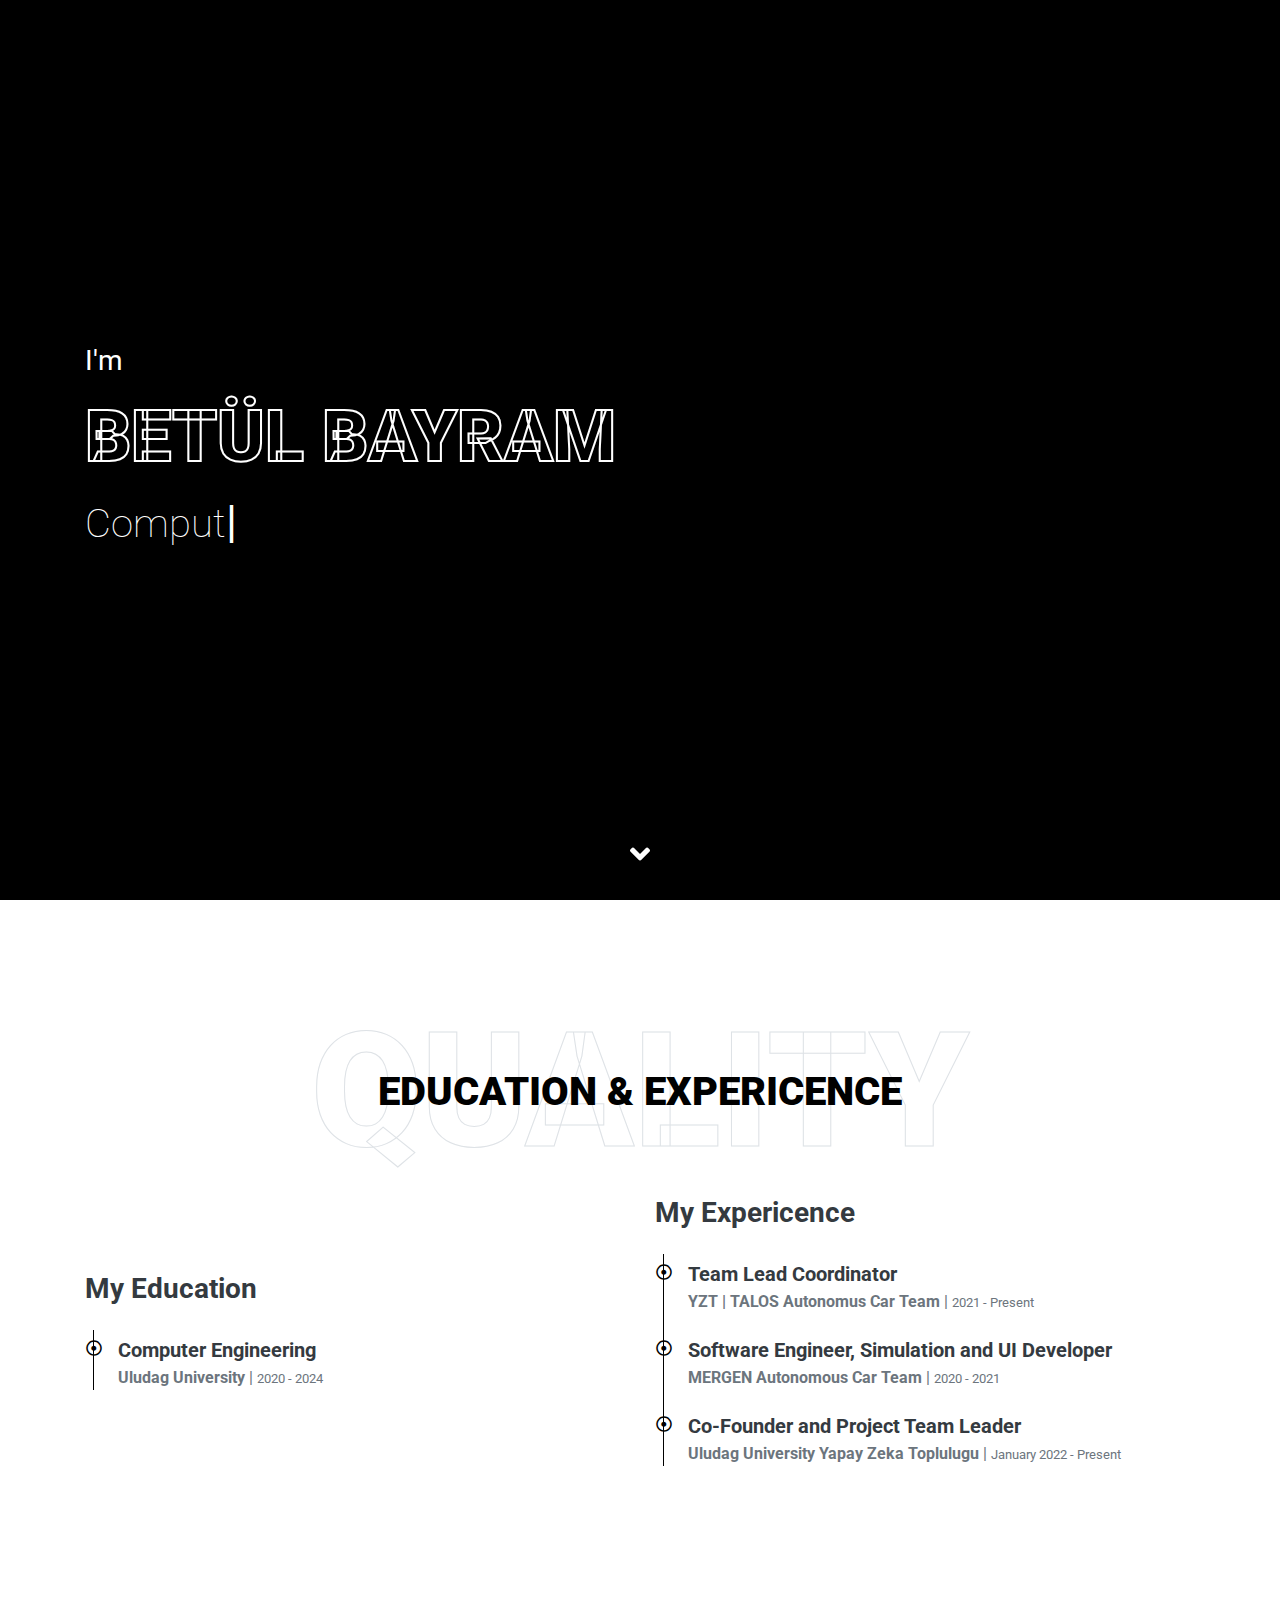
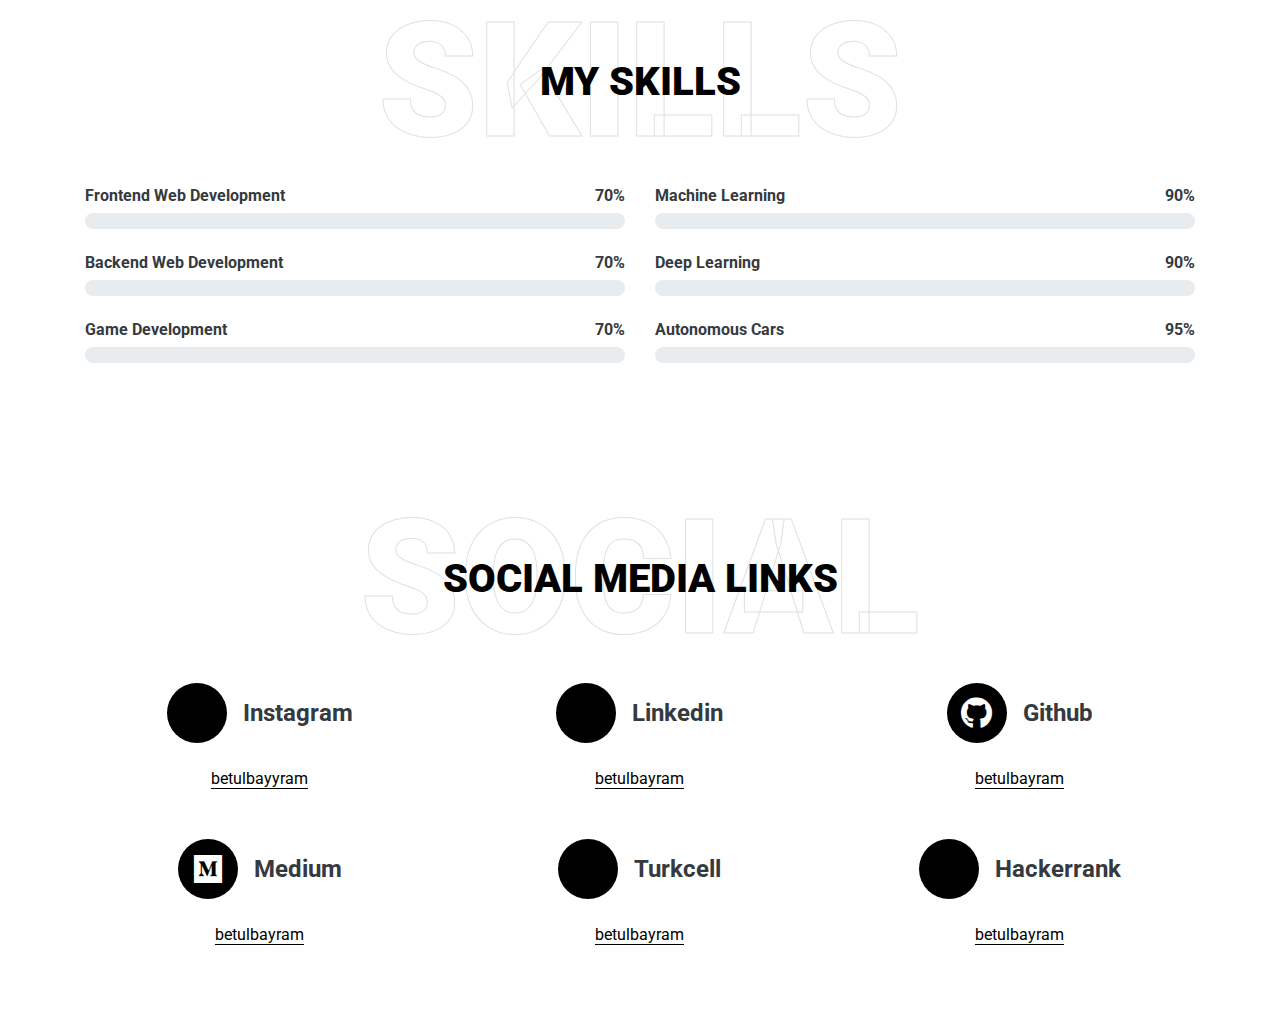
<file: index.html>
<!DOCTYPE html>
<html lang="en">

<head>
    <meta charset="utf-8">
    <title>Betul Bayram</title>
    <meta content="width=device-width, initial-scale=1.0" name="viewport">
    <meta content="Betül Bayram" name="keywords">
    <meta content="Betül Bayram" name="description">

    <!-- Favicon -->
    <link href="img/favicon.ico" rel="icon">

    <!-- Google Web Fonts -->
    <link rel="preconnect" href="https://fonts.gstatic.com">
    <link href="https://fonts.googleapis.com/css2?family=Roboto:wght@300;400;500;700;900&display=swap" rel="stylesheet"> 

    <!-- Font Awesome -->
    <link href="https://cdnjs.cloudflare.com/ajax/libs/font-awesome/5.10.0/css/all.min.css" rel="stylesheet">

    <!-- Libraries Stylesheet -->
    <link href="lib/owlcarousel/assets/owl.carousel.min.css" rel="stylesheet">
    <link href="lib/lightbox/css/lightbox.min.css" rel="stylesheet">

    <!-- Customized Bootstrap Stylesheet -->
    <link href="css/style.css" rel="stylesheet">
</head>

<body data-spy="scroll" data-target=".navbar" data-offset="51">
    <!-- Navbar Start -->
    <nav class="navbar fixed-top shadow-sm navbar-expand-lg bg-light navbar-light py-3 py-lg-0 px-lg-5">
        <a href="index.html" class="navbar-brand ml-lg-3">
            <h1 class="m-0 display-5"><span class="text-primary">Betül</span>Bayram</h1>
        </a>
        <button type="button" class="navbar-toggler" data-toggle="collapse" data-target="#navbarCollapse">
            <span class="navbar-toggler-icon"></span>
        </button>
        <div class="collapse navbar-collapse px-lg-3" id="navbarCollapse">
            <div class="navbar-nav m-auto py-0">
                <a href="#home" class="nav-item nav-link active">Home</a>
                <a href="#qualification" class="nav-item nav-link">Quality</a>
                <a href="#skill" class="nav-item nav-link">Skill</a>
                <a href="#service" class="nav-item nav-link">Social Media</a>
            </div>
        </div>
    </nav>
    <!-- Navbar End -->


    <!-- Video Modal Start -->
    <div class="modal fade" id="videoModal" tabindex="-1" role="dialog" aria-labelledby="exampleModalLabel" aria-hidden="true">
        <div class="modal-dialog" role="document">
            <div class="modal-content">
                <div class="modal-body">
                    <button type="button" class="close" data-dismiss="modal" aria-label="Close">
                        <span aria-hidden="true">&times;</span>
                    </button>        
                    <!-- 16:9 aspect ratio -->
                    <div class="embed-responsive embed-responsive-16by9">
                        <iframe class="embed-responsive-item" src="" id="video"  allowscriptaccess="always" allow="autoplay"></iframe>
                    </div>
                </div>
            </div>
        </div>
    </div>
    <!-- Video Modal End -->


    <!-- Header Start -->
    <div class="container-fluid bg-primary d-flex align-items-center mb-5 py-5" id="home" style="min-height: 100vh;">
        <div class="container">
            <div class="row align-items-center">

                <div class="col-lg-7 text-center text-lg-left">
                    <h3 class="text-white font-weight-normal mb-3">I'm</h3>
                    <h1 class="display-3 text-uppercase text-primary mb-2" style="-webkit-text-stroke: 2px #ffffff;">Betül Bayram</h1>
                    <h1 class="typed-text-output d-inline font-weight-lighter text-white"></h1>
                    <div class="typed-text d-none">Computer Engineering Student, Web Developer, Data Scientist, Game Developer, Quantum Programmer</div>

                </div>
            </div>
        </div>
    </div>
    <!-- Header End -->

    <!-- Qualification Start -->
    <div class="container-fluid py-5" id="qualification">
        <div class="container">
            <div class="position-relative d-flex align-items-center justify-content-center">
                <h1 class="display-1 text-uppercase text-white" style="-webkit-text-stroke: 1px #dee2e6;">Quality</h1>
                <h1 class="position-absolute text-uppercase text-primary">Education & Expericence</h1>
            </div>
            <div class="row align-items-center">
                <div class="col-lg-6">
                    <h3 class="mb-4">My Education</h3>
                    <div class="border-left border-primary pt-2 pl-4 ml-2">
                        <div class="position-relative mb-4">
                            <i class="far fa-dot-circle text-primary position-absolute" style="top: 2px; left: -32px;"></i>
                            <h5 class="font-weight-bold mb-1">Computer Engineering</h5>
                            <p class="mb-2"><strong>Uludag University</strong> | <small>2020 - 2024</small></p>
                        </div>
                    </div>
                </div>
                <div class="col-lg-6">
                    <h3 class="mb-4">My Expericence</h3>
                    <div class="border-left border-primary pt-2 pl-4 ml-2">
                        <div class="position-relative mb-4">
                            <i class="far fa-dot-circle text-primary position-absolute" style="top: 2px; left: -32px;"></i>
                            <h5 class="font-weight-bold mb-1">Team Lead Coordinator</h5>
                            <p class="mb-2"><strong>YZT | TALOS Autonomus Car Team</strong> | <small>2021 - Present</small></p>
                        </div>
                        <div class="position-relative mb-4">
                            <i class="far fa-dot-circle text-primary position-absolute" style="top: 2px; left: -32px;"></i>
                            <h5 class="font-weight-bold mb-1">Software Engineer, Simulation and UI Developer</h5>
                            <p class="mb-2"><strong>MERGEN Autonomous Car Team</strong> | <small>2020 - 2021</small></p>
                        </div>
                        <div class="position-relative mb-4">
                            <i class="far fa-dot-circle text-primary position-absolute" style="top: 2px; left: -32px;"></i>
                            <h5 class="font-weight-bold mb-1">Co-Founder and Project Team Leader</h5>
                            <p class="mb-2"><strong>Uludag University Yapay Zeka Toplulugu</strong> | <small>January 2022 - Present</small></p>
                        </div>
                    </div>
                </div>
            </div>
        </div>
    </div>
    <!-- Qualification End -->


    <!-- Skill Start -->
    <div class="container-fluid py-5" id="skill">
        <div class="container">
            <div class="position-relative d-flex align-items-center justify-content-center">
                <h1 class="display-1 text-uppercase text-white" style="-webkit-text-stroke: 1px #dee2e6;">Skills</h1>
                <h1 class="position-absolute text-uppercase text-primary">My Skills</h1>
            </div>
            <div class="row align-items-center">
                <div class="col-md-6">
                    <div class="skill mb-4">
                        <div class="d-flex justify-content-between">
                            <h6 class="font-weight-bold">Frontend Web Development</h6>
                            <h6 class="font-weight-bold">70%</h6>
                        </div>
                        <div class="progress">
                            <div class="progress-bar bg-primary" role="progressbar" aria-valuenow="70" aria-valuemin="0" aria-valuemax="100"></div>
                        </div>
                    </div>
                    <div class="skill mb-4">
                        <div class="d-flex justify-content-between">
                            <h6 class="font-weight-bold">Backend Web Development</h6>
                            <h6 class="font-weight-bold">70%</h6>
                        </div>
                        <div class="progress">
                            <div class="progress-bar bg-warning" role="progressbar" aria-valuenow="70" aria-valuemin="0" aria-valuemax="100"></div>
                        </div>
                    </div>
                    <div class="skill mb-4">
                        <div class="d-flex justify-content-between">
                            <h6 class="font-weight-bold">Game Development</h6>
                            <h6 class="font-weight-bold">70%</h6>
                        </div>
                        <div class="progress">
                            <div class="progress-bar bg-danger" role="progressbar" aria-valuenow="70" aria-valuemin="0" aria-valuemax="100"></div>
                        </div>
                    </div>
                </div>
                <div class="col-md-6">
                    <div class="skill mb-4">
                        <div class="d-flex justify-content-between">
                            <h6 class="font-weight-bold">Machine Learning</h6>
                            <h6 class="font-weight-bold">90%</h6>
                        </div>
                        <div class="progress">
                            <div class="progress-bar bg-danger" role="progressbar" aria-valuenow="90" aria-valuemin="0" aria-valuemax="100"></div>
                        </div>
                    </div>
                    <div class="skill mb-4">
                        <div class="d-flex justify-content-between">
                            <h6 class="font-weight-bold">Deep Learning</h6>
                            <h6 class="font-weight-bold">90%</h6>
                        </div>
                        <div class="progress">
                            <div class="progress-bar bg-dark" role="progressbar" aria-valuenow="90" aria-valuemin="0" aria-valuemax="100"></div>
                        </div>
                    </div>
                    <div class="skill mb-4">
                        <div class="d-flex justify-content-between">
                            <h6 class="font-weight-bold">Autonomous Cars</h6>
                            <h6 class="font-weight-bold">95%</h6>
                        </div>
                        <div class="progress">
                            <div class="progress-bar bg-info" role="progressbar" aria-valuenow="95" aria-valuemin="0" aria-valuemax="100"></div>
                        </div>
                    </div>
                </div>
            </div>
        </div>
    </div>
    <!-- Skill End -->


    <!-- Services Start -->
    <div class="container-fluid pt-5" id="service">
        <div class="container">
            <div class="position-relative d-flex align-items-center justify-content-center">
                <h1 class="display-1 text-uppercase text-white" style="-webkit-text-stroke: 1px #dee2e6;">Social</h1>
                <h1 class="position-absolute text-uppercase text-primary">Social Media Links</h1>
            </div>
            <div class="row pb-3">
                <div class="col-lg-4 col-md-6 text-center mb-5">
                    <div class="d-flex align-items-center justify-content-center mb-4">
                        <i class="fa fa-2x fa-instagram service-icon bg-primary text-white mr-3"></i>
                        <h4 class="font-weight-bold m-0">Instagram</h4>
                    </div>
                    <a class="border-bottom border-primary text-decoration-none" href="https://www.instagram.com/betulbayyram/">betulbayyram</a>
                </div>
                <div class="col-lg-4 col-md-6 text-center mb-5">
                    <div class="d-flex align-items-center justify-content-center mb-4">
                        <i class="fa fa-2x fa-linkedin service-icon bg-primary text-white mr-3"></i>
                        <h4 class="font-weight-bold m-0">Linkedin</h4>
                    </div>
                    <a class="border-bottom border-primary text-decoration-none" href="https://www.linkedin.com/in/betulbayram">betulbayram</a>
                </div>
                <div class="col-lg-4 col-md-6 text-center mb-5">
                    <div class="d-flex align-items-center justify-content-center mb-4">
                        <i class="fab fa-2x fa-github service-icon bg-primary text-white mr-3"></i>
                        <h4 class="font-weight-bold m-0">Github</h4>
                    </div>
                    <a class="border-bottom border-primary text-decoration-none" href="https://github.com/betulbayram">betulbayram</a>
                </div>
                <div class="col-lg-4 col-md-6 text-center mb-5">
                    <div class="d-flex align-items-center justify-content-center mb-4">
                        <i class="fab fa-2x fa-medium service-icon bg-primary text-white mr-3"></i>
                        <h4 class="font-weight-bold m-0">Medium</h4>
                    </div>
                    <a class="border-bottom border-primary text-decoration-none" href="https://medium.com/@betulbayram">betulbayram</a>
                </div>
                <div class="col-lg-4 col-md-6 text-center mb-5">
                    <div class="d-flex align-items-center justify-content-center mb-4">
                        <i class="fa fa-2x fa service-icon bg-primary text-white mr-3"></i>
                        <h4 class="font-weight-bold m-0">Turkcell</h4>
                    </div>
                    <a class="border-bottom border-primary text-decoration-none" href="https://gelecegiyazanlar.turkcell.com.tr/kisi/betulbayram8">betulbayram</a>
                </div>
                <div class="col-lg-4 col-md-6 text-center mb-5">
                    <div class="d-flex align-items-center justify-content-center mb-4">
                        <i class="fa fa-2x fa-hackerrank service-icon bg-primary text-white mr-3"></i>
                        <h4 class="font-weight-bold m-0">Hackerrank</h4>
                    </div>
                    <a class="border-bottom border-primary text-decoration-none" href="https://www.hackerrank.com/profile/betulbayram">betulbayram</a>
                </div>
            </div>
        </div>
    </div>
    <!-- Services End -->

    <!-- Scroll to Bottom -->
    <i class="fa fa-2x fa-angle-down text-white scroll-to-bottom"></i>

    <!-- Back to Top -->
    <a href="#" class="btn btn-outline-dark px-0 back-to-top"><i class="fa fa-angle-double-up"></i></a>


    <!-- JavaScript Libraries -->
    <script src="https://code.jquery.com/jquery-3.4.1.min.js"></script>
    <script src="https://stackpath.bootstrapcdn.com/bootstrap/4.4.1/js/bootstrap.bundle.min.js"></script>
    <script src="lib/typed/typed.min.js"></script>
    <script src="lib/easing/easing.min.js"></script>
    <script src="lib/waypoints/waypoints.min.js"></script>
    <script src="lib/owlcarousel/owl.carousel.min.js"></script>
    <script src="lib/isotope/isotope.pkgd.min.js"></script>
    <script src="lib/lightbox/js/lightbox.min.js"></script>

    <!-- Contact Javascript File -->
    <script src="mail/jqBootstrapValidation.min.js"></script>
    <script src="mail/contact.js"></script>

    <!-- Template Javascript -->
    <script src="js/main.js"></script>
</body>

</html>
</file>
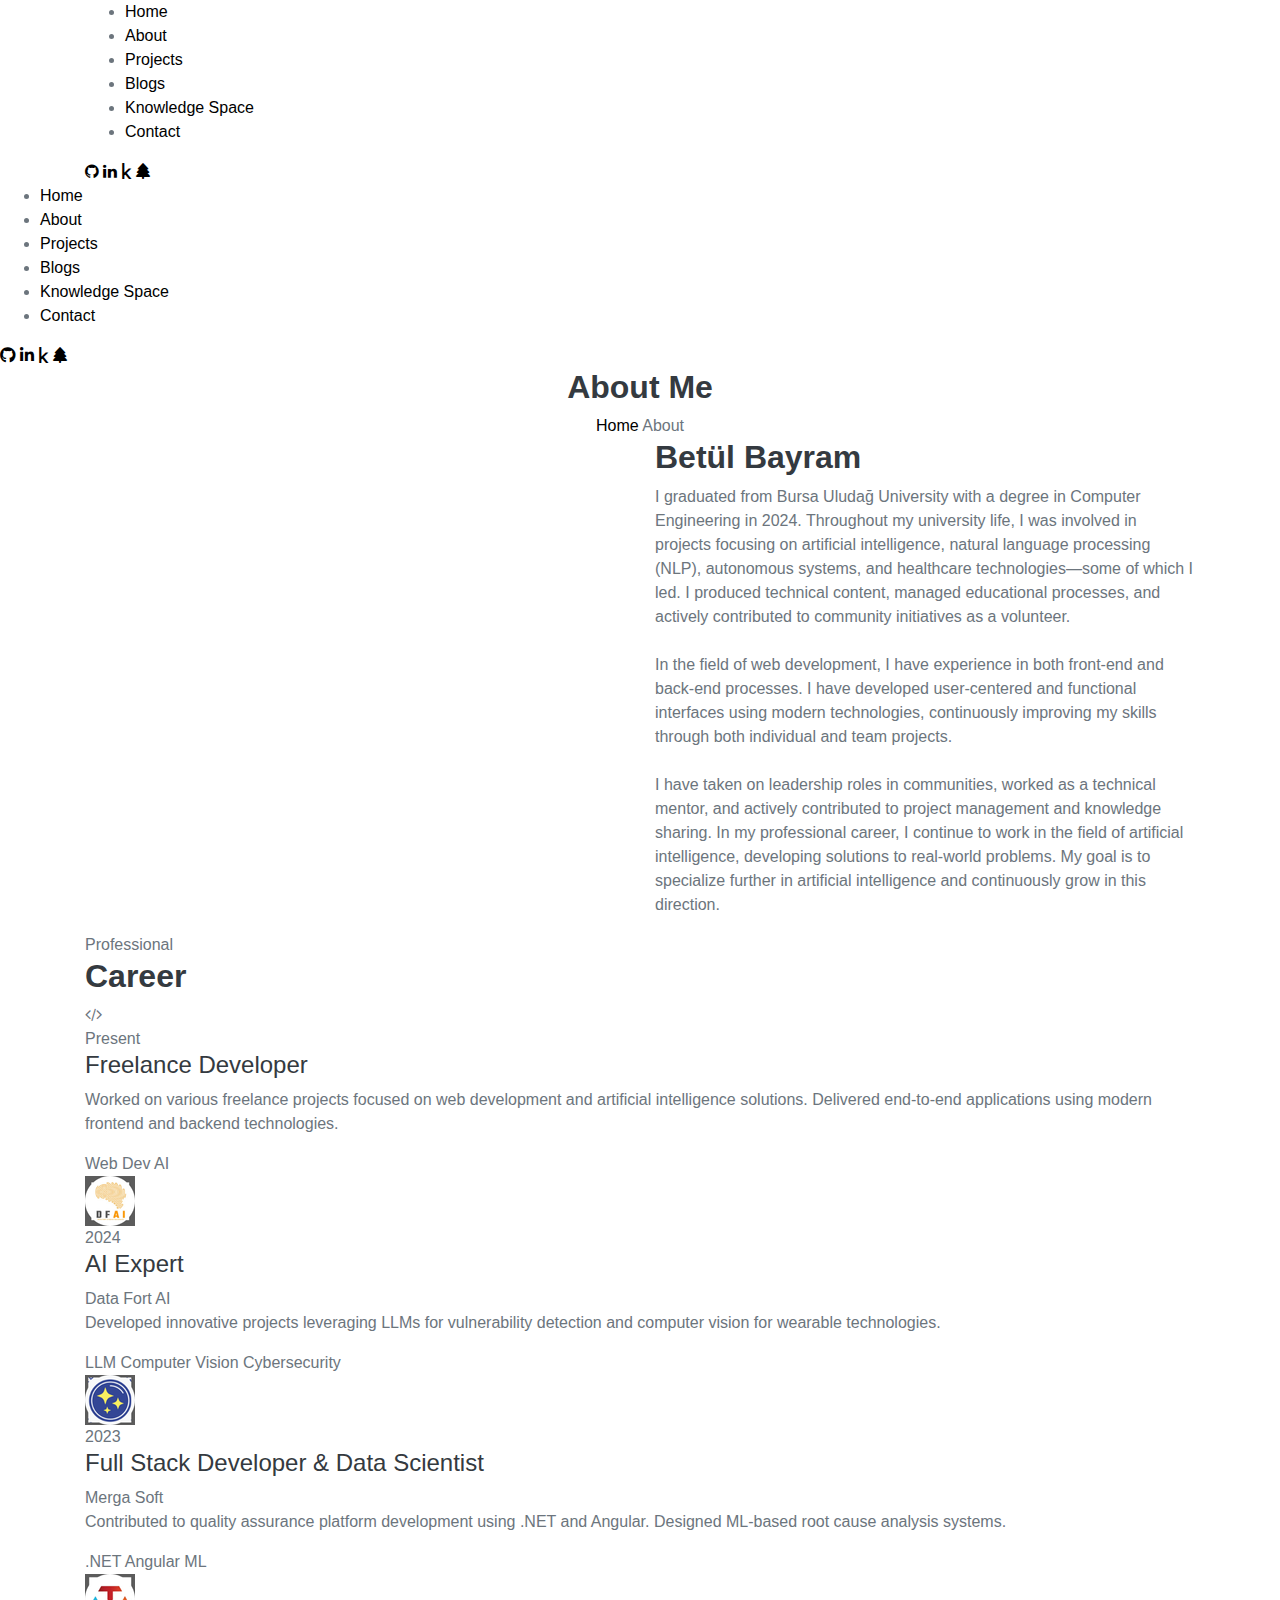
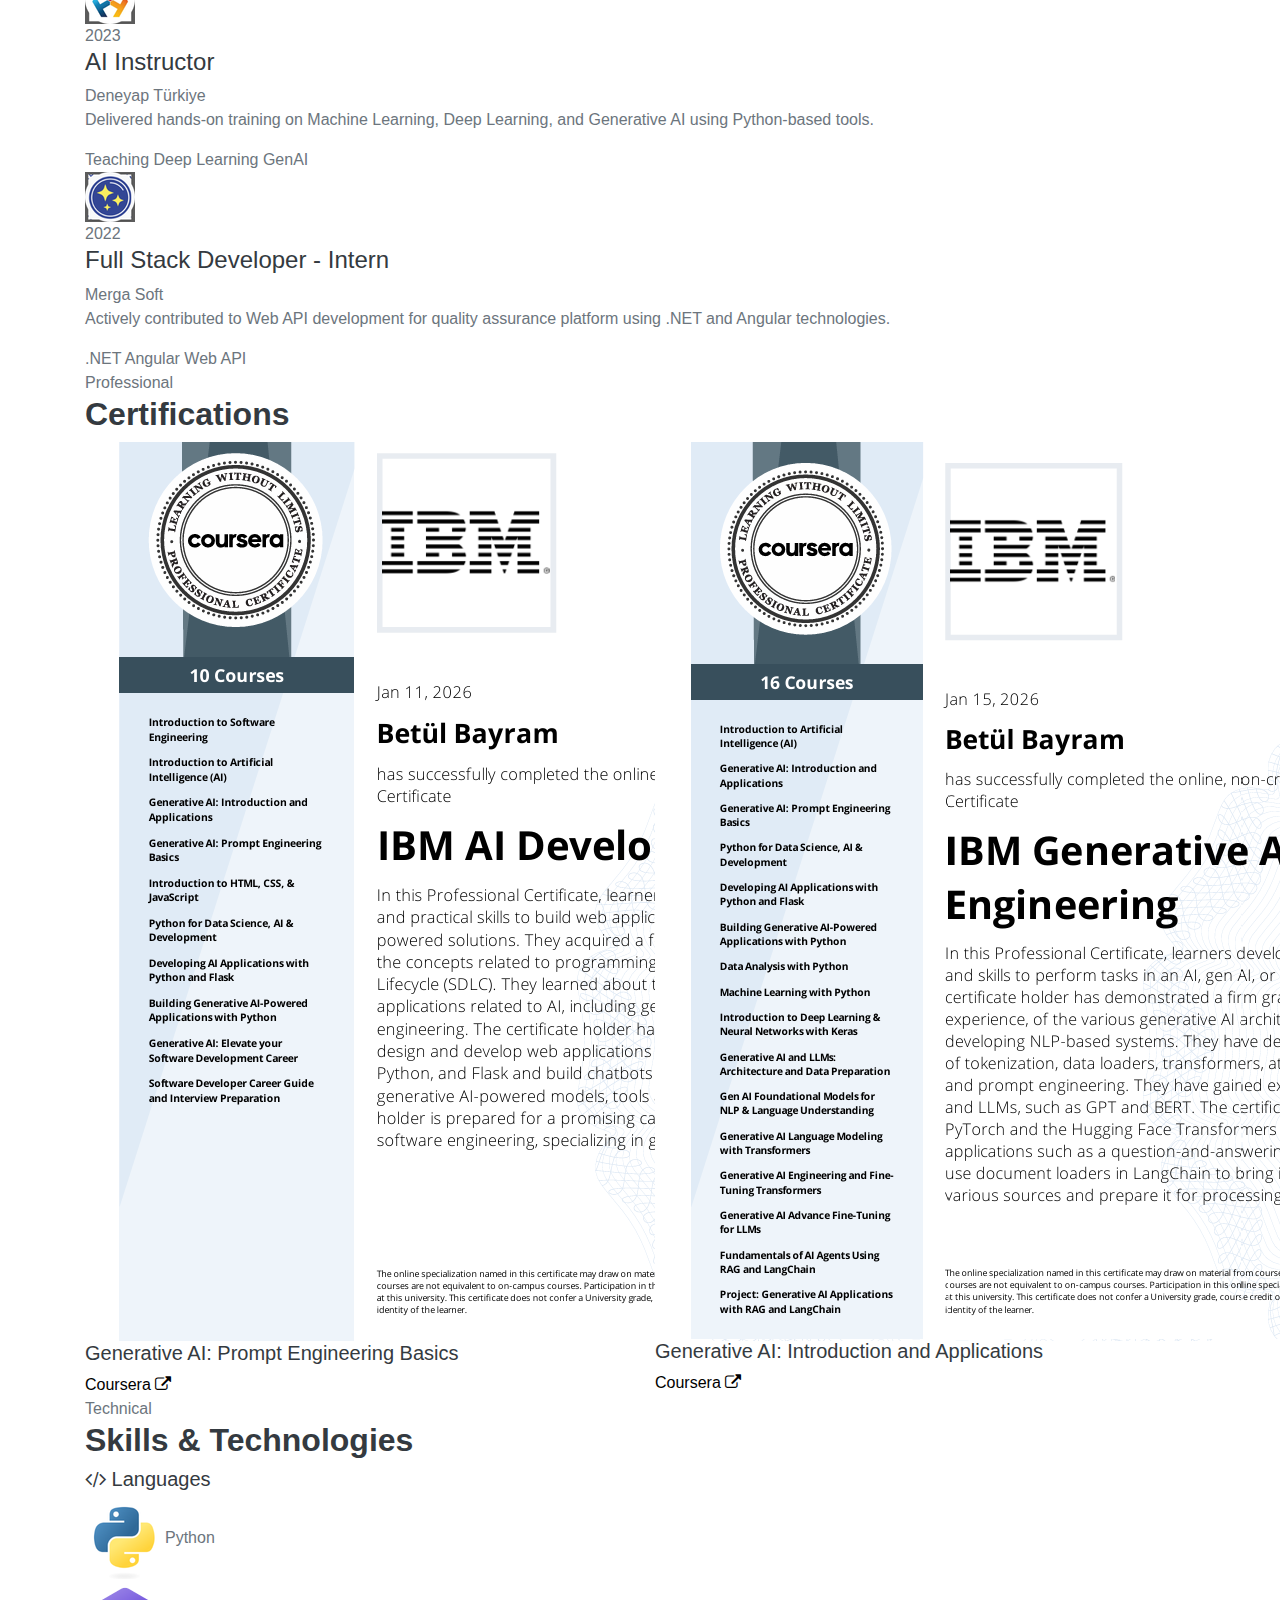
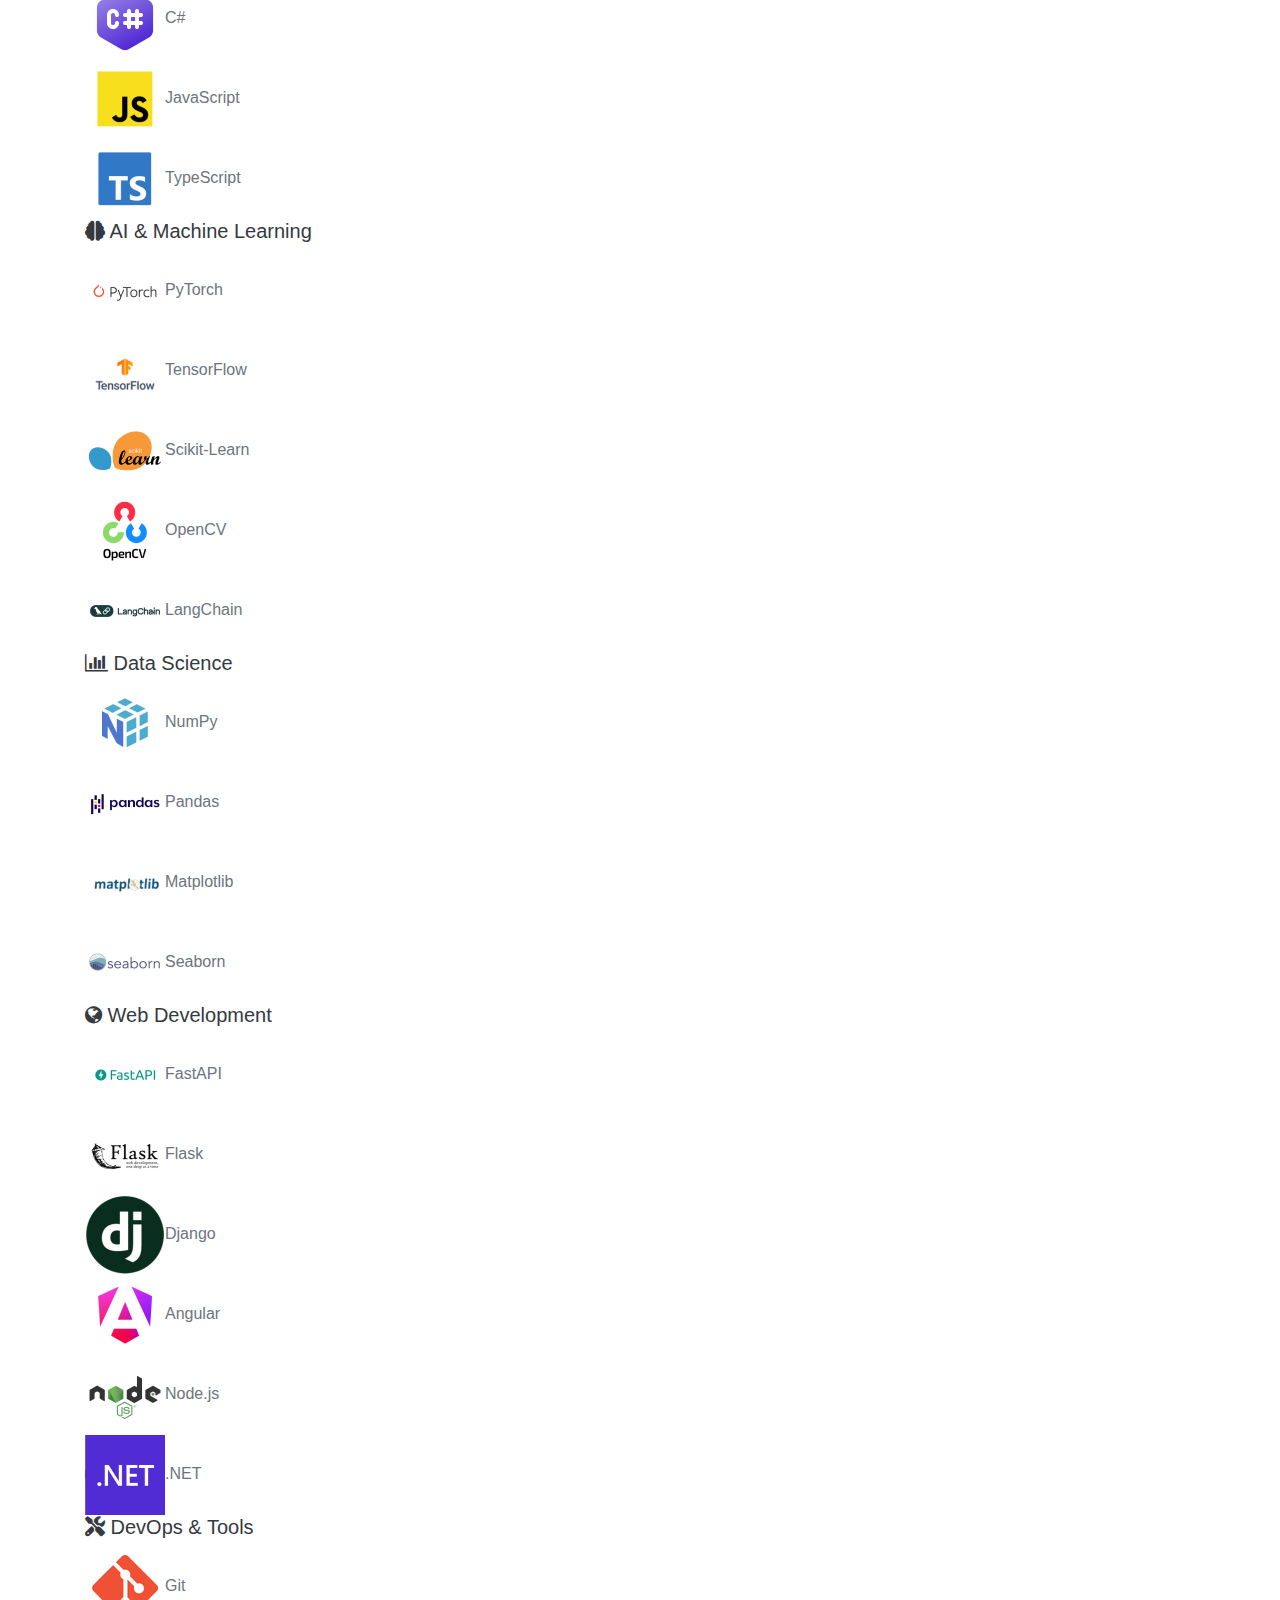
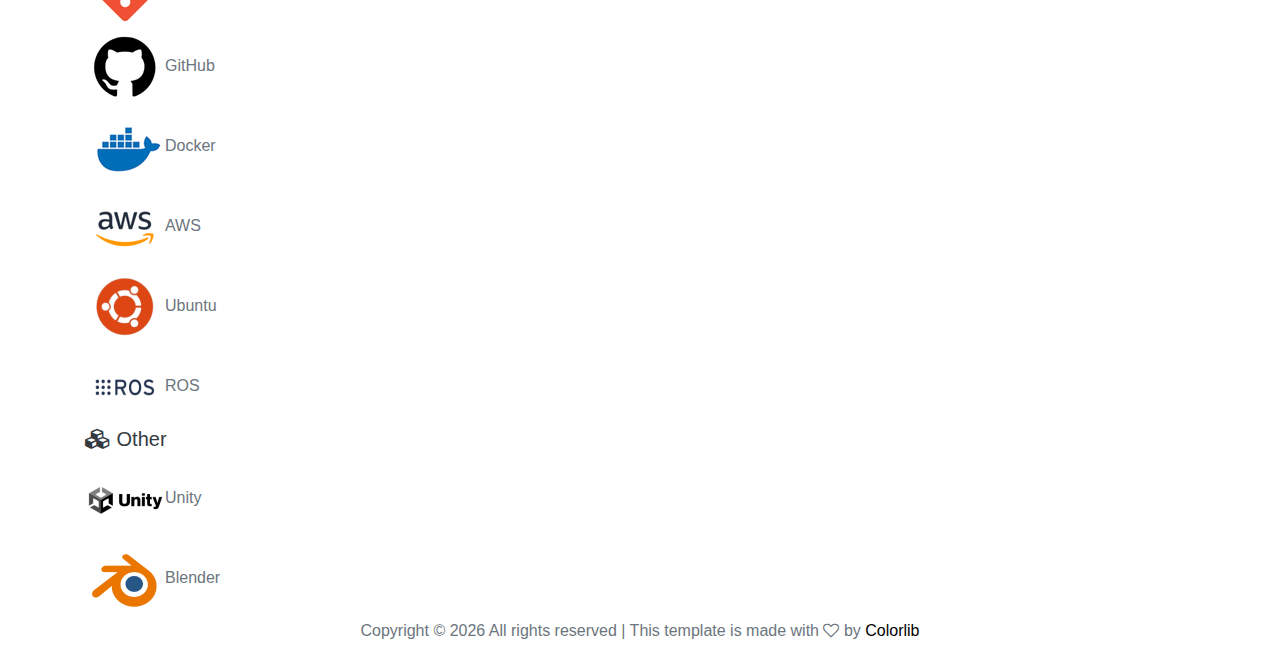
<file: about.html>
<!DOCTYPE html>
<html lang="zxx">
  <head>
    <meta charset="UTF-8" />
    <meta name="description" content="Betül Bayram" />
    <meta name="keywords" content="AI Engineer, Computer Engineer, Projects" />
    <meta name="viewport" content="width=device-width, initial-scale=1.0" />
    <meta http-equiv="X-UA-Compatible" content="ie=edge" />
    <link rel="icon" href="/img/logo.png" type="image/png" />
    <title>Betül Bayram</title>

    <!-- Google Font -->
    <link
      href="https://fonts.googleapis.com/css2?family=Play:wght@400;700&display=swap"
      rel="stylesheet"
    />
    <link
      href="https://fonts.googleapis.com/css2?family=Josefin+Sans:wght@300;400;500;600;700&display=swap"
      rel="stylesheet"
    />

    <link
      rel="stylesheet"
      href="https://cdnjs.cloudflare.com/ajax/libs/font-awesome/6.5.0/css/all.min.css"
    />

    <!-- Css Styles -->
    <link rel="stylesheet" href="css/bootstrap.min.css" type="text/css" />
    <link rel="stylesheet" href="css/font-awesome.min.css" type="text/css" />
    <link rel="stylesheet" href="css/elegant-icons.css" type="text/css" />
    <link rel="stylesheet" href="css/owl.carousel.min.css" type="text/css" />
    <link rel="stylesheet" href="css/magnific-popup.css" type="text/css" />
    <link rel="stylesheet" href="css/slicknav.min.css" type="text/css" />
    <link rel="stylesheet" href="css/style.css" type="text/css" />
  </head>

  <body>
    <!-- Page Preloder -->
    <div id="preloder">
      <div class="loader"></div>
    </div>

    <!-- Header Section Begin -->
    <header class="header">
      <div class="container">
        <div class="row">
          <div class="col-lg-10">
            <div class="header__nav__option">
              <nav class="header__nav__menu mobile-menu">
                <ul>
                  <li><a href="./index.html">Home</a></li>
                  <li class="active"><a href="./about.html">About</a></li>
                  <li><a href="./projects.html">Projects</a></li>
                  <li><a href="./blogs.html">Blogs</a></li>
                  <li><a href="./knowledge_space.html">Knowledge Space</a></li>
                  <li><a href="./contact.html">Contact</a></li>
                </ul>
              </nav>
              <div class="header__nav__social">
                <a href="https://github.com/betulbayram" target="_blank"
                  ><i class="fa fa-github"></i
                ></a>
                <a href="https://linkedin.com/in/betulbayram" target="_blank"
                  ><i class="fa fa-linkedin"></i
                ></a>
                <a href="https://kaggle.com/betlbayram" target="_blank"
                  ><i class="fab fa-kaggle"></i
                ></a>
                <a href="https://linktr.ee/betulbayram" target="_blank"
                  ><i class="fas fa-tree"></i
                ></a>
              </div>
            </div>
          </div>
        </div>
        <div class="mobile-menu-toggle" id="mobileMenuToggle">
          <div class="hamburger-line"></div>
          <div class="hamburger-line"></div>
          <div class="hamburger-line"></div>
        </div>
      </div>
    </header>
    <!-- Header End -->

    <nav class="modern-mobile-menu" id="modernMobileMenu">
      <ul>
        <li><a href="./index.html">Home</a></li>
        <li><a href="./about.html"  class="active">About</a></li>
        <li><a href="./projects.html">Projects</a></li>
        <li><a href="./blogs.html">Blogs</a></li>
        <li>
          <a href="./knowledge_space.html">Knowledge Space</a>
        </li>
        <li><a href="./contact.html">Contact</a></li>
      </ul>

      <div class="mobile-social-links">
        <a href="https://github.com/betulbayram" target="_blank">
          <i class="fab fa-github"></i>
        </a>
        <a href="https://linkedin.com/in/betulbayram" target="_blank">
          <i class="fab fa-linkedin"></i>
        </a>
        <a href="https://kaggle.com/betlbayram" target="_blank">
          <i class="fab fa-kaggle"></i>
        </a>
        <a href="https://linktr.ee/betulbayram" target="_blank">
          <i class="fas fa-tree"></i>
        </a>
      </div>
    </nav>

    <!-- YENİ: Menu Overlay -->
    <div class="mobile-menu-overlay" id="mobileMenuOverlay"></div>

    <!-- Breadcrumb Begin -->
    <div
      class="breadcrumb-option spad set-bg"
      data-setbg="img/breadcrumb-bg.jpg"
    >
      <div class="container">
        <div class="row">
          <div class="col-lg-12 text-center">
            <div class="breadcrumb__text">
              <h2>About Me</h2>
              <div class="breadcrumb__links">
                <a href="/index.html">Home</a>
                <span>About</span>
              </div>
            </div>
          </div>
        </div>
      </div>
    </div>
    <!-- Breadcrumb End -->

    <!-- About Section Begin -->
    <section class="about spad">
      <div class="container">
        <div class="row">
          <div class="col-lg-6">
            <div class="about__pic">
              <div
                class="about__pic__item about__pic__item--large set-bg"
                data-setbg="img/me.png"
              ></div>
            </div>
          </div>
          <div class="col-lg-6">
            <div class="about__text">
              <div class="section-title">
                <h2>Betül Bayram</h2>
              </div>

              <div class="about__text__desc">
                <p>
                  I graduated from Bursa Uludağ University with a degree in
                  Computer Engineering in 2024. Throughout my university life, I
                  was involved in projects focusing on artificial intelligence,
                  natural language processing (NLP), autonomous systems, and
                  healthcare technologies—some of which I led. I produced
                  technical content, managed educational processes, and actively
                  contributed to community initiatives as a volunteer.

                  <br /><br />

                  In the field of web development, I have experience in both
                  front-end and back-end processes. I have developed
                  user-centered and functional interfaces using modern
                  technologies, continuously improving my skills through both
                  individual and team projects.

                  <br /><br />

                  I have taken on leadership roles in communities, worked as a
                  technical mentor, and actively contributed to project
                  management and knowledge sharing. In my professional career, I
                  continue to work in the field of artificial intelligence,
                  developing solutions to real-world problems. My goal is to
                  specialize further in artificial intelligence and continuously
                  grow in this direction.
                </p>
              </div>
            </div>
          </div>
        </div>
      </div>
    </section>
    <!-- About Section End -->

    <!-- Career Section Begin -->
    <section class="career spad">
      <div class="container">
        <div class="row">
          <div class="col-lg-12">
            <div class="section-title center-title">
              <span>Professional</span>
              <h2>Career</h2>
            </div>
          </div>
        </div>
        <div class="career__grid">
          <!-- Card 1 -->
          <div class="career__card">
            <div class="career__card__header">
              <div class="career__card__logo">
                <i class="fa fa-code"></i>
              </div>
              <div class="career__card__badge">Present</div>
            </div>
            <div class="career__card__body">
              <h4>Freelance Developer</h4>
              <p>
                Worked on various freelance projects focused on web
                development and artificial intelligence solutions. Delivered
                end-to-end applications using modern frontend and backend
                technologies.
              </p>
            </div>
            <div class="career__card__footer">
              <div class="career__card__tags">
                <span>Web Dev</span>
                <span>AI</span>
              </div>
            </div>
          </div>

          <!-- Card 2 -->
          <div class="career__card">
            <div class="career__card__header">
              <div class="career__card__logo">
                <img src="img/testimonial/1.png" loading="lazy" alt="Data Fort AI" />
              </div>
              <div class="career__card__badge">2024</div>
            </div>
            <div class="career__card__body">
              <h4>AI Expert</h4>
              <span class="company">Data Fort AI</span>
              <p>
                Developed innovative projects leveraging LLMs for
                vulnerability detection and computer vision for wearable
                technologies.
              </p>
            </div>
            <div class="career__card__footer">
              <div class="career__card__tags">
                <span>LLM</span>
                <span>Computer Vision</span>
                <span>Cybersecurity</span>
              </div>
            </div>
          </div>

          <!-- Card 3 -->
          <div class="career__card">
            <div class="career__card__header">
              <div class="career__card__logo">
                <img src="img/testimonial/2.png" loading="lazy" alt="Merga Soft" />
              </div>
              <div class="career__card__badge">2023</div>
            </div>
            <div class="career__card__body">
              <h4>Full Stack Developer & Data Scientist</h4>
              <span class="company">Merga Soft</span>
              <p>
                Contributed to quality assurance platform development using
                .NET and Angular. Designed ML-based root cause analysis systems.
              </p>
            </div>
            <div class="career__card__footer">
              <div class="career__card__tags">
                <span>.NET</span>
                <span>Angular</span>
                <span>ML</span>
              </div>
            </div>
          </div>

          <!-- Card 4 -->
          <div class="career__card">
            <div class="career__card__header">
              <div class="career__card__logo">
                <img src="img/testimonial/3.png" loading="lazy" alt="Deneyap Türkiye" />
              </div>
              <div class="career__card__badge">2023</div>
            </div>
            <div class="career__card__body">
              <h4>AI Instructor</h4>
              <span class="company">Deneyap Türkiye</span>
              <p>
                Delivered hands-on training on Machine Learning, Deep Learning,
                and Generative AI using Python-based tools.
              </p>
            </div>
            <div class="career__card__footer">
              <div class="career__card__tags">
                <span>Teaching</span>
                <span>Deep Learning</span>
                <span>GenAI</span>
              </div>
            </div>
          </div>

          <!-- Card 5 -->
          <div class="career__card">
            <div class="career__card__header">
              <div class="career__card__logo">
                <img src="img/testimonial/2.png" loading="lazy" alt="Merga Soft" />
              </div>
              <div class="career__card__badge">2022</div>
            </div>
            <div class="career__card__body">
              <h4>Full Stack Developer - Intern</h4>
              <span class="company">Merga Soft</span>
              <p>
                Actively contributed to Web API development for quality
                assurance platform using .NET and Angular technologies.
              </p>
            </div>
            <div class="career__card__footer">
              <div class="career__card__tags">
                <span>.NET</span>
                <span>Angular</span>
                <span>Web API</span>
              </div>
            </div>
          </div>
        </div>
      </div>
    </section>
    <!-- Career Section End -->

    <!-- Certifications Section Begin -->
    <section class="certifications spad">
      <div class="container">
        <div class="row">
          <div class="col-lg-12">
            <div class="section-title center-title">
              <span>Professional</span>
              <h2>Certifications</h2>
            </div>
          </div>
        </div>
        <div class="row" id="certifications-container">
          <!-- Sertifikalar JSON'dan yüklenecek -->
        </div>
      </div>
    </section>
    <!-- Certifications Section End -->

    <!-- Skills Section Begin -->
    <section class="skills spad">
      <div class="container">
        <div class="row">
          <div class="col-lg-12">
            <div class="section-title center-title">
              <span>Technical</span>
              <h2>Skills & Technologies</h2>
            </div>
          </div>
        </div>
        
        <div class="skills__categories">
          <!-- Languages -->
          <div class="skills__category">
            <h5 class="skills__category__title"><i class="fa fa-code"></i> Languages</h5>
            <div class="skills__items">
              <div class="skill-chip"><img src="img/skills/5.png" loading="lazy" alt="Python" /><span>Python</span></div>
              <div class="skill-chip"><img src="img/skills/6.png" loading="lazy" alt="C#" /><span>C#</span></div>
              <div class="skill-chip"><img src="img/skills/8.png" loading="lazy" alt="JavaScript" /><span>JavaScript</span></div>
              <div class="skill-chip"><img src="img/skills/9.png" loading="lazy" alt="TypeScript" /><span>TypeScript</span></div>
            </div>
          </div>

          <!-- AI/ML -->
          <div class="skills__category">
            <h5 class="skills__category__title"><i class="fa fa-brain"></i> AI & Machine Learning</h5>
            <div class="skills__items">
              <div class="skill-chip"><img src="img/skills/16.png" loading="lazy" alt="Pytorch" /><span>PyTorch</span></div>
              <div class="skill-chip"><img src="img/skills/17.png" loading="lazy" alt="Tensorflow" /><span>TensorFlow</span></div>
              <div class="skill-chip"><img src="img/skills/18.png" loading="lazy" alt="Scikit-Learn" /><span>Scikit-Learn</span></div>
              <div class="skill-chip"><img src="img/skills/19.png" loading="lazy" alt="OpenCV" /><span>OpenCV</span></div>
              <div class="skill-chip"><img src="img/skills/20.png" loading="lazy" alt="Langchain" /><span>LangChain</span></div>
            </div>
          </div>

          <!-- Data Science -->
          <div class="skills__category">
            <h5 class="skills__category__title"><i class="fa fa-chart-bar"></i> Data Science</h5>
            <div class="skills__items">
              <div class="skill-chip"><img src="img/skills/12.png" loading="lazy" alt="Numpy" /><span>NumPy</span></div>
              <div class="skill-chip"><img src="img/skills/13.png" loading="lazy" alt="Pandas" /><span>Pandas</span></div>
              <div class="skill-chip"><img src="img/skills/14.png" loading="lazy" alt="Matplotlib" /><span>Matplotlib</span></div>
              <div class="skill-chip"><img src="img/skills/15.png" loading="lazy" alt="Seaborn" /><span>Seaborn</span></div>
            </div>
          </div>

          <!-- Web Development -->
          <div class="skills__category">
            <h5 class="skills__category__title"><i class="fa fa-globe"></i> Web Development</h5>
            <div class="skills__items">
              <div class="skill-chip"><img src="img/skills/21.png" loading="lazy" alt="FastAPI" /><span>FastAPI</span></div>
              <div class="skill-chip"><img src="img/skills/22.png" loading="lazy" alt="Flask" /><span>Flask</span></div>
              <div class="skill-chip"><img src="img/skills/23.png" loading="lazy" alt="Django" /><span>Django</span></div>
              <div class="skill-chip"><img src="img/skills/24.png" loading="lazy" alt="Angular" /><span>Angular</span></div>
              <div class="skill-chip"><img src="img/skills/25.png" loading="lazy" alt="Node.js" /><span>Node.js</span></div>
              <div class="skill-chip"><img src="img/skills/26.png" loading="lazy" alt=".NET" /><span>.NET</span></div>
            </div>
          </div>

          <!-- DevOps & Tools -->
          <div class="skills__category">
            <h5 class="skills__category__title"><i class="fa fa-tools"></i> DevOps & Tools</h5>
            <div class="skills__items">
              <div class="skill-chip"><img src="img/skills/1.png" loading="lazy" alt="Git" /><span>Git</span></div>
              <div class="skill-chip"><img src="img/skills/2.png" loading="lazy" alt="Github" /><span>GitHub</span></div>
              <div class="skill-chip"><img src="img/skills/3.png" loading="lazy" alt="Docker" /><span>Docker</span></div>
              <div class="skill-chip"><img src="img/skills/4.png" loading="lazy" alt="AWS" /><span>AWS</span></div>
              <div class="skill-chip"><img src="img/skills/10.png" loading="lazy" alt="Ubuntu" /><span>Ubuntu</span></div>
              <div class="skill-chip"><img src="img/skills/11.png" loading="lazy" alt="ROS" /><span>ROS</span></div>
            </div>
          </div>

          <!-- Other -->
          <div class="skills__category">
            <h5 class="skills__category__title"><i class="fa fa-cubes"></i> Other</h5>
            <div class="skills__items">
              <div class="skill-chip"><img src="img/skills/27.png" loading="lazy" alt="Unity" /><span>Unity</span></div>
              <div class="skill-chip"><img src="img/skills/28.png" loading="lazy" alt="Blender" /><span>Blender</span></div>
            </div>
          </div>
        </div>
      </div>
    </section>

    <footer class="footer">
      <div class="container">
        <div class="footer__copyright">
          <div class="row">
            <div class="col-lg-12 text-center">
              <!-- Link back to Colorlib can't be removed. Template is licensed under CC BY 3.0. -->
              <p class="footer__copyright__text">
                Copyright &copy;
                <script>
                  document.write(new Date().getFullYear());
                </script>
                All rights reserved | This template is made with
                <i class="fa fa-heart-o" aria-hidden="true"></i> by
                <a href="https://colorlib.com" target="_blank">Colorlib</a>
              </p>
              <!-- Link back to Colorlib can't be removed. Template is licensed under CC BY 3.0. -->
            </div>
          </div>
        </div>
      </div>
    </footer>
    <!-- Skills Section End -->

    <!-- Js Plugins -->
    <script src="js/jquery-3.3.1.min.js"></script>
    <script src="js/bootstrap.min.js"></script>
    <script src="js/jquery.magnific-popup.min.js"></script>
    <script src="js/mixitup.min.js"></script>
    <script src="js/masonry.pkgd.min.js"></script>
    <script src="js/jquery.slicknav.js"></script>
    <script src="js/owl.carousel.min.js"></script>
    <script src="js/main.js"></script>

    <script>
      const mobileMenuToggle = document.getElementById("mobileMenuToggle");
      const modernMobileMenu = document.getElementById("modernMobileMenu");
      const mobileMenuOverlay = document.getElementById("mobileMenuOverlay");
      const body = document.body;

      function toggleMobileMenu() {
        mobileMenuToggle.classList.toggle("active");
        modernMobileMenu.classList.toggle("active");
        mobileMenuOverlay.classList.toggle("active");
        body.style.overflow = modernMobileMenu.classList.contains("active")
          ? "hidden"
          : "";
      }

      function closeMobileMenu() {
        mobileMenuToggle.classList.remove("active");
        modernMobileMenu.classList.remove("active");
        mobileMenuOverlay.classList.remove("active");
        body.style.overflow = "";
      }

      // Event Listeners
      mobileMenuToggle.addEventListener("click", toggleMobileMenu);
      mobileMenuOverlay.addEventListener("click", closeMobileMenu);

      // Close menu when clicking on menu links
      const mobileMenuLinks = document.querySelectorAll(
        ".modern-mobile-menu a"
      );
      mobileMenuLinks.forEach((link) => {
        link.addEventListener("click", closeMobileMenu);
      });

      // Close menu on ESC key
      document.addEventListener("keydown", function (e) {
        if (
          e.key === "Escape" &&
          modernMobileMenu.classList.contains("active")
        ) {
          closeMobileMenu();
        }
      });

      // Handle window resize
      window.addEventListener("resize", function () {
        if (window.innerWidth >= 992) {
          closeMobileMenu();
        }
      });

      // Sertifikaları JSON'dan yükle
      async function loadCertifications() {
        try {
          const response = await fetch('data/certifications.json');
          const certifications = await response.json();
          const container = document.getElementById('certifications-container');
          
          certifications.forEach(cert => {
            const certHTML = `
              <div class="col-lg-6 col-md-6">
                <a href="${cert.link}" target="_blank" class="certification__item">
                  <div class="certification__img">
                    <img src="${cert.image}" loading="lazy" alt="${cert.title}" />
                  </div>
                  <div class="certification__overlay">
                    <div class="certification__info">
                      <h5>${cert.title}</h5>
                      <span>${cert.provider}</span>
                      <i class="fa fa-external-link"></i>
                    </div>
                  </div>
                </a>
              </div>
            `;
            container.innerHTML += certHTML;
          });
        } catch (error) {
          console.error('Sertifikalar yüklenirken hata:', error);
        }
      }

      // Sayfa yüklendiğinde sertifikaları yükle
      document.addEventListener('DOMContentLoaded', loadCertifications);
    </script>
  </body>
</html>
</file>
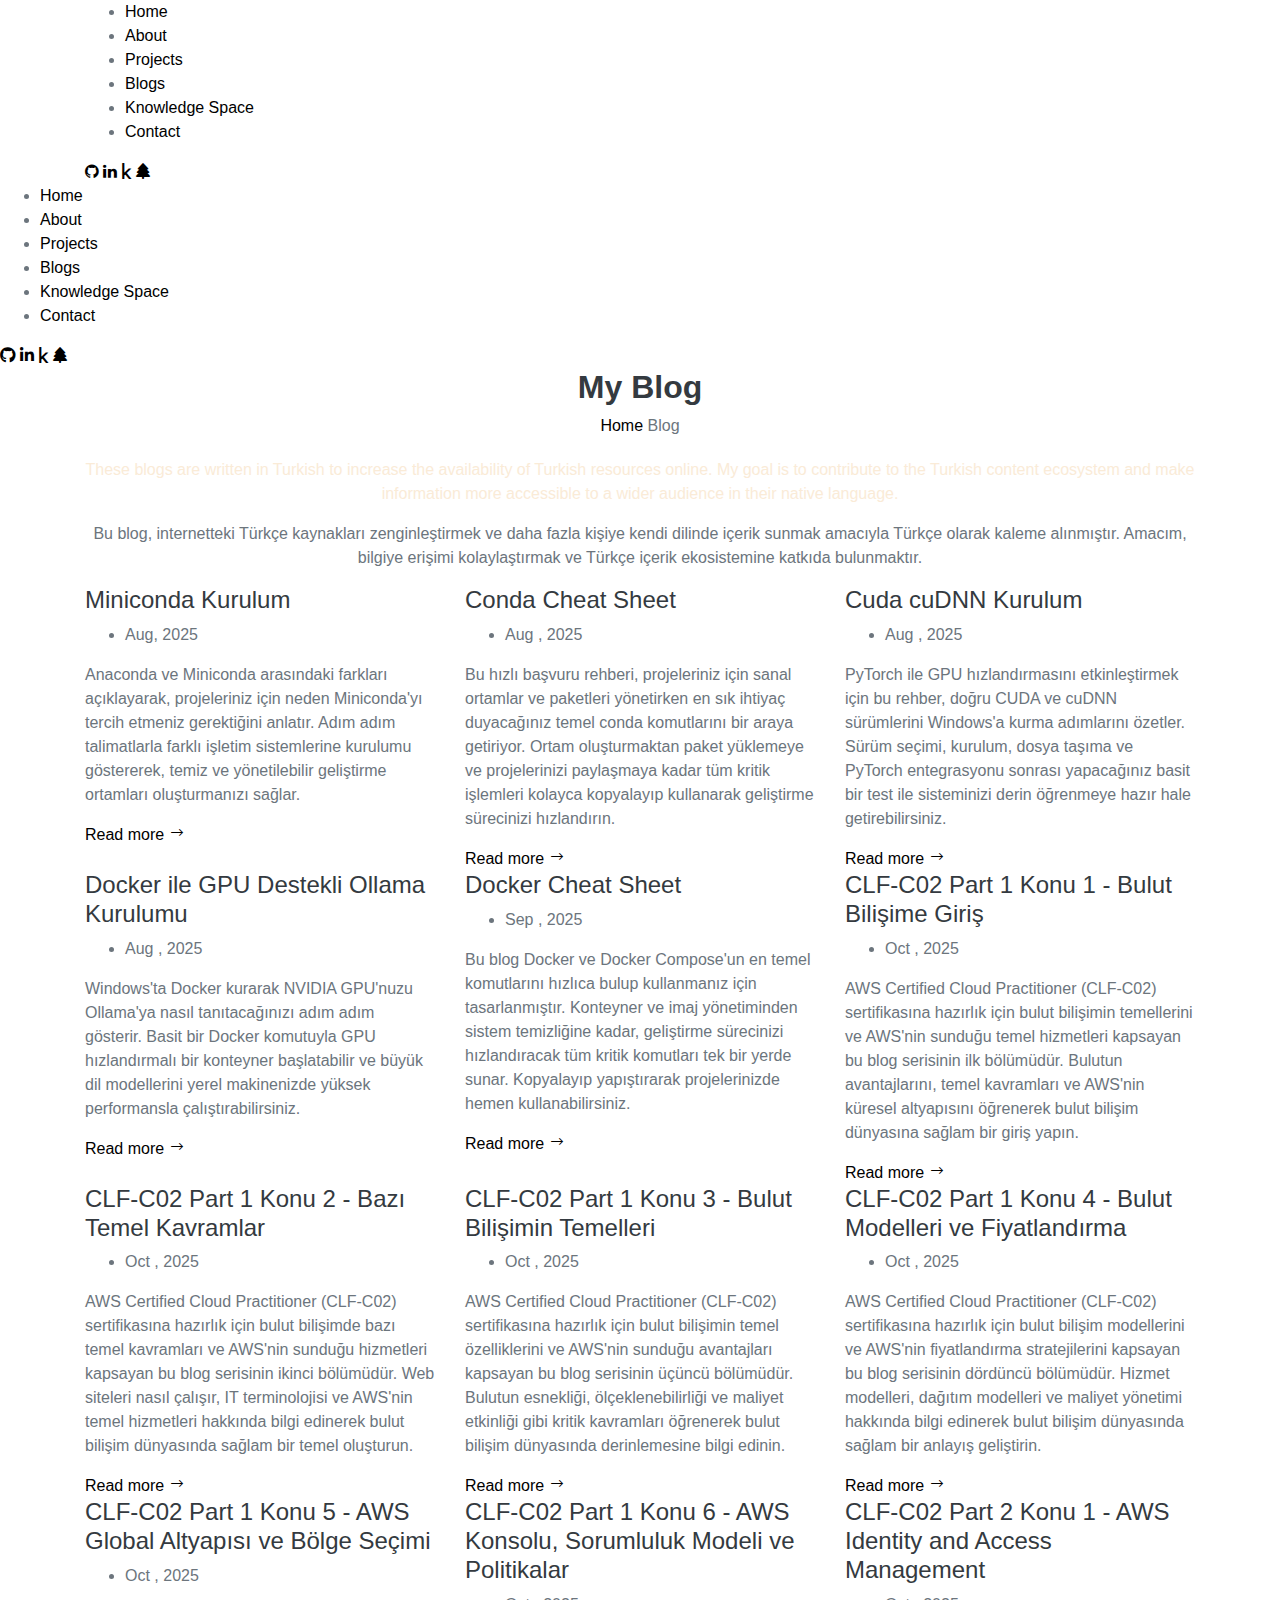
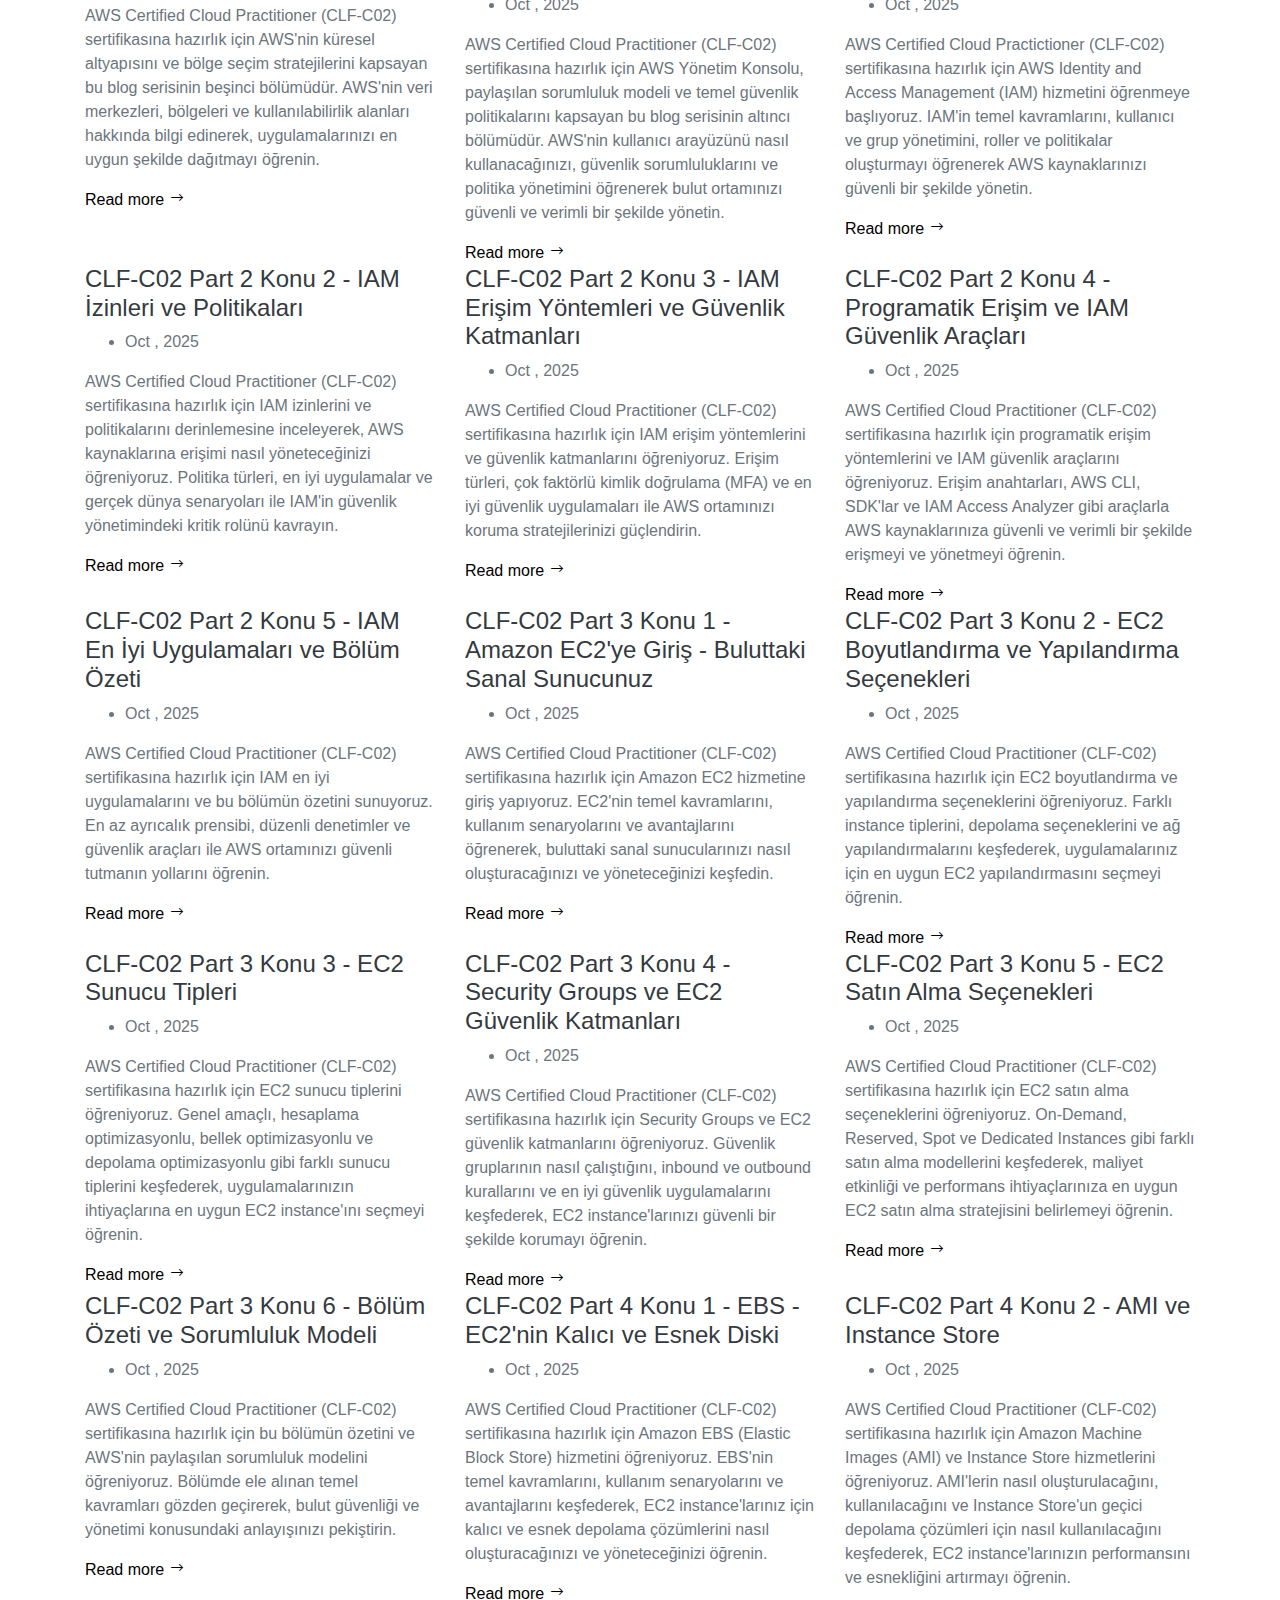
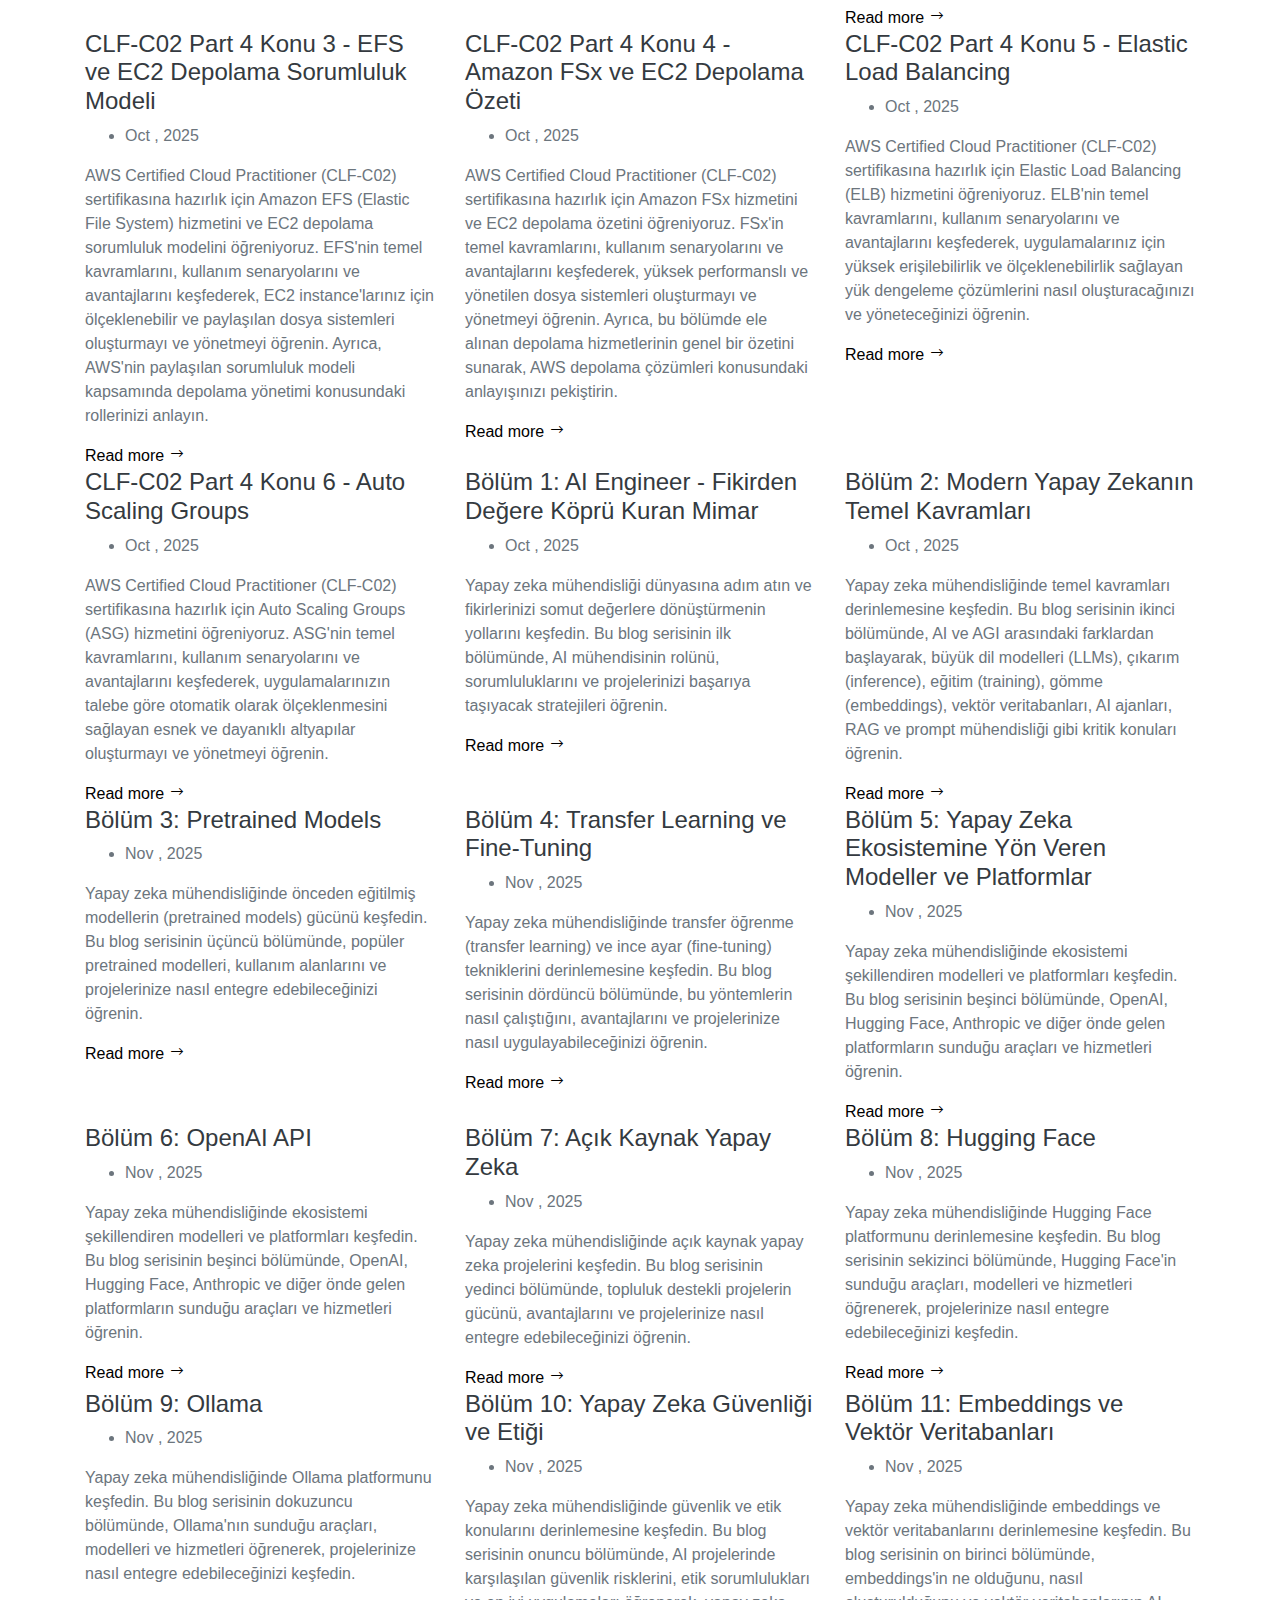
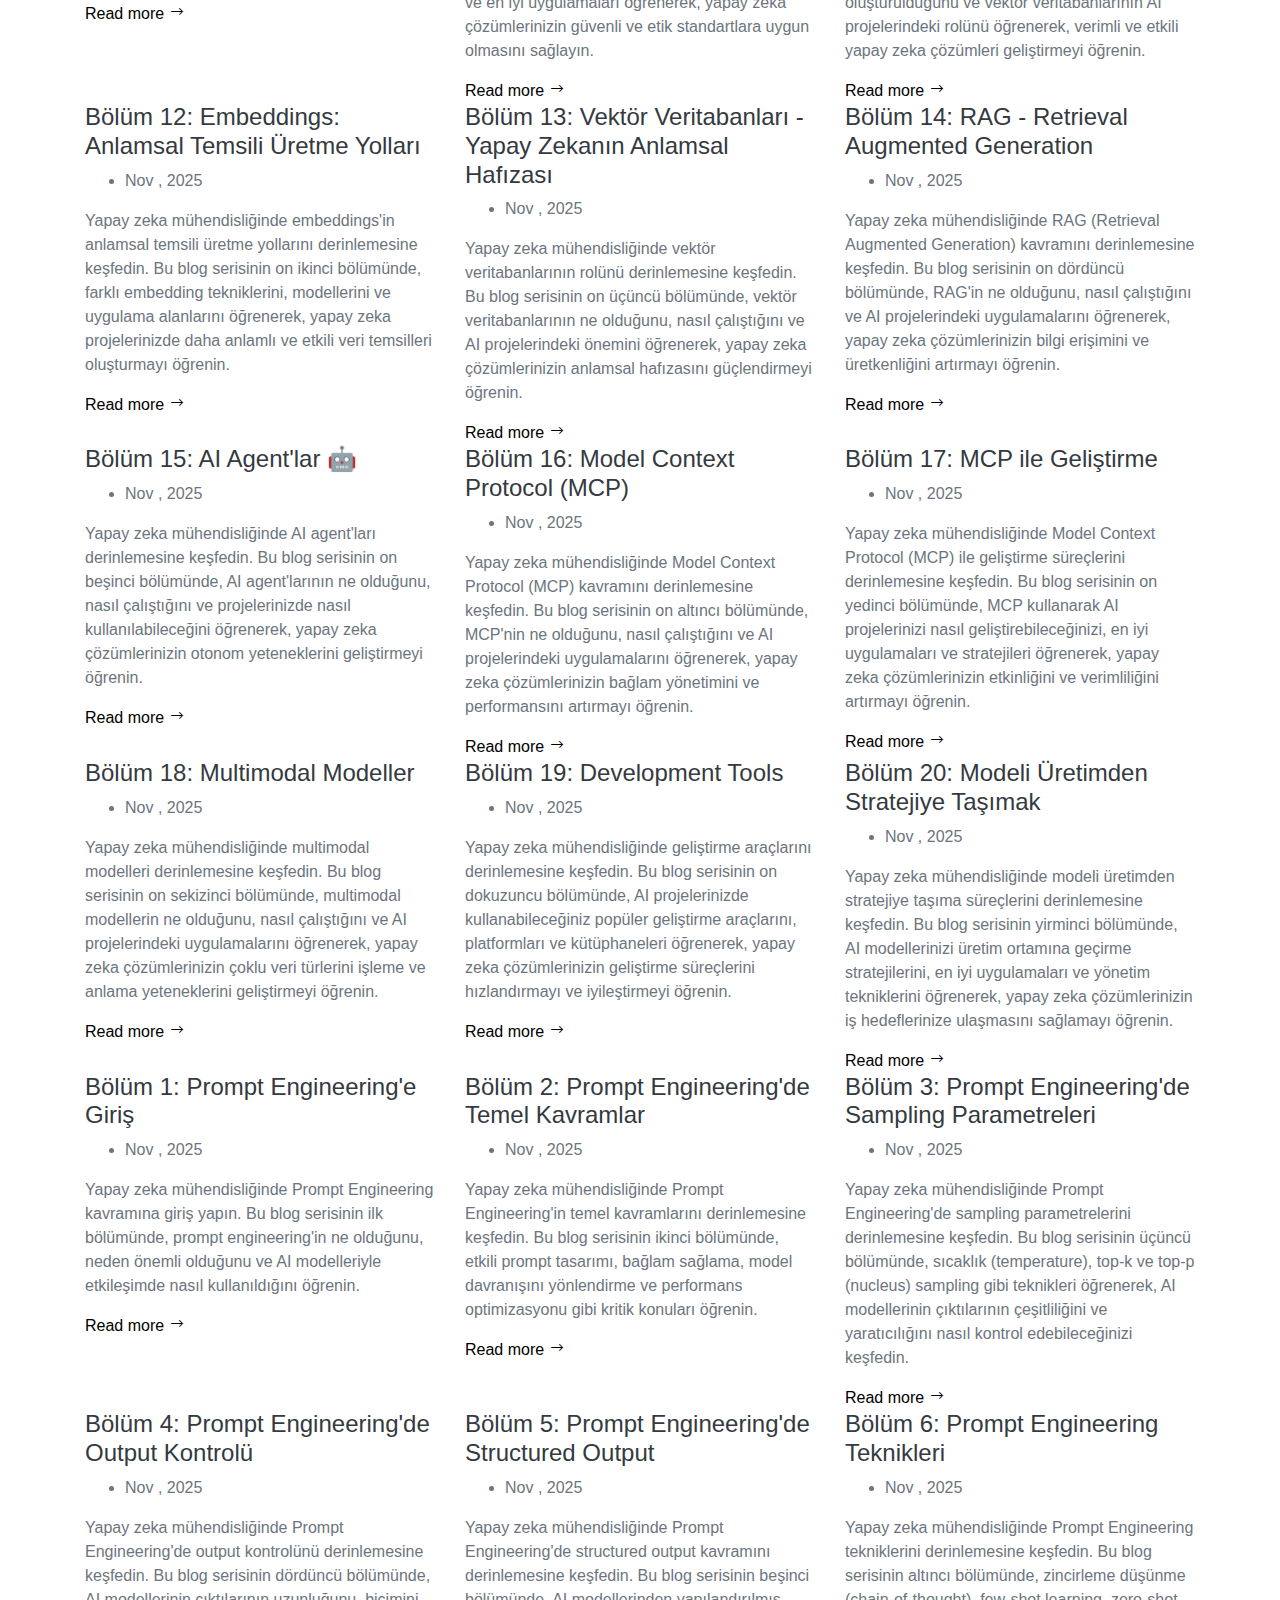
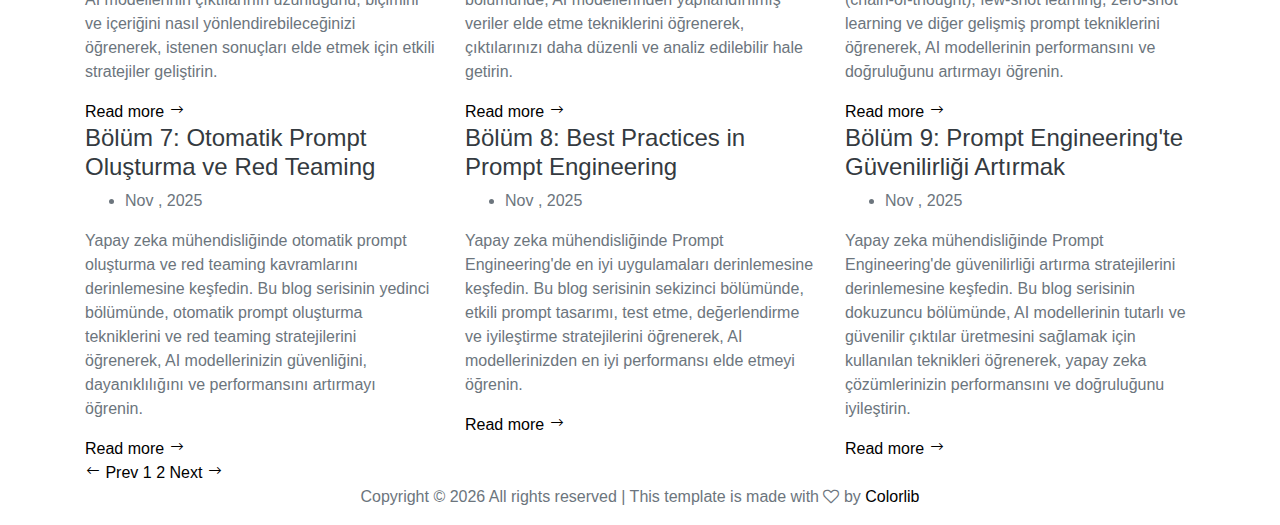
<file: blogs.html>
<!DOCTYPE html>
<html lang="zxx">
  <head>
    <meta charset="UTF-8" />
    <meta name="description" content="Betül Bayram" />
    <meta name="keywords" content="AI Engineer, Computer Engineer, Projects" />
    <meta name="viewport" content="width=device-width, initial-scale=1.0" />
    <meta http-equiv="X-UA-Compatible" content="ie=edge" />
    <link rel="icon" href="/img/logo.png" type="image/png" />
    <title>Betül Bayram</title>

    <!-- Google Font -->
    <link
      href="https://fonts.googleapis.com/css2?family=Play:wght@400;700&display=swap"
      rel="stylesheet"
    />
    <link
      href="https://fonts.googleapis.com/css2?family=Josefin+Sans:wght@300;400;500;600;700&display=swap"
      rel="stylesheet"
    />

    <link
      rel="stylesheet"
      href="https://cdnjs.cloudflare.com/ajax/libs/font-awesome/6.5.0/css/all.min.css"
    />

    <link
      rel="stylesheet"
      href="https://cdnjs.cloudflare.com/ajax/libs/font-awesome/6.5.0/css/all.min.css"
    />

    <!-- Css Styles -->
    <link rel="stylesheet" href="css/bootstrap.min.css" type="text/css" />
    <link rel="stylesheet" href="css/font-awesome.min.css" type="text/css" />
    <link rel="stylesheet" href="css/elegant-icons.css" type="text/css" />
    <link rel="stylesheet" href="css/owl.carousel.min.css" type="text/css" />
    <link rel="stylesheet" href="css/magnific-popup.css" type="text/css" />
    <link rel="stylesheet" href="css/slicknav.min.css" type="text/css" />
    <link rel="stylesheet" href="css/style.css" type="text/css" />
  </head>

  <body>
    <!-- Page Preloder -->
    <div id="preloder">
      <div class="loader"></div>
    </div>

    <!-- Header Section Begin -->
    <header class="header">
      <div class="container">
        <div class="row">
          <div class="col-lg-10">
            <div class="header__nav__option">
              <nav class="header__nav__menu mobile-menu">
                <ul>
                  <li><a href="./index.html">Home</a></li>
                  <li><a href="./about.html">About</a></li>
                  <li><a href="./projects.html">Projects</a></li>
                  <li class="active"><a href="./blogs.html">Blogs</a></li>
                  <li><a href="./knowledge_space.html">Knowledge Space</a></li>
                  <li><a href="./contact.html">Contact</a></li>
                </ul>
              </nav>
              <div class="header__nav__social">
                <a href="https://github.com/betulbayram" target="_blank"
                  ><i class="fa fa-github"></i
                ></a>
                <a href="https://linkedin.com/in/betulbayram" target="_blank"
                  ><i class="fa fa-linkedin"></i
                ></a>
                <a href="https://kaggle.com/betlbayram" target="_blank"
                  ><i class="fab fa-kaggle"></i
                ></a>
                <a href="https://linktr.ee/betulbayram" target="_blank"
                  ><i class="fas fa-tree"></i
                ></a>
              </div>
            </div>
          </div>
        </div>
        <div class="mobile-menu-toggle" id="mobileMenuToggle">
          <div class="hamburger-line"></div>
          <div class="hamburger-line"></div>
          <div class="hamburger-line"></div>
        </div>
      </div>
    </header>
    <!-- Header End -->

    <nav class="modern-mobile-menu" id="modernMobileMenu">
      <ul>
        <li><a href="./index.html">Home</a></li>
        <li><a href="./about.html">About</a></li>
        <li><a href="./projects.html">Projects</a></li>
        <li><a href="./blogs.html" class="active">Blogs</a></li>
        <li>
          <a href="./knowledge_space.html">Knowledge Space</a>
        </li>
        <li><a href="./contact.html">Contact</a></li>
      </ul>

      <div class="mobile-social-links">
        <a href="https://github.com/betulbayram" target="_blank">
          <i class="fab fa-github"></i>
        </a>
        <a href="https://linkedin.com/in/betulbayram" target="_blank">
          <i class="fab fa-linkedin"></i>
        </a>
        <a href="https://kaggle.com/betlbayram" target="_blank">
          <i class="fab fa-kaggle"></i>
        </a>
        <a href="https://linktr.ee/betulbayram" target="_blank">
          <i class="fas fa-tree"></i>
        </a>
      </div>
    </nav>

    <!-- YENİ: Menu Overlay -->
    <div class="mobile-menu-overlay" id="mobileMenuOverlay"></div>

    <!-- Breadcrumb Begin -->
    <div
      class="breadcrumb-option spad set-bg"
      data-setbg="img/breadcrumb-bg.jpg"
    >
      <div class="container">
        <div class="row">
          <div class="col-lg-12 text-center">
            <div class="breadcrumb__text">
              <h2>My Blog</h2>
              <div class="breadcrumb__links">
                <a href="/index.html">Home</a>
                <span>Blog</span>
              </div>
            </div>

            <div style="margin-top: 20px; color: antiquewhite;">
              <p>
                These blogs are written in Turkish to increase the availability
                of Turkish resources online. My goal is to contribute to the
                Turkish content ecosystem and make information more accessible
                to a wider audience in their native language.
              </p>
            </div>

            <div>
              <p>
                Bu blog, internetteki Türkçe kaynakları zenginleştirmek ve daha
                fazla kişiye kendi dilinde içerik sunmak amacıyla Türkçe olarak
                kaleme alınmıştır. Amacım, bilgiye erişimi kolaylaştırmak ve
                Türkçe içerik ekosistemine katkıda bulunmaktır.
              </p>
            </div>
          </div>
        </div>
      </div>
    </div>
    <!-- Breadcrumb End -->

    <section class="blog spad">
      <div class="container">
        <div class="row" id="blog-list-container"></div>

        <div class="row">
          <div class="col-lg-12">
            <div class="pagination__option blog__pagi">
              <a href="#" class="arrow__pagination left__arrow"
                ><span class="arrow_left"></span> Prev</a
              >
              <a href="#" class="number__pagination">1</a>
              <a href="#" class="number__pagination">2</a>
              <a href="#" class="arrow__pagination right__arrow"
                >Next <span class="arrow_right"></span
              ></a>
            </div>
          </div>
        </div>
      </div>
    </section>

    <footer class="footer">
      <div class="container">
        <div class="footer__copyright">
          <div class="row">
            <div class="col-lg-12 text-center">
              <!-- Link back to Colorlib can't be removed. Template is licensed under CC BY 3.0. -->
              <p class="footer__copyright__text">
                Copyright &copy;
                <script>
                  document.write(new Date().getFullYear());
                </script>
                All rights reserved | This template is made with
                <i class="fa fa-heart-o" aria-hidden="true"></i> by
                <a href="https://colorlib.com" target="_blank">Colorlib</a>
              </p>
              <!-- Link back to Colorlib can't be removed. Template is licensed under CC BY 3.0. -->
            </div>
          </div>
        </div>
      </div>
    </footer>

    <!-- Js Plugins -->
    <script src="js/jquery-3.3.1.min.js"></script>
    <script src="js/bootstrap.min.js"></script>
    <script src="js/jquery.magnific-popup.min.js"></script>
    <script src="js/mixitup.min.js"></script>
    <script src="js/masonry.pkgd.min.js"></script>
    <script src="js/jquery.slicknav.js"></script>
    <script src="js/owl.carousel.min.js"></script>
    <script src="js/main.js"></script>
    <script src="js/render-blog-list.js"></script>

    <script>
      const mobileMenuToggle = document.getElementById("mobileMenuToggle");
      const modernMobileMenu = document.getElementById("modernMobileMenu");
      const mobileMenuOverlay = document.getElementById("mobileMenuOverlay");
      const body = document.body;

      function toggleMobileMenu() {
        mobileMenuToggle.classList.toggle("active");
        modernMobileMenu.classList.toggle("active");
        mobileMenuOverlay.classList.toggle("active");
        body.style.overflow = modernMobileMenu.classList.contains("active")
          ? "hidden"
          : "";
      }

      function closeMobileMenu() {
        mobileMenuToggle.classList.remove("active");
        modernMobileMenu.classList.remove("active");
        mobileMenuOverlay.classList.remove("active");
        body.style.overflow = "";
      }

      // Event Listeners
      mobileMenuToggle.addEventListener("click", toggleMobileMenu);
      mobileMenuOverlay.addEventListener("click", closeMobileMenu);

      // Close menu when clicking on menu links
      const mobileMenuLinks = document.querySelectorAll(
        ".modern-mobile-menu a"
      );
      mobileMenuLinks.forEach((link) => {
        link.addEventListener("click", closeMobileMenu);
      });

      // Close menu on ESC key
      document.addEventListener("keydown", function (e) {
        if (
          e.key === "Escape" &&
          modernMobileMenu.classList.contains("active")
        ) {
          closeMobileMenu();
        }
      });

      // Handle window resize
      window.addEventListener("resize", function () {
        if (window.innerWidth >= 992) {
          closeMobileMenu();
        }
      });
    </script>
  </body>
</html>
</file>
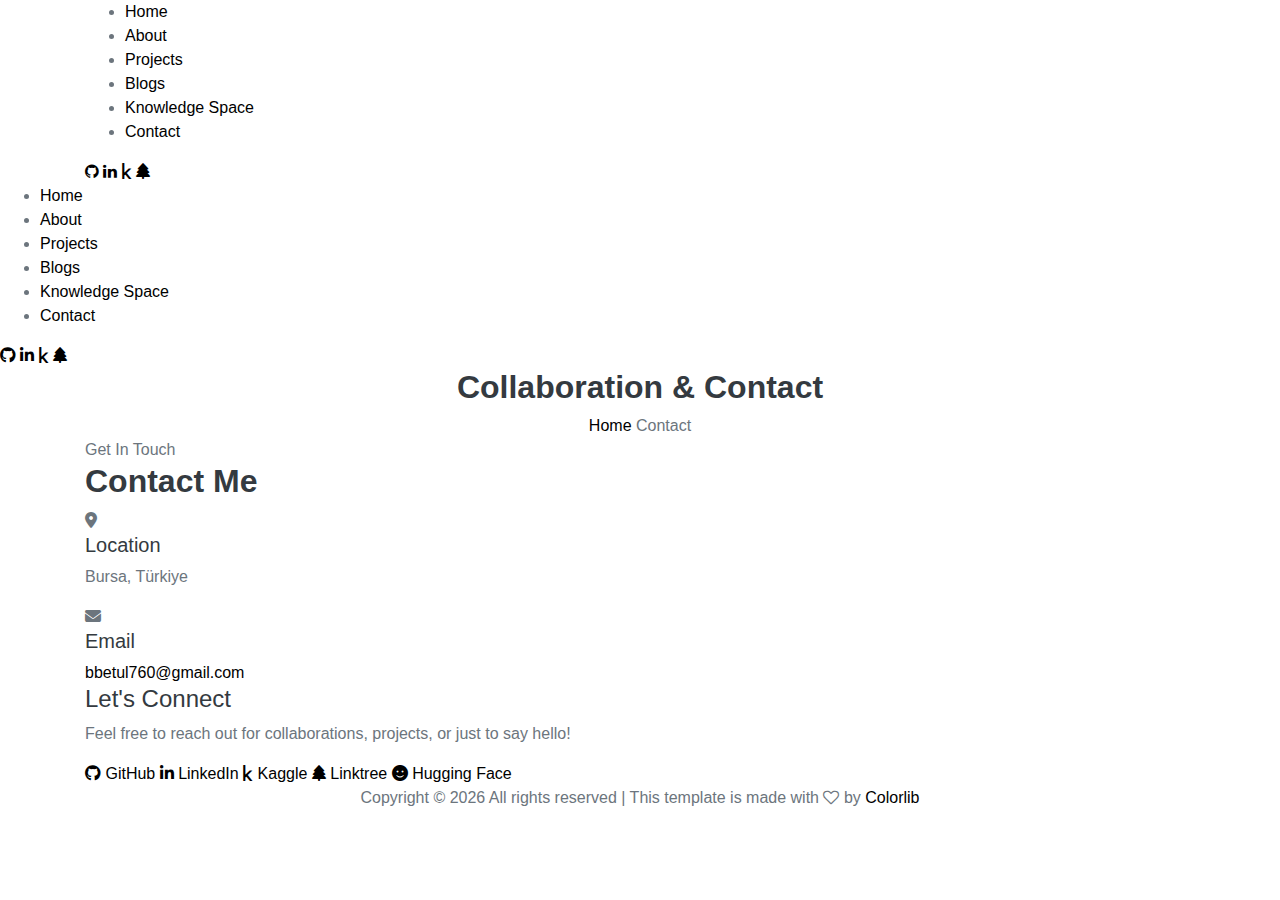
<file: contact.html>
<!DOCTYPE html>
<html lang="zxx">
  <head>
    <meta charset="UTF-8" />
    <meta name="description" content="Betül Bayram" />
    <meta name="keywords" content="AI Engineer, Computer Engineer, Projects" />
    <meta name="viewport" content="width=device-width, initial-scale=1.0" />
    <meta http-equiv="X-UA-Compatible" content="ie=edge" />
    <link rel="icon" href="/img/logo.png" type="image/png" />
    <title>Betül Bayram</title>

    <!-- Google Font -->
    <link
      href="https://fonts.googleapis.com/css2?family=Play:wght@400;700&display=swap"
      rel="stylesheet"
    />
    <link
      href="https://fonts.googleapis.com/css2?family=Josefin+Sans:wght@300;400;500;600;700&display=swap"
      rel="stylesheet"
    />

    <link
      rel="stylesheet"
      href="https://cdnjs.cloudflare.com/ajax/libs/font-awesome/6.5.0/css/all.min.css"
    />

    <!-- Css Styles -->
    <link rel="stylesheet" href="css/bootstrap.min.css" type="text/css" />
    <link rel="stylesheet" href="css/font-awesome.min.css" type="text/css" />
    <link rel="stylesheet" href="css/elegant-icons.css" type="text/css" />
    <link rel="stylesheet" href="css/owl.carousel.min.css" type="text/css" />
    <link rel="stylesheet" href="css/magnific-popup.css" type="text/css" />
    <link rel="stylesheet" href="css/slicknav.min.css" type="text/css" />
    <link rel="stylesheet" href="css/style.css" type="text/css" />
  </head>

  <body>
    <!-- Page Preloder -->
    <div id="preloder">
      <div class="loader"></div>
    </div>

    <!-- Header Section Begin -->
    <header class="header">
      <div class="container">
        <div class="row">
          <div class="col-lg-10">
            <div class="header__nav__option">
              <nav class="header__nav__menu mobile-menu">
                <ul>
                  <li><a href="./index.html">Home</a></li>
                  <li><a href="./about.html">About</a></li>
                  <li><a href="./projects.html">Projects</a></li>
                  <li><a href="./blogs.html">Blogs</a></li>
                  <li><a href="./knowledge_space.html">Knowledge Space</a></li>
                  <li class="active"><a href="./contact.html">Contact</a></li>
                </ul>
              </nav>
              <div class="header__nav__social">
                <a href="https://github.com/betulbayram" target="_blank"
                  ><i class="fa fa-github"></i
                ></a>
                <a href="https://linkedin.com/in/betulbayram" target="_blank"
                  ><i class="fa fa-linkedin"></i
                ></a>
                <a href="https://kaggle.com/betlbayram" target="_blank"
                  ><i class="fab fa-kaggle"></i
                ></a>
                <a href="https://linktr.ee/betulbayram" target="_blank"
                  ><i class="fas fa-tree"></i
                ></a>
              </div>
            </div>
          </div>
        </div>
        <div class="mobile-menu-toggle" id="mobileMenuToggle">
          <div class="hamburger-line"></div>
          <div class="hamburger-line"></div>
          <div class="hamburger-line"></div>
        </div>
      </div>
    </header>
    <!-- Header End -->

    <nav class="modern-mobile-menu" id="modernMobileMenu">
      <ul>
        <li><a href="./index.html">Home</a></li>
        <li><a href="./about.html">About</a></li>
        <li><a href="./projects.html">Projects</a></li>
        <li><a href="./blogs.html">Blogs</a></li>
        <li>
          <a href="./knowledge_space.html">Knowledge Space</a>
        </li>
        <li><a href="./contact.html"  class="active">Contact</a></li>
      </ul>

      <div class="mobile-social-links">
        <a href="https://github.com/betulbayram" target="_blank">
          <i class="fab fa-github"></i>
        </a>
        <a href="https://linkedin.com/in/betulbayram" target="_blank">
          <i class="fab fa-linkedin"></i>
        </a>
        <a href="https://kaggle.com/betlbayram" target="_blank">
          <i class="fab fa-kaggle"></i>
        </a>
        <a href="https://linktr.ee/betulbayram" target="_blank">
          <i class="fas fa-tree"></i>
        </a>
      </div>
    </nav>

    <!-- YENİ: Menu Overlay -->
    <div class="mobile-menu-overlay" id="mobileMenuOverlay"></div>

    <!-- Breadcrumb Begin -->
    <div
      class="breadcrumb-option spad set-bg"
      data-setbg="img/breadcrumb-bg.jpg"
    >
      <div class="container">
        <div class="row">
          <div class="col-lg-12 text-center">
            <div class="breadcrumb__text">
              <h2>Collaboration & Contact</h2>
              <div class="breadcrumb__links">
                <a href="/index.html">Home</a>
                <span>Contact</span>
              </div>
            </div>
          </div>
        </div>
      </div>
    </div>
    <!-- Breadcrumb End -->

    <!-- Contact Section Begin -->
    <section class="contact-section spad">
      <div class="container">
        <div class="row">
          <div class="col-lg-12">
            <div class="section-title center-title">
              <span>Get In Touch</span>
              <h2>Contact Me</h2>
            </div>
          </div>
        </div>
        
        <div class="contact__wrapper">
          <!-- Contact Info Cards -->
          <div class="contact__cards">
            <div class="contact__card">
              <div class="contact__card__icon">
                <i class="fas fa-map-marker-alt"></i>
              </div>
              <div class="contact__card__content">
                <h5>Location</h5>
                <p>Bursa, Türkiye</p>
              </div>
            </div>
            
            <div class="contact__card">
              <div class="contact__card__icon">
                <i class="fas fa-envelope"></i>
              </div>
              <div class="contact__card__content">
                <h5>Email</h5>
                <a href="mailto:betul@betulbayram.com">bbetul760@gmail.com</a>
              </div>
            </div>
          </div>
          
          <!-- Social Links -->
          <div class="contact__social">
            <h4>Let's Connect</h4>
            <p>Feel free to reach out for collaborations, projects, or just to say hello!</p>
            <div class="contact__social__links">
              <a href="https://github.com/betulbayram" target="_blank" class="social-link github">
                <i class="fab fa-github"></i>
                <span>GitHub</span>
              </a>
              <a href="https://linkedin.com/in/betulbayram" target="_blank" class="social-link linkedin">
                <i class="fab fa-linkedin-in"></i>
                <span>LinkedIn</span>
              </a>
              <a href="https://kaggle.com/betlbayram" target="_blank" class="social-link kaggle">
                <i class="fab fa-kaggle"></i>
                <span>Kaggle</span>
              </a>
              <a href="https://linktr.ee/betulbayram" target="_blank" class="social-link linktree">
                <i class="fas fa-tree"></i>
                <span>Linktree</span>
              </a>
              <a href="https://huggingface.co/betulbayram" target="_blank" class="social-link huggingface">
                <i class="fas fa-smile"></i>
                <span>Hugging Face</span>
              </a>
            </div>
          </div>
        </div>
      </div>
    </section>
    <!-- Contact Section End -->

    <footer class="footer">
      <div class="container">
        <div class="footer__copyright">
          <div class="row">
            <div class="col-lg-12 text-center">
              <!-- Link back to Colorlib can't be removed. Template is licensed under CC BY 3.0. -->
              <p class="footer__copyright__text">
                Copyright &copy;
                <script>
                  document.write(new Date().getFullYear());
                </script>
                All rights reserved | This template is made with
                <i class="fa fa-heart-o" aria-hidden="true"></i> by
                <a href="https://colorlib.com" target="_blank">Colorlib</a>
              </p>
              <!-- Link back to Colorlib can't be removed. Template is licensed under CC BY 3.0. -->
            </div>
          </div>
        </div>
      </div>
    </footer>
    <!-- Contact Widget Section End -->

    <!-- Js Plugins -->
    <script src="js/jquery-3.3.1.min.js"></script>
    <script src="js/bootstrap.min.js"></script>
    <script src="js/jquery.magnific-popup.min.js"></script>
    <script src="js/mixitup.min.js"></script>
    <script src="js/masonry.pkgd.min.js"></script>
    <script src="js/jquery.slicknav.js"></script>
    <script src="js/owl.carousel.min.js"></script>
    <script src="js/main.js"></script>

    <script>
      const mobileMenuToggle = document.getElementById("mobileMenuToggle");
      const modernMobileMenu = document.getElementById("modernMobileMenu");
      const mobileMenuOverlay = document.getElementById("mobileMenuOverlay");
      const body = document.body;

      function toggleMobileMenu() {
        mobileMenuToggle.classList.toggle("active");
        modernMobileMenu.classList.toggle("active");
        mobileMenuOverlay.classList.toggle("active");
        body.style.overflow = modernMobileMenu.classList.contains("active")
          ? "hidden"
          : "";
      }

      function closeMobileMenu() {
        mobileMenuToggle.classList.remove("active");
        modernMobileMenu.classList.remove("active");
        mobileMenuOverlay.classList.remove("active");
        body.style.overflow = "";
      }

      // Event Listeners
      mobileMenuToggle.addEventListener("click", toggleMobileMenu);
      mobileMenuOverlay.addEventListener("click", closeMobileMenu);

      // Close menu when clicking on menu links
      const mobileMenuLinks = document.querySelectorAll(
        ".modern-mobile-menu a"
      );
      mobileMenuLinks.forEach((link) => {
        link.addEventListener("click", closeMobileMenu);
      });

      // Close menu on ESC key
      document.addEventListener("keydown", function (e) {
        if (
          e.key === "Escape" &&
          modernMobileMenu.classList.contains("active")
        ) {
          closeMobileMenu();
        }
      });

      // Handle window resize
      window.addEventListener("resize", function () {
        if (window.innerWidth >= 992) {
          closeMobileMenu();
        }
      });
    </script>
  </body>
</html>
</file>
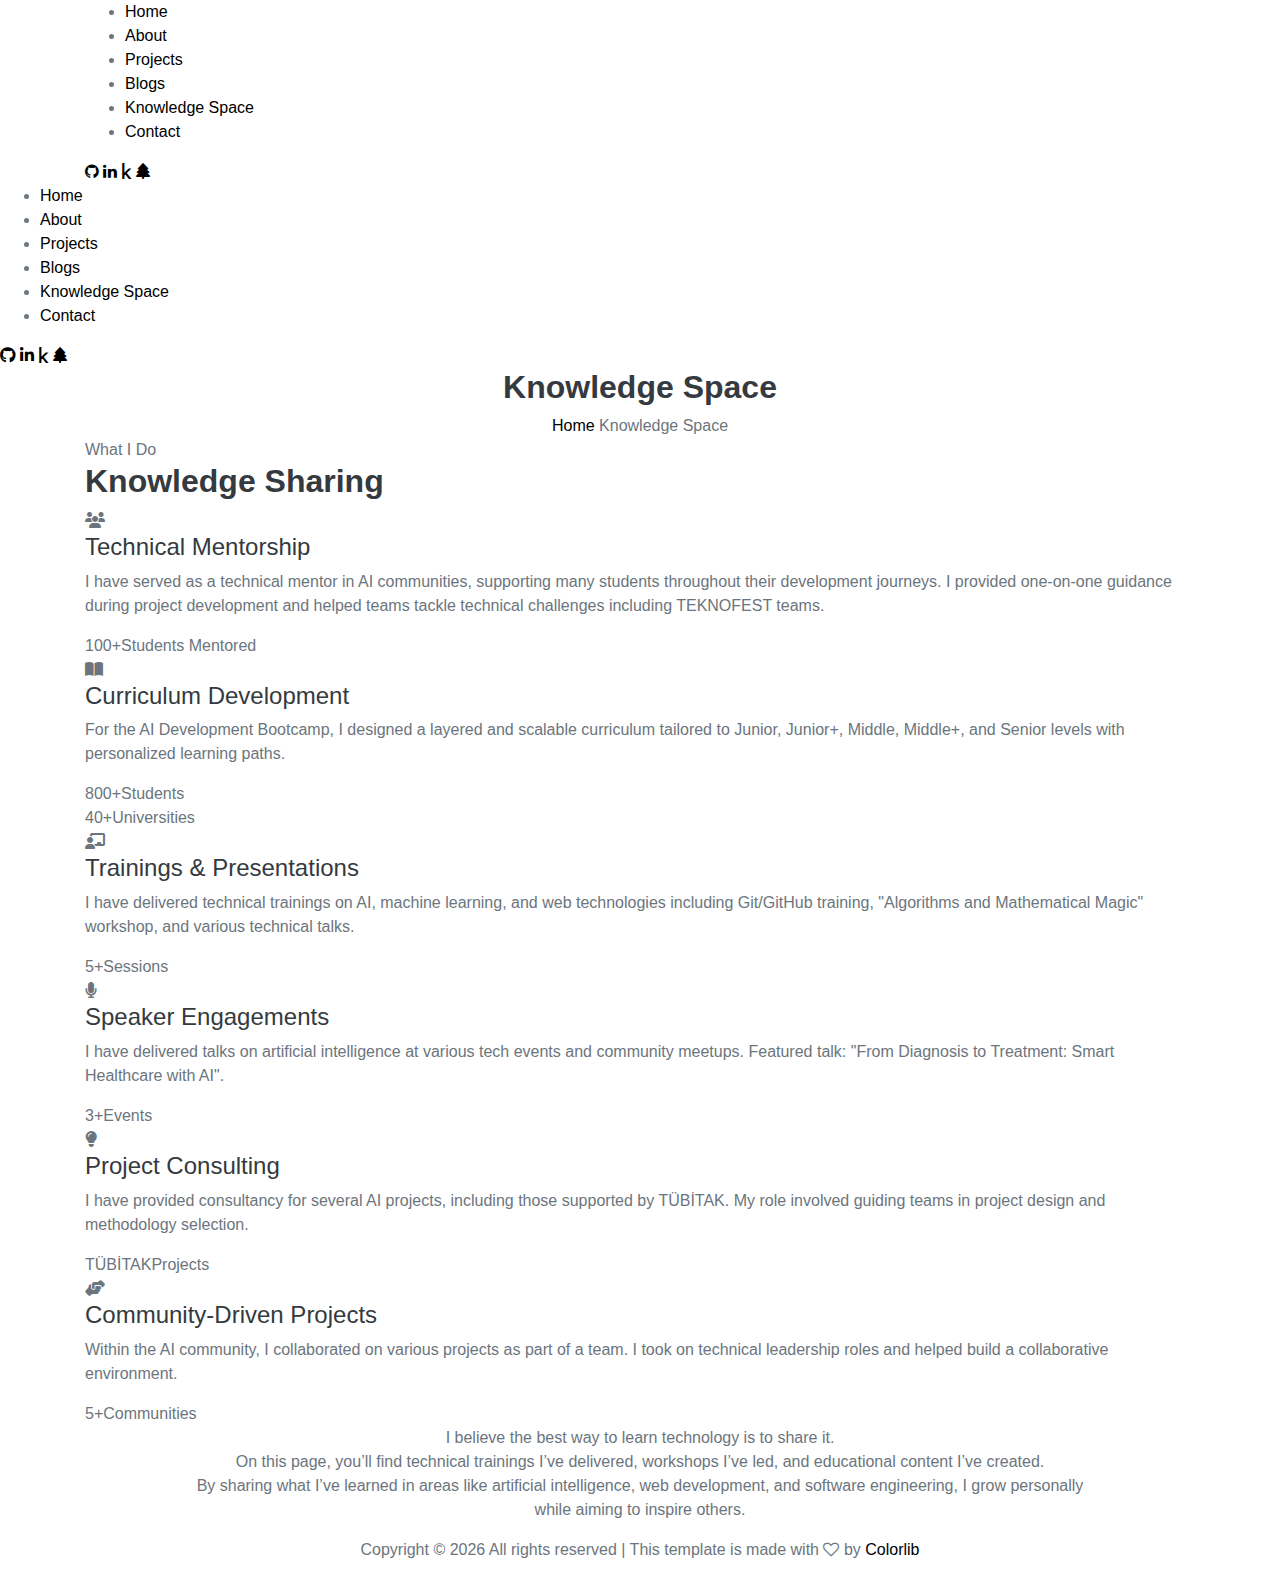
<file: knowledge_space.html>
<!DOCTYPE html>
<html lang="zxx">
  <head>
    <meta charset="UTF-8" />
    <meta name="description" content="Betül Bayram" />
    <meta name="keywords" content="AI Engineer, Computer Engineer, Projects" />
    <meta name="viewport" content="width=device-width, initial-scale=1.0" />
    <meta http-equiv="X-UA-Compatible" content="ie=edge" />
    <link rel="icon" href="/img/logo.png" type="image/png" />
    <title>Betül Bayram</title>

    <!-- Google Font -->
    <link
      href="https://fonts.googleapis.com/css2?family=Play:wght@400;700&display=swap"
      rel="stylesheet"
    />
    <link
      href="https://fonts.googleapis.com/css2?family=Josefin+Sans:wght@300;400;500;600;700&display=swap"
      rel="stylesheet"
    />

    <link
      rel="stylesheet"
      href="https://cdnjs.cloudflare.com/ajax/libs/font-awesome/6.5.0/css/all.min.css"
    />

    <!-- Css Styles -->
    <link rel="stylesheet" href="css/bootstrap.min.css" type="text/css" />
    <link rel="stylesheet" href="css/font-awesome.min.css" type="text/css" />
    <link rel="stylesheet" href="css/elegant-icons.css" type="text/css" />
    <link rel="stylesheet" href="css/owl.carousel.min.css" type="text/css" />
    <link rel="stylesheet" href="css/magnific-popup.css" type="text/css" />
    <link rel="stylesheet" href="css/slicknav.min.css" type="text/css" />
    <link rel="stylesheet" href="css/style.css" type="text/css" />
  </head>

  <body>
    <!-- Page Preloder -->
    <div id="preloder">
      <div class="loader"></div>
    </div>

    <!-- Header Section Begin -->
    <header class="header">
      <div class="container">
        <div class="row">
          <div class="col-lg-10">
            <div class="header__nav__option">
              <nav class="header__nav__menu mobile-menu">
                <ul>
                  <li><a href="./index.html">Home</a></li>
                  <li><a href="./about.html">About</a></li>
                  <li><a href="./projects.html">Projects</a></li>
                  <li><a href="./blogs.html">Blogs</a></li>
                  <li class="active"><a href="./knowledge_space.html">Knowledge Space</a></li>
                  <li><a href="./contact.html">Contact</a></li>
                </ul>
              </nav>
              <div class="header__nav__social">
                <a href="https://github.com/betulbayram" target="_blank"
                  ><i class="fa fa-github"></i
                ></a>
                <a href="https://linkedin.com/in/betulbayram" target="_blank"
                  ><i class="fa fa-linkedin"></i
                ></a>
                <a href="https://kaggle.com/betlbayram" target="_blank"
                  ><i class="fab fa-kaggle"></i
                ></a>
                <a href="https://linktr.ee/betulbayram" target="_blank"
                  ><i class="fas fa-tree"></i
                ></a>
              </div>
            </div>
          </div>
        </div>
        <div class="mobile-menu-toggle" id="mobileMenuToggle">
          <div class="hamburger-line"></div>
          <div class="hamburger-line"></div>
          <div class="hamburger-line"></div>
        </div>
      </div>
    </header>
    <!-- Header End -->

    <nav class="modern-mobile-menu" id="modernMobileMenu">
      <ul>
        <li><a href="./index.html">Home</a></li>
        <li><a href="./about.html">About</a></li>
        <li><a href="./projects.html">Projects</a></li>
        <li><a href="./blogs.html">Blogs</a></li>
        <li>
          <a href="./knowledge_space.html"  class="active">Knowledge Space</a>
        </li>
        <li><a href="./contact.html">Contact</a></li>
      </ul>

      <div class="mobile-social-links">
        <a href="https://github.com/betulbayram" target="_blank">
          <i class="fab fa-github"></i>
        </a>
        <a href="https://linkedin.com/in/betulbayram" target="_blank">
          <i class="fab fa-linkedin"></i>
        </a>
        <a href="https://kaggle.com/betlbayram" target="_blank">
          <i class="fab fa-kaggle"></i>
        </a>
        <a href="https://linktr.ee/betulbayram" target="_blank">
          <i class="fas fa-tree"></i>
        </a>
      </div>
    </nav>

    <!-- YENİ: Menu Overlay -->
    <div class="mobile-menu-overlay" id="mobileMenuOverlay"></div>

    <!-- Breadcrumb Begin -->
    <div
      class="breadcrumb-option spad set-bg"
      data-setbg="img/breadcrumb-bg.jpg"
    >
      <div class="container">
        <div class="row">
          <div class="col-lg-12 text-center">
            <div class="breadcrumb__text">
              <h2>Knowledge Space</h2>
              <div class="breadcrumb__links">
                <a href="/index.html">Home</a>
                <span>Knowledge Space</span>
              </div>
            </div>
          </div>
        </div>
      </div>
    </div>
    <!-- Breadcrumb End -->

    <!-- Knowledge Space Section Begin -->
    <section class="knowledge-space spad">
      <div class="container">
        <div class="row">
          <div class="col-lg-12">
            <div class="section-title center-title">
              <span>What I Do</span>
              <h2>Knowledge Sharing</h2>
            </div>
          </div>
        </div>
        <div class="knowledge__grid">
          <!-- Card 1 -->
          <div class="knowledge__card">
            <div class="knowledge__card__icon">
              <i class="fas fa-users"></i>
            </div>
            <div class="knowledge__card__content">
              <h4>Technical Mentorship</h4>
              <p>
                I have served as a technical mentor in AI communities,
                supporting many students throughout their development journeys.
                I provided one-on-one guidance during project development and
                helped teams tackle technical challenges including TEKNOFEST teams.
              </p>
            </div>
            <div class="knowledge__card__stats">
              <div class="stat"><span>100+</span>Students Mentored</div>
            </div>
          </div>

          <!-- Card 2 -->
          <div class="knowledge__card">
            <div class="knowledge__card__icon">
              <i class="fas fa-book-open"></i>
            </div>
            <div class="knowledge__card__content">
              <h4>Curriculum Development</h4>
              <p>
                For the AI Development Bootcamp, I designed a layered and
                scalable curriculum tailored to Junior, Junior+, Middle,
                Middle+, and Senior levels with personalized learning paths.
              </p>
            </div>
            <div class="knowledge__card__stats">
              <div class="stat"><span>800+</span>Students</div>
              <div class="stat"><span>40+</span>Universities</div>
            </div>
          </div>

          <!-- Card 3 -->
          <div class="knowledge__card">
            <div class="knowledge__card__icon">
              <i class="fas fa-chalkboard-teacher"></i>
            </div>
            <div class="knowledge__card__content">
              <h4>Trainings & Presentations</h4>
              <p>
                I have delivered technical trainings on AI, machine learning, and web
                technologies including Git/GitHub training, "Algorithms and Mathematical Magic"
                workshop, and various technical talks.
              </p>
            </div>
            <div class="knowledge__card__stats">
              <div class="stat"><span>5+</span>Sessions</div>
            </div>
          </div>

          <!-- Card 4 -->
          <div class="knowledge__card">
            <div class="knowledge__card__icon">
              <i class="fas fa-microphone"></i>
            </div>
            <div class="knowledge__card__content">
              <h4>Speaker Engagements</h4>
              <p>
                I have delivered talks on artificial intelligence at various
                tech events and community meetups. Featured talk: "From Diagnosis to Treatment:
                Smart Healthcare with AI".
              </p>
            </div>
            <div class="knowledge__card__stats">
              <div class="stat"><span>3+</span>Events</div>
            </div>
          </div>

          <!-- Card 5 -->
          <div class="knowledge__card">
            <div class="knowledge__card__icon">
              <i class="fas fa-lightbulb"></i>
            </div>
            <div class="knowledge__card__content">
              <h4>Project Consulting</h4>
              <p>
                I have provided consultancy for several AI projects, including
                those supported by TÜBİTAK. My role involved guiding teams in
                project design and methodology selection.
              </p>
            </div>
            <div class="knowledge__card__stats">
              <div class="stat"><span>TÜBİTAK</span>Projects</div>
            </div>
          </div>

          <!-- Card 6 -->
          <div class="knowledge__card">
            <div class="knowledge__card__icon">
              <i class="fas fa-hands-helping"></i>
            </div>
            <div class="knowledge__card__content">
              <h4>Community-Driven Projects</h4>
              <p>
                Within the AI community, I collaborated on various projects as
                part of a team. I took on technical leadership roles and helped
                build a collaborative environment.
              </p>
            </div>
            <div class="knowledge__card__stats">
              <div class="stat"><span>5+</span>Communities</div>
            </div>
          </div>
        </div>
      </div>
    </section>
    <!-- Knowledge Space Section End -->

    <!-- Call To Action Section Begin -->
    <section class="callto sp__callto">
      <div class="container">
        <div
          class="callto__services spad set-bg"
          data-setbg="img/knowledge_space.png"
        >
          <div class="row d-flex justify-content-center">
            <div class="col-lg-10 text-center">
              <div class="callto__text">
                <p>
                  I believe the best way to learn technology is to share it.
                  <br />
                  On this page, you’ll find technical trainings I’ve delivered,
                  workshops I’ve led, and educational content I’ve created.
                  <br />
                  By sharing what I’ve learned in areas like artificial
                  intelligence, web development, and software engineering, I
                  grow personally while aiming to inspire others.
                </p>
              </div>
            </div>
          </div>
        </div>
      </div>
    </section>
    <!-- Call To Action Section End -->
    <!-- Logo Begin -->
    <div class="logo spad">
      <div class="container"></div>
    </div>
    <!-- Logo End -->
    <footer class="footer">
      <div class="container">
        <div class="footer__copyright">
          <div class="row">
            <div class="col-lg-12 text-center">
              <!-- Link back to Colorlib can't be removed. Template is licensed under CC BY 3.0. -->
              <p class="footer__copyright__text">
                Copyright &copy;
                <script>
                  document.write(new Date().getFullYear());
                </script>
                All rights reserved | This template is made with
                <i class="fa fa-heart-o" aria-hidden="true"></i> by
                <a href="https://colorlib.com" target="_blank">Colorlib</a>
              </p>
              <!-- Link back to Colorlib can't be removed. Template is licensed under CC BY 3.0. -->
            </div>
          </div>
        </div>
      </div>
    </footer>

    <!-- Js Plugins -->
    <script src="js/jquery-3.3.1.min.js"></script>
    <script src="js/bootstrap.min.js"></script>
    <script src="js/jquery.magnific-popup.min.js"></script>
    <script src="js/mixitup.min.js"></script>
    <script src="js/masonry.pkgd.min.js"></script>
    <script src="js/jquery.slicknav.js"></script>
    <script src="js/owl.carousel.min.js"></script>
    <script src="js/main.js"></script>

    <script>
      const mobileMenuToggle = document.getElementById("mobileMenuToggle");
      const modernMobileMenu = document.getElementById("modernMobileMenu");
      const mobileMenuOverlay = document.getElementById("mobileMenuOverlay");
      const body = document.body;

      function toggleMobileMenu() {
        mobileMenuToggle.classList.toggle("active");
        modernMobileMenu.classList.toggle("active");
        mobileMenuOverlay.classList.toggle("active");
        body.style.overflow = modernMobileMenu.classList.contains("active")
          ? "hidden"
          : "";
      }

      function closeMobileMenu() {
        mobileMenuToggle.classList.remove("active");
        modernMobileMenu.classList.remove("active");
        mobileMenuOverlay.classList.remove("active");
        body.style.overflow = "";
      }

      // Event Listeners
      mobileMenuToggle.addEventListener("click", toggleMobileMenu);
      mobileMenuOverlay.addEventListener("click", closeMobileMenu);

      // Close menu when clicking on menu links
      const mobileMenuLinks = document.querySelectorAll(
        ".modern-mobile-menu a"
      );
      mobileMenuLinks.forEach((link) => {
        link.addEventListener("click", closeMobileMenu);
      });

      // Close menu on ESC key
      document.addEventListener("keydown", function (e) {
        if (
          e.key === "Escape" &&
          modernMobileMenu.classList.contains("active")
        ) {
          closeMobileMenu();
        }
      });

      // Handle window resize
      window.addEventListener("resize", function () {
        if (window.innerWidth >= 992) {
          closeMobileMenu();
        }
      });
    </script>
  </body>
</html>
</file>
<file: css/elegant-icons.css>
@font-face {
	font-family: 'ElegantIcons';
	src:url('../fonts/ElegantIcons.eot');
	src:url('../fonts/ElegantIcons.eot?#iefix') format('embedded-opentype'),
		url('../fonts/ElegantIcons.woff') format('woff'),
		url('../fonts/ElegantIcons.ttf') format('truetype'),
		url('../fonts/ElegantIcons.svg#ElegantIcons') format('svg');
	font-weight: normal;
	font-style: normal;
}

/* Use the following CSS code if you want to use data attributes for inserting your icons */
[data-icon]:before {
	font-family: 'ElegantIcons';
	content: attr(data-icon);
	speak: none;
	font-weight: normal;
	font-variant: normal;
	text-transform: none;
	line-height: 1;
	-webkit-font-smoothing: antialiased;
	-moz-osx-font-smoothing: grayscale;
}

/* Use the following CSS code if you want to have a class per icon */
/*
Instead of a list of all class selectors,
you can use the generic selector below, but it's slower:
[class*="your-class-prefix"] {
*/
.arrow_up, .arrow_down, .arrow_left, .arrow_right, .arrow_left-up, .arrow_right-up, .arrow_right-down, .arrow_left-down, .arrow-up-down, .arrow_up-down_alt, .arrow_left-right_alt, .arrow_left-right, .arrow_expand_alt2, .arrow_expand_alt, .arrow_condense, .arrow_expand, .arrow_move, .arrow_carrot-up, .arrow_carrot-down, .arrow_carrot-left, .arrow_carrot-right, .arrow_carrot-2up, .arrow_carrot-2down, .arrow_carrot-2left, .arrow_carrot-2right, .arrow_carrot-up_alt2, .arrow_carrot-down_alt2, .arrow_carrot-left_alt2, .arrow_carrot-right_alt2, .arrow_carrot-2up_alt2, .arrow_carrot-2down_alt2, .arrow_carrot-2left_alt2, .arrow_carrot-2right_alt2, .arrow_triangle-up, .arrow_triangle-down, .arrow_triangle-left, .arrow_triangle-right, .arrow_triangle-up_alt2, .arrow_triangle-down_alt2, .arrow_triangle-left_alt2, .arrow_triangle-right_alt2, .arrow_back, .icon_minus-06, .icon_plus, .icon_close, .icon_check, .icon_minus_alt2, .icon_plus_alt2, .icon_close_alt2, .icon_check_alt2, .icon_zoom-out_alt, .icon_zoom-in_alt, .icon_search, .icon_box-empty, .icon_box-selected, .icon_minus-box, .icon_plus-box, .icon_box-checked, .icon_circle-empty, .icon_circle-slelected, .icon_stop_alt2, .icon_stop, .icon_pause_alt2, .icon_pause, .icon_menu, .icon_menu-square_alt2, .icon_menu-circle_alt2, .icon_ul, .icon_ol, .icon_adjust-horiz, .icon_adjust-vert, .icon_document_alt, .icon_documents_alt, .icon_pencil, .icon_pencil-edit_alt, .icon_pencil-edit, .icon_folder-alt, .icon_folder-open_alt, .icon_folder-add_alt, .icon_info_alt, .icon_error-oct_alt, .icon_error-circle_alt, .icon_error-triangle_alt, .icon_question_alt2, .icon_question, .icon_comment_alt, .icon_chat_alt, .icon_vol-mute_alt, .icon_volume-low_alt, .icon_volume-high_alt, .icon_quotations, .icon_quotations_alt2, .icon_clock_alt, .icon_lock_alt, .icon_lock-open_alt, .icon_key_alt, .icon_cloud_alt, .icon_cloud-upload_alt, .icon_cloud-download_alt, .icon_image, .icon_images, .icon_lightbulb_alt, .icon_gift_alt, .icon_house_alt, .icon_genius, .icon_mobile, .icon_tablet, .icon_laptop, .icon_desktop, .icon_camera_alt, .icon_mail_alt, .icon_cone_alt, .icon_ribbon_alt, .icon_bag_alt, .icon_creditcard, .icon_cart_alt, .icon_paperclip, .icon_tag_alt, .icon_tags_alt, .icon_trash_alt, .icon_cursor_alt, .icon_mic_alt, .icon_compass_alt, .icon_pin_alt, .icon_pushpin_alt, .icon_map_alt, .icon_drawer_alt, .icon_toolbox_alt, .icon_book_alt, .icon_calendar, .icon_film, .icon_table, .icon_contacts_alt, .icon_headphones, .icon_lifesaver, .icon_piechart, .icon_refresh, .icon_link_alt, .icon_link, .icon_loading, .icon_blocked, .icon_archive_alt, .icon_heart_alt, .icon_star_alt, .icon_star-half_alt, .icon_star, .icon_star-half, .icon_tools, .icon_tool, .icon_cog, .icon_cogs, .arrow_up_alt, .arrow_down_alt, .arrow_left_alt, .arrow_right_alt, .arrow_left-up_alt, .arrow_right-up_alt, .arrow_right-down_alt, .arrow_left-down_alt, .arrow_condense_alt, .arrow_expand_alt3, .arrow_carrot_up_alt, .arrow_carrot-down_alt, .arrow_carrot-left_alt, .arrow_carrot-right_alt, .arrow_carrot-2up_alt, .arrow_carrot-2dwnn_alt, .arrow_carrot-2left_alt, .arrow_carrot-2right_alt, .arrow_triangle-up_alt, .arrow_triangle-down_alt, .arrow_triangle-left_alt, .arrow_triangle-right_alt, .icon_minus_alt, .icon_plus_alt, .icon_close_alt, .icon_check_alt, .icon_zoom-out, .icon_zoom-in, .icon_stop_alt, .icon_menu-square_alt, .icon_menu-circle_alt, .icon_document, .icon_documents, .icon_pencil_alt, .icon_folder, .icon_folder-open, .icon_folder-add, .icon_folder_upload, .icon_folder_download, .icon_info, .icon_error-circle, .icon_error-oct, .icon_error-triangle, .icon_question_alt, .icon_comment, .icon_chat, .icon_vol-mute, .icon_volume-low, .icon_volume-high, .icon_quotations_alt, .icon_clock, .icon_lock, .icon_lock-open, .icon_key, .icon_cloud, .icon_cloud-upload, .icon_cloud-download, .icon_lightbulb, .icon_gift, .icon_house, .icon_camera, .icon_mail, .icon_cone, .icon_ribbon, .icon_bag, .icon_cart, .icon_tag, .icon_tags, .icon_trash, .icon_cursor, .icon_mic, .icon_compass, .icon_pin, .icon_pushpin, .icon_map, .icon_drawer, .icon_toolbox, .icon_book, .icon_contacts, .icon_archive, .icon_heart, .icon_profile, .icon_group, .icon_grid-2x2, .icon_grid-3x3, .icon_music, .icon_pause_alt, .icon_phone, .icon_upload, .icon_download, .social_facebook, .social_twitter, .social_pinterest, .social_googleplus, .social_tumblr, .social_tumbleupon, .social_wordpress, .social_instagram, .social_dribbble, .social_vimeo, .social_linkedin, .social_rss, .social_deviantart, .social_share, .social_myspace, .social_skype, .social_youtube, .social_picassa, .social_googledrive, .social_flickr, .social_blogger, .social_spotify, .social_delicious, .social_facebook_circle, .social_twitter_circle, .social_pinterest_circle, .social_googleplus_circle, .social_tumblr_circle, .social_stumbleupon_circle, .social_wordpress_circle, .social_instagram_circle, .social_dribbble_circle, .social_vimeo_circle, .social_linkedin_circle, .social_rss_circle, .social_deviantart_circle, .social_share_circle, .social_myspace_circle, .social_skype_circle, .social_youtube_circle, .social_picassa_circle, .social_googledrive_alt2, .social_flickr_circle, .social_blogger_circle, .social_spotify_circle, .social_delicious_circle, .social_facebook_square, .social_twitter_square, .social_pinterest_square, .social_googleplus_square, .social_tumblr_square, .social_stumbleupon_square, .social_wordpress_square, .social_instagram_square, .social_dribbble_square, .social_vimeo_square, .social_linkedin_square, .social_rss_square, .social_deviantart_square, .social_share_square, .social_myspace_square, .social_skype_square, .social_youtube_square, .social_picassa_square, .social_googledrive_square, .social_flickr_square, .social_blogger_square, .social_spotify_square, .social_delicious_square, .icon_printer, .icon_calulator, .icon_building, .icon_floppy, .icon_drive, .icon_search-2, .icon_id, .icon_id-2, .icon_puzzle, .icon_like, .icon_dislike, .icon_mug, .icon_currency, .icon_wallet, .icon_pens, .icon_easel, .icon_flowchart, .icon_datareport, .icon_briefcase, .icon_shield, .icon_percent, .icon_globe, .icon_globe-2, .icon_target, .icon_hourglass, .icon_balance, .icon_rook, .icon_printer-alt, .icon_calculator_alt, .icon_building_alt, .icon_floppy_alt, .icon_drive_alt, .icon_search_alt, .icon_id_alt, .icon_id-2_alt, .icon_puzzle_alt, .icon_like_alt, .icon_dislike_alt, .icon_mug_alt, .icon_currency_alt, .icon_wallet_alt, .icon_pens_alt, .icon_easel_alt, .icon_flowchart_alt, .icon_datareport_alt, .icon_briefcase_alt, .icon_shield_alt, .icon_percent_alt, .icon_globe_alt, .icon_clipboard {
	font-family: 'ElegantIcons';
	speak: none;
	font-style: normal;
	font-weight: normal;
	font-variant: normal;
	text-transform: none;
	line-height: 1;
	-webkit-font-smoothing: antialiased;
}
.arrow_up:before {
	content: "\21";
}
.arrow_down:before {
	content: "\22";
}
.arrow_left:before {
	content: "\23";
}
.arrow_right:before {
	content: "\24";
}
.arrow_left-up:before {
	content: "\25";
}
.arrow_right-up:before {
	content: "\26";
}
.arrow_right-down:before {
	content: "\27";
}
.arrow_left-down:before {
	content: "\28";
}
.arrow-up-down:before {
	content: "\29";
}
.arrow_up-down_alt:before {
	content: "\2a";
}
.arrow_left-right_alt:before {
	content: "\2b";
}
.arrow_left-right:before {
	content: "\2c";
}
.arrow_expand_alt2:before {
	content: "\2d";
}
.arrow_expand_alt:before {
	content: "\2e";
}
.arrow_condense:before {
	content: "\2f";
}
.arrow_expand:before {
	content: "\30";
}
.arrow_move:before {
	content: "\31";
}
.arrow_carrot-up:before {
	content: "\32";
}
.arrow_carrot-down:before {
	content: "\33";
}
.arrow_carrot-left:before {
	content: "\34";
}
.arrow_carrot-right:before {
	content: "\35";
}
.arrow_carrot-2up:before {
	content: "\36";
}
.arrow_carrot-2down:before {
	content: "\37";
}
.arrow_carrot-2left:before {
	content: "\38";
}
.arrow_carrot-2right:before {
	content: "\39";
}
.arrow_carrot-up_alt2:before {
	content: "\3a";
}
.arrow_carrot-down_alt2:before {
	content: "\3b";
}
.arrow_carrot-left_alt2:before {
	content: "\3c";
}
.arrow_carrot-right_alt2:before {
	content: "\3d";
}
.arrow_carrot-2up_alt2:before {
	content: "\3e";
}
.arrow_carrot-2down_alt2:before {
	content: "\3f";
}
.arrow_carrot-2left_alt2:before {
	content: "\40";
}
.arrow_carrot-2right_alt2:before {
	content: "\41";
}
.arrow_triangle-up:before {
	content: "\42";
}
.arrow_triangle-down:before {
	content: "\43";
}
.arrow_triangle-left:before {
	content: "\44";
}
.arrow_triangle-right:before {
	content: "\45";
}
.arrow_triangle-up_alt2:before {
	content: "\46";
}
.arrow_triangle-down_alt2:before {
	content: "\47";
}
.arrow_triangle-left_alt2:before {
	content: "\48";
}
.arrow_triangle-right_alt2:before {
	content: "\49";
}
.arrow_back:before {
	content: "\4a";
}
.icon_minus-06:before {
	content: "\4b";
}
.icon_plus:before {
	content: "\4c";
}
.icon_close:before {
	content: "\4d";
}
.icon_check:before {
	content: "\4e";
}
.icon_minus_alt2:before {
	content: "\4f";
}
.icon_plus_alt2:before {
	content: "\50";
}
.icon_close_alt2:before {
	content: "\51";
}
.icon_check_alt2:before {
	content: "\52";
}
.icon_zoom-out_alt:before {
	content: "\53";
}
.icon_zoom-in_alt:before {
	content: "\54";
}
.icon_search:before {
	content: "\55";
}
.icon_box-empty:before {
	content: "\56";
}
.icon_box-selected:before {
	content: "\57";
}
.icon_minus-box:before {
	content: "\58";
}
.icon_plus-box:before {
	content: "\59";
}
.icon_box-checked:before {
	content: "\5a";
}
.icon_circle-empty:before {
	content: "\5b";
}
.icon_circle-slelected:before {
	content: "\5c";
}
.icon_stop_alt2:before {
	content: "\5d";
}
.icon_stop:before {
	content: "\5e";
}
.icon_pause_alt2:before {
	content: "\5f";
}
.icon_pause:before {
	content: "\60";
}
.icon_menu:before {
	content: "\61";
}
.icon_menu-square_alt2:before {
	content: "\62";
}
.icon_menu-circle_alt2:before {
	content: "\63";
}
.icon_ul:before {
	content: "\64";
}
.icon_ol:before {
	content: "\65";
}
.icon_adjust-horiz:before {
	content: "\66";
}
.icon_adjust-vert:before {
	content: "\67";
}
.icon_document_alt:before {
	content: "\68";
}
.icon_documents_alt:before {
	content: "\69";
}
.icon_pencil:before {
	content: "\6a";
}
.icon_pencil-edit_alt:before {
	content: "\6b";
}
.icon_pencil-edit:before {
	content: "\6c";
}
.icon_folder-alt:before {
	content: "\6d";
}
.icon_folder-open_alt:before {
	content: "\6e";
}
.icon_folder-add_alt:before {
	content: "\6f";
}
.icon_info_alt:before {
	content: "\70";
}
.icon_error-oct_alt:before {
	content: "\71";
}
.icon_error-circle_alt:before {
	content: "\72";
}
.icon_error-triangle_alt:before {
	content: "\73";
}
.icon_question_alt2:before {
	content: "\74";
}
.icon_question:before {
	content: "\75";
}
.icon_comment_alt:before {
	content: "\76";
}
.icon_chat_alt:before {
	content: "\77";
}
.icon_vol-mute_alt:before {
	content: "\78";
}
.icon_volume-low_alt:before {
	content: "\79";
}
.icon_volume-high_alt:before {
	content: "\7a";
}
.icon_quotations:before {
	content: "\7b";
}
.icon_quotations_alt2:before {
	content: "\7c";
}
.icon_clock_alt:before {
	content: "\7d";
}
.icon_lock_alt:before {
	content: "\7e";
}
.icon_lock-open_alt:before {
	content: "\e000";
}
.icon_key_alt:before {
	content: "\e001";
}
.icon_cloud_alt:before {
	content: "\e002";
}
.icon_cloud-upload_alt:before {
	content: "\e003";
}
.icon_cloud-download_alt:before {
	content: "\e004";
}
.icon_image:before {
	content: "\e005";
}
.icon_images:before {
	content: "\e006";
}
.icon_lightbulb_alt:before {
	content: "\e007";
}
.icon_gift_alt:before {
	content: "\e008";
}
.icon_house_alt:before {
	content: "\e009";
}
.icon_genius:before {
	content: "\e00a";
}
.icon_mobile:before {
	content: "\e00b";
}
.icon_tablet:before {
	content: "\e00c";
}
.icon_laptop:before {
	content: "\e00d";
}
.icon_desktop:before {
	content: "\e00e";
}
.icon_camera_alt:before {
	content: "\e00f";
}
.icon_mail_alt:before {
	content: "\e010";
}
.icon_cone_alt:before {
	content: "\e011";
}
.icon_ribbon_alt:before {
	content: "\e012";
}
.icon_bag_alt:before {
	content: "\e013";
}
.icon_creditcard:before {
	content: "\e014";
}
.icon_cart_alt:before {
	content: "\e015";
}
.icon_paperclip:before {
	content: "\e016";
}
.icon_tag_alt:before {
	content: "\e017";
}
.icon_tags_alt:before {
	content: "\e018";
}
.icon_trash_alt:before {
	content: "\e019";
}
.icon_cursor_alt:before {
	content: "\e01a";
}
.icon_mic_alt:before {
	content: "\e01b";
}
.icon_compass_alt:before {
	content: "\e01c";
}
.icon_pin_alt:before {
	content: "\e01d";
}
.icon_pushpin_alt:before {
	content: "\e01e";
}
.icon_map_alt:before {
	content: "\e01f";
}
.icon_drawer_alt:before {
	content: "\e020";
}
.icon_toolbox_alt:before {
	content: "\e021";
}
.icon_book_alt:before {
	content: "\e022";
}
.icon_calendar:before {
	content: "\e023";
}
.icon_film:before {
	content: "\e024";
}
.icon_table:before {
	content: "\e025";
}
.icon_contacts_alt:before {
	content: "\e026";
}
.icon_headphones:before {
	content: "\e027";
}
.icon_lifesaver:before {
	content: "\e028";
}
.icon_piechart:before {
	content: "\e029";
}
.icon_refresh:before {
	content: "\e02a";
}
.icon_link_alt:before {
	content: "\e02b";
}
.icon_link:before {
	content: "\e02c";
}
.icon_loading:before {
	content: "\e02d";
}
.icon_blocked:before {
	content: "\e02e";
}
.icon_archive_alt:before {
	content: "\e02f";
}
.icon_heart_alt:before {
	content: "\e030";
}
.icon_star_alt:before {
	content: "\e031";
}
.icon_star-half_alt:before {
	content: "\e032";
}
.icon_star:before {
	content: "\e033";
}
.icon_star-half:before {
	content: "\e034";
}
.icon_tools:before {
	content: "\e035";
}
.icon_tool:before {
	content: "\e036";
}
.icon_cog:before {
	content: "\e037";
}
.icon_cogs:before {
	content: "\e038";
}
.arrow_up_alt:before {
	content: "\e039";
}
.arrow_down_alt:before {
	content: "\e03a";
}
.arrow_left_alt:before {
	content: "\e03b";
}
.arrow_right_alt:before {
	content: "\e03c";
}
.arrow_left-up_alt:before {
	content: "\e03d";
}
.arrow_right-up_alt:before {
	content: "\e03e";
}
.arrow_right-down_alt:before {
	content: "\e03f";
}
.arrow_left-down_alt:before {
	content: "\e040";
}
.arrow_condense_alt:before {
	content: "\e041";
}
.arrow_expand_alt3:before {
	content: "\e042";
}
.arrow_carrot_up_alt:before {
	content: "\e043";
}
.arrow_carrot-down_alt:before {
	content: "\e044";
}
.arrow_carrot-left_alt:before {
	content: "\e045";
}
.arrow_carrot-right_alt:before {
	content: "\e046";
}
.arrow_carrot-2up_alt:before {
	content: "\e047";
}
.arrow_carrot-2dwnn_alt:before {
	content: "\e048";
}
.arrow_carrot-2left_alt:before {
	content: "\e049";
}
.arrow_carrot-2right_alt:before {
	content: "\e04a";
}
.arrow_triangle-up_alt:before {
	content: "\e04b";
}
.arrow_triangle-down_alt:before {
	content: "\e04c";
}
.arrow_triangle-left_alt:before {
	content: "\e04d";
}
.arrow_triangle-right_alt:before {
	content: "\e04e";
}
.icon_minus_alt:before {
	content: "\e04f";
}
.icon_plus_alt:before {
	content: "\e050";
}
.icon_close_alt:before {
	content: "\e051";
}
.icon_check_alt:before {
	content: "\e052";
}
.icon_zoom-out:before {
	content: "\e053";
}
.icon_zoom-in:before {
	content: "\e054";
}
.icon_stop_alt:before {
	content: "\e055";
}
.icon_menu-square_alt:before {
	content: "\e056";
}
.icon_menu-circle_alt:before {
	content: "\e057";
}
.icon_document:before {
	content: "\e058";
}
.icon_documents:before {
	content: "\e059";
}
.icon_pencil_alt:before {
	content: "\e05a";
}
.icon_folder:before {
	content: "\e05b";
}
.icon_folder-open:before {
	content: "\e05c";
}
.icon_folder-add:before {
	content: "\e05d";
}
.icon_folder_upload:before {
	content: "\e05e";
}
.icon_folder_download:before {
	content: "\e05f";
}
.icon_info:before {
	content: "\e060";
}
.icon_error-circle:before {
	content: "\e061";
}
.icon_error-oct:before {
	content: "\e062";
}
.icon_error-triangle:before {
	content: "\e063";
}
.icon_question_alt:before {
	content: "\e064";
}
.icon_comment:before {
	content: "\e065";
}
.icon_chat:before {
	content: "\e066";
}
.icon_vol-mute:before {
	content: "\e067";
}
.icon_volume-low:before {
	content: "\e068";
}
.icon_volume-high:before {
	content: "\e069";
}
.icon_quotations_alt:before {
	content: "\e06a";
}
.icon_clock:before {
	content: "\e06b";
}
.icon_lock:before {
	content: "\e06c";
}
.icon_lock-open:before {
	content: "\e06d";
}
.icon_key:before {
	content: "\e06e";
}
.icon_cloud:before {
	content: "\e06f";
}
.icon_cloud-upload:before {
	content: "\e070";
}
.icon_cloud-download:before {
	content: "\e071";
}
.icon_lightbulb:before {
	content: "\e072";
}
.icon_gift:before {
	content: "\e073";
}
.icon_house:before {
	content: "\e074";
}
.icon_camera:before {
	content: "\e075";
}
.icon_mail:before {
	content: "\e076";
}
.icon_cone:before {
	content: "\e077";
}
.icon_ribbon:before {
	content: "\e078";
}
.icon_bag:before {
	content: "\e079";
}
.icon_cart:before {
	content: "\e07a";
}
.icon_tag:before {
	content: "\e07b";
}
.icon_tags:before {
	content: "\e07c";
}
.icon_trash:before {
	content: "\e07d";
}
.icon_cursor:before {
	content: "\e07e";
}
.icon_mic:before {
	content: "\e07f";
}
.icon_compass:before {
	content: "\e080";
}
.icon_pin:before {
	content: "\e081";
}
.icon_pushpin:before {
	content: "\e082";
}
.icon_map:before {
	content: "\e083";
}
.icon_drawer:before {
	content: "\e084";
}
.icon_toolbox:before {
	content: "\e085";
}
.icon_book:before {
	content: "\e086";
}
.icon_contacts:before {
	content: "\e087";
}
.icon_archive:before {
	content: "\e088";
}
.icon_heart:before {
	content: "\e089";
}
.icon_profile:before {
	content: "\e08a";
}
.icon_group:before {
	content: "\e08b";
}
.icon_grid-2x2:before {
	content: "\e08c";
}
.icon_grid-3x3:before {
	content: "\e08d";
}
.icon_music:before {
	content: "\e08e";
}
.icon_pause_alt:before {
	content: "\e08f";
}
.icon_phone:before {
	content: "\e090";
}
.icon_upload:before {
	content: "\e091";
}
.icon_download:before {
	content: "\e092";
}
.social_facebook:before {
	content: "\e093";
}
.social_twitter:before {
	content: "\e094";
}
.social_pinterest:before {
	content: "\e095";
}
.social_googleplus:before {
	content: "\e096";
}
.social_tumblr:before {
	content: "\e097";
}
.social_tumbleupon:before {
	content: "\e098";
}
.social_wordpress:before {
	content: "\e099";
}
.social_instagram:before {
	content: "\e09a";
}
.social_dribbble:before {
	content: "\e09b";
}
.social_vimeo:before {
	content: "\e09c";
}
.social_linkedin:before {
	content: "\e09d";
}
.social_rss:before {
	content: "\e09e";
}
.social_deviantart:before {
	content: "\e09f";
}
.social_share:before {
	content: "\e0a0";
}
.social_myspace:before {
	content: "\e0a1";
}
.social_skype:before {
	content: "\e0a2";
}
.social_youtube:before {
	content: "\e0a3";
}
.social_picassa:before {
	content: "\e0a4";
}
.social_googledrive:before {
	content: "\e0a5";
}
.social_flickr:before {
	content: "\e0a6";
}
.social_blogger:before {
	content: "\e0a7";
}
.social_spotify:before {
	content: "\e0a8";
}
.social_delicious:before {
	content: "\e0a9";
}
.social_facebook_circle:before {
	content: "\e0aa";
}
.social_twitter_circle:before {
	content: "\e0ab";
}
.social_pinterest_circle:before {
	content: "\e0ac";
}
.social_googleplus_circle:before {
	content: "\e0ad";
}
.social_tumblr_circle:before {
	content: "\e0ae";
}
.social_stumbleupon_circle:before {
	content: "\e0af";
}
.social_wordpress_circle:before {
	content: "\e0b0";
}
.social_instagram_circle:before {
	content: "\e0b1";
}
.social_dribbble_circle:before {
	content: "\e0b2";
}
.social_vimeo_circle:before {
	content: "\e0b3";
}
.social_linkedin_circle:before {
	content: "\e0b4";
}
.social_rss_circle:before {
	content: "\e0b5";
}
.social_deviantart_circle:before {
	content: "\e0b6";
}
.social_share_circle:before {
	content: "\e0b7";
}
.social_myspace_circle:before {
	content: "\e0b8";
}
.social_skype_circle:before {
	content: "\e0b9";
}
.social_youtube_circle:before {
	content: "\e0ba";
}
.social_picassa_circle:before {
	content: "\e0bb";
}
.social_googledrive_alt2:before {
	content: "\e0bc";
}
.social_flickr_circle:before {
	content: "\e0bd";
}
.social_blogger_circle:before {
	content: "\e0be";
}
.social_spotify_circle:before {
	content: "\e0bf";
}
.social_delicious_circle:before {
	content: "\e0c0";
}
.social_facebook_square:before {
	content: "\e0c1";
}
.social_twitter_square:before {
	content: "\e0c2";
}
.social_pinterest_square:before {
	content: "\e0c3";
}
.social_googleplus_square:before {
	content: "\e0c4";
}
.social_tumblr_square:before {
	content: "\e0c5";
}
.social_stumbleupon_square:before {
	content: "\e0c6";
}
.social_wordpress_square:before {
	content: "\e0c7";
}
.social_instagram_square:before {
	content: "\e0c8";
}
.social_dribbble_square:before {
	content: "\e0c9";
}
.social_vimeo_square:before {
	content: "\e0ca";
}
.social_linkedin_square:before {
	content: "\e0cb";
}
.social_rss_square:before {
	content: "\e0cc";
}
.social_deviantart_square:before {
	content: "\e0cd";
}
.social_share_square:before {
	content: "\e0ce";
}
.social_myspace_square:before {
	content: "\e0cf";
}
.social_skype_square:before {
	content: "\e0d0";
}
.social_youtube_square:before {
	content: "\e0d1";
}
.social_picassa_square:before {
	content: "\e0d2";
}
.social_googledrive_square:before {
	content: "\e0d3";
}
.social_flickr_square:before {
	content: "\e0d4";
}
.social_blogger_square:before {
	content: "\e0d5";
}
.social_spotify_square:before {
	content: "\e0d6";
}
.social_delicious_square:before {
	content: "\e0d7";
}
.icon_printer:before {
	content: "\e103";
}
.icon_calulator:before {
	content: "\e0ee";
}
.icon_building:before {
	content: "\e0ef";
}
.icon_floppy:before {
	content: "\e0e8";
}
.icon_drive:before {
	content: "\e0ea";
}
.icon_search-2:before {
	content: "\e101";
}
.icon_id:before {
	content: "\e107";
}
.icon_id-2:before {
	content: "\e108";
}
.icon_puzzle:before {
	content: "\e102";
}
.icon_like:before {
	content: "\e106";
}
.icon_dislike:before {
	content: "\e0eb";
}
.icon_mug:before {
	content: "\e105";
}
.icon_currency:before {
	content: "\e0ed";
}
.icon_wallet:before {
	content: "\e100";
}
.icon_pens:before {
	content: "\e104";
}
.icon_easel:before {
	content: "\e0e9";
}
.icon_flowchart:before {
	content: "\e109";
}
.icon_datareport:before {
	content: "\e0ec";
}
.icon_briefcase:before {
	content: "\e0fe";
}
.icon_shield:before {
	content: "\e0f6";
}
.icon_percent:before {
	content: "\e0fb";
}
.icon_globe:before {
	content: "\e0e2";
}
.icon_globe-2:before {
	content: "\e0e3";
}
.icon_target:before {
	content: "\e0f5";
}
.icon_hourglass:before {
	content: "\e0e1";
}
.icon_balance:before {
	content: "\e0ff";
}
.icon_rook:before {
	content: "\e0f8";
}
.icon_printer-alt:before {
	content: "\e0fa";
}
.icon_calculator_alt:before {
	content: "\e0e7";
}
.icon_building_alt:before {
	content: "\e0fd";
}
.icon_floppy_alt:before {
	content: "\e0e4";
}
.icon_drive_alt:before {
	content: "\e0e5";
}
.icon_search_alt:before {
	content: "\e0f7";
}
.icon_id_alt:before {
	content: "\e0e0";
}
.icon_id-2_alt:before {
	content: "\e0fc";
}
.icon_puzzle_alt:before {
	content: "\e0f9";
}
.icon_like_alt:before {
	content: "\e0dd";
}
.icon_dislike_alt:before {
	content: "\e0f1";
}
.icon_mug_alt:before {
	content: "\e0dc";
}
.icon_currency_alt:before {
	content: "\e0f3";
}
.icon_wallet_alt:before {
	content: "\e0d8";
}
.icon_pens_alt:before {
	content: "\e0db";
}
.icon_easel_alt:before {
	content: "\e0f0";
}
.icon_flowchart_alt:before {
	content: "\e0df";
}
.icon_datareport_alt:before {
	content: "\e0f2";
}
.icon_briefcase_alt:before {
	content: "\e0f4";
}
.icon_shield_alt:before {
	content: "\e0d9";
}
.icon_percent_alt:before {
	content: "\e0da";
}
.icon_globe_alt:before {
	content: "\e0de";
}
.icon_clipboard:before {
	content: "\e0e6";
}


	.glyph {
		float: left;
		text-align: center;
		padding: .75em;
		margin: .4em 1.5em .75em 0;
		width: 6em;
text-shadow: none;
	}
        .glyph_big {
        font-size: 128px;
        color: #59c5dc;
        float: left;
        margin-right: 20px;
        }

        .glyph div { padding-bottom: 10px;}

	.glyph input {
		font-family: consolas, monospace;
		font-size: 12px;
		width: 100%;
		text-align: center;
		border: 0;
		box-shadow: 0 0 0 1px #ccc;
		padding: .2em;
                -moz-border-radius: 5px;
                -webkit-border-radius: 5px;
	}
	.centered {
		margin-left: auto;
		margin-right: auto;
	}
	.glyph .fs1 {
		font-size: 2em;
	}
</file>
<file: css/style.css>
/******* Bootstrap Theming ********/
/*!
 * Bootstrap v4.5.3 (https://getbootstrap.com/)
 * Copyright 2011-2020 The Bootstrap Authors
 * Copyright 2011-2020 Twitter, Inc.
 * Licensed under MIT (https://github.com/twbs/bootstrap/blob/main/LICENSE)
 */
:root {
  --blue: #007bff;
  --indigo: #6610f2;
  --purple: #6f42c1;
  --pink: #e83e8c;
  --red: #dc3545;
  --orange: #fd7e14;
  --yellow: #ffc107;
  --green: #28a745;
  --teal: #000000;
  --cyan: #000000;
  --white: #fff;
  --gray: #6c757d;
  --gray-dark: #343a40;
  --primary: #000000;
  --secondary: #6c757d;
  --success: #28a745;
  --info: #17a2b8;
  --warning: #ffc107;
  --danger: #dc3545;
  --light: #ffffff;
  --dark: #343a40;
  --breakpoint-xs: 0;
  --breakpoint-sm: 576px;
  --breakpoint-md: 768px;
  --breakpoint-lg: 992px;
  --breakpoint-xl: 1200px;
  --font-family-sans-serif: "Roboto", sans-serif;
  --font-family-monospace: SFMono-Regular, Menlo, Monaco, Consolas, "Liberation Mono", "Courier New", monospace;
}

*,
*::before,
*::after {
  box-sizing: border-box;
}

html {
  font-family: sans-serif;
  line-height: 1.15;
  -webkit-text-size-adjust: 100%;
  -webkit-tap-highlight-color: rgba(0, 0, 0, 0);
}

article, aside, figcaption, figure, footer, header, hgroup, main, nav, section {
  display: block;
}

body {
  margin: 0;
  font-family: "Roboto", sans-serif;
  font-size: 1rem;
  font-weight: 400;
  line-height: 1.5;
  color: #6c757d;
  text-align: left;
  background-color: #ffffff;
}

[tabindex="-1"]:focus:not(:focus-visible) {
  outline: 0 !important;
}

hr {
  box-sizing: content-box;
  height: 0;
  overflow: visible;
}

h1, h2, h3, h4, h5, h6 {
  margin-top: 0;
  margin-bottom: 0.5rem;
}

p {
  margin-top: 0;
  margin-bottom: 1rem;
}

abbr[title],
abbr[data-original-title] {
  text-decoration: underline;
  text-decoration: underline dotted;
  cursor: help;
  border-bottom: 0;
  text-decoration-skip-ink: none;
}

address {
  margin-bottom: 1rem;
  font-style: normal;
  line-height: inherit;
}

ol,
ul,
dl {
  margin-top: 0;
  margin-bottom: 1rem;
}

ol ol,
ul ul,
ol ul,
ul ol {
  margin-bottom: 0;
}

dt {
  font-weight: 700;
}

dd {
  margin-bottom: .5rem;
  margin-left: 0;
}

blockquote {
  margin: 0 0 1rem;
}

b,
strong {
  font-weight: bolder;
}

small {
  font-size: 80%;
}

sub,
sup {
  position: relative;
  font-size: 75%;
  line-height: 0;
  vertical-align: baseline;
}

sub {
  bottom: -.25em;
}

sup {
  top: -.5em;
}

a {
  color: #000000;
  text-decoration: none;
  background-color: transparent;
}

a:hover {
  color: #078571;
  text-decoration: underline;
}

a:not([href]):not([class]) {
  color: inherit;
  text-decoration: none;
}

a:not([href]):not([class]):hover {
  color: inherit;
  text-decoration: none;
}

pre,
code,
kbd,
samp {
  font-family: SFMono-Regular, Menlo, Monaco, Consolas, "Liberation Mono", "Courier New", monospace;
  font-size: 1em;
}

pre {
  margin-top: 0;
  margin-bottom: 1rem;
  overflow: auto;
  -ms-overflow-style: scrollbar;
}

figure {
  margin: 0 0 1rem;
}

img {
  vertical-align: middle;
  border-style: none;
}

svg {
  overflow: hidden;
  vertical-align: middle;
}

table {
  border-collapse: collapse;
}

caption {
  padding-top: 0.75rem;
  padding-bottom: 0.75rem;
  color: #6c757d;
  text-align: left;
  caption-side: bottom;
}

th {
  text-align: inherit;
  text-align: -webkit-match-parent;
}

label {
  display: inline-block;
  margin-bottom: 0.5rem;
}

button {
  border-radius: 0;
}

button:focus {
  outline: 1px dotted;
  outline: 5px auto -webkit-focus-ring-color;
}

input,
button,
select,
optgroup,
textarea {
  margin: 0;
  font-family: inherit;
  font-size: inherit;
  line-height: inherit;
}

button,
input {
  overflow: visible;
}

button,
select {
  text-transform: none;
}

[role="button"] {
  cursor: pointer;
}

select {
  word-wrap: normal;
}

button,
[type="button"],
[type="reset"],
[type="submit"] {
  -webkit-appearance: button;
}

button:not(:disabled),
[type="button"]:not(:disabled),
[type="reset"]:not(:disabled),
[type="submit"]:not(:disabled) {
  cursor: pointer;
}

button::-moz-focus-inner,
[type="button"]::-moz-focus-inner,
[type="reset"]::-moz-focus-inner,
[type="submit"]::-moz-focus-inner {
  padding: 0;
  border-style: none;
}

input[type="radio"],
input[type="checkbox"] {
  box-sizing: border-box;
  padding: 0;
}

textarea {
  overflow: auto;
  resize: vertical;
}

fieldset {
  min-width: 0;
  padding: 0;
  margin: 0;
  border: 0;
}

legend {
  display: block;
  width: 100%;
  max-width: 100%;
  padding: 0;
  margin-bottom: .5rem;
  font-size: 1.5rem;
  line-height: inherit;
  color: inherit;
  white-space: normal;
}

@media (max-width: 1200px) {
  legend {
    font-size: calc(1.275rem + 0.3vw) ;
  }
}

progress {
  vertical-align: baseline;
}

[type="number"]::-webkit-inner-spin-button,
[type="number"]::-webkit-outer-spin-button {
  height: auto;
}

[type="search"] {
  outline-offset: -2px;
  -webkit-appearance: none;
}

[type="search"]::-webkit-search-decoration {
  -webkit-appearance: none;
}

::-webkit-file-upload-button {
  font: inherit;
  -webkit-appearance: button;
}

output {
  display: inline-block;
}

summary {
  display: list-item;
  cursor: pointer;
}

template {
  display: none;
}

[hidden] {
  display: none !important;
}

h1, h2, h3, h4, h5, h6,
.h1, .h2, .h3, .h4, .h5, .h6 {
  margin-bottom: 0.5rem;
  font-weight: 500;
  line-height: 1.2;
  color: #343a40;
}

h1, .h1 {
  font-size: 2.5rem;
}

@media (max-width: 1200px) {
  h1, .h1 {
    font-size: calc(1.375rem + 1.5vw) ;
  }
}

h2, .h2 {
  font-size: 2rem;
}

@media (max-width: 1200px) {
  h2, .h2 {
    font-size: calc(1.325rem + 0.9vw) ;
  }
}

h3, .h3 {
  font-size: 1.75rem;
}

@media (max-width: 1200px) {
  h3, .h3 {
    font-size: calc(1.3rem + 0.6vw) ;
  }
}

h4, .h4 {
  font-size: 1.5rem;
}

@media (max-width: 1200px) {
  h4, .h4 {
    font-size: calc(1.275rem + 0.3vw) ;
  }
}

h5, .h5 {
  font-size: 1.25rem;
}

h6, .h6 {
  font-size: 1rem;
}

.lead {
  font-size: 1.25rem;
  font-weight: 300;
}

.display-1 {
  font-size: 10rem;
  font-weight: 300;
  line-height: 1.2;
}

@media (max-width: 1200px) {
  .display-1 {
    font-size: calc(2.125rem + 10.5vw) ;
  }
}

.display-2 {
  font-size: 5.5rem;
  font-weight: 300;
  line-height: 1.2;
}

@media (max-width: 1200px) {
  .display-2 {
    font-size: calc(1.675rem + 5.1vw) ;
  }
}

.display-3 {
  font-size: 4.5rem;
  font-weight: 300;
  line-height: 1.2;
}

@media (max-width: 1200px) {
  .display-3 {
    font-size: calc(1.575rem + 3.9vw) ;
  }
}

.display-4 {
  font-size: 3.5rem;
  font-weight: 300;
  line-height: 1.2;
}

@media (max-width: 1200px) {
  .display-4 {
    font-size: calc(1.475rem + 2.7vw) ;
  }
}

hr {
  margin-top: 1rem;
  margin-bottom: 1rem;
  border: 0;
  border-top: 1px solid rgba(0, 0, 0, 0.1);
}

small,
.small {
  font-size: 80%;
  font-weight: 400;
}

mark,
.mark {
  padding: 0.2em;
  background-color: #fcf8e3;
}

.list-unstyled {
  padding-left: 0;
  list-style: none;
}

.list-inline {
  padding-left: 0;
  list-style: none;
}

.list-inline-item {
  display: inline-block;
}

.list-inline-item:not(:last-child) {
  margin-right: 0.5rem;
}

.initialism {
  font-size: 90%;
  text-transform: uppercase;
}

.blockquote {
  margin-bottom: 1rem;
  font-size: 1.25rem;
}

.blockquote-footer {
  display: block;
  font-size: 80%;
  color: #6c757d;
}

.blockquote-footer::before {
  content: "\2014\00A0";
}

.img-fluid {
  max-width: 100%;
  height: auto;
}

.img-thumbnail {
  padding: 0.25rem;
  background-color: #ffffff;
  border: 1px solid #dee2e6;
  border-radius: 0.25rem;
  max-width: 100%;
  height: auto;
}

.figure {
  display: inline-block;
}

.figure-img {
  margin-bottom: 0.5rem;
  line-height: 1;
}

.figure-caption {
  font-size: 90%;
  color: #6c757d;
}

code {
  font-size: 87.5%;
  color: #e83e8c;
  word-wrap: break-word;
}

a > code {
  color: inherit;
}

kbd {
  padding: 0.2rem 0.4rem;
  font-size: 87.5%;
  color: #fff;
  background-color: #212529;
  border-radius: 0.2rem;
}

kbd kbd {
  padding: 0;
  font-size: 100%;
  font-weight: 700;
}

pre {
  display: block;
  font-size: 87.5%;
  color: #212529;
}

pre code {
  font-size: inherit;
  color: inherit;
  word-break: normal;
}

.pre-scrollable {
  max-height: 340px;
  overflow-y: scroll;
}

.container,
.container-fluid,
.container-sm,
.container-md,
.container-lg,
.container-xl {
  width: 100%;
  padding-right: 15px;
  padding-left: 15px;
  margin-right: auto;
  margin-left: auto;
}

@media (min-width: 576px) {
  .container, .container-sm {
    max-width: 540px;
  }
}

@media (min-width: 768px) {
  .container, .container-sm, .container-md {
    max-width: 720px;
  }
}

@media (min-width: 992px) {
  .container, .container-sm, .container-md, .container-lg {
    max-width: 960px;
  }
}

@media (min-width: 1200px) {
  .container, .container-sm, .container-md, .container-lg, .container-xl {
    max-width: 1140px;
  }
}

.row {
  display: flex;
  flex-wrap: wrap;
  margin-right: -15px;
  margin-left: -15px;
}

.no-gutters {
  margin-right: 0;
  margin-left: 0;
}

.no-gutters > .col,
.no-gutters > [class*="col-"] {
  padding-right: 0;
  padding-left: 0;
}

.col-1, .col-2, .col-3, .col-4, .col-5, .col-6, .col-7, .col-8, .col-9, .col-10, .col-11, .col-12, .col,
.col-auto, .col-sm-1, .col-sm-2, .col-sm-3, .col-sm-4, .col-sm-5, .col-sm-6, .col-sm-7, .col-sm-8, .col-sm-9, .col-sm-10, .col-sm-11, .col-sm-12, .col-sm,
.col-sm-auto, .col-md-1, .col-md-2, .col-md-3, .col-md-4, .col-md-5, .col-md-6, .col-md-7, .col-md-8, .col-md-9, .col-md-10, .col-md-11, .col-md-12, .col-md,
.col-md-auto, .col-lg-1, .col-lg-2, .col-lg-3, .col-lg-4, .col-lg-5, .col-lg-6, .col-lg-7, .col-lg-8, .col-lg-9, .col-lg-10, .col-lg-11, .col-lg-12, .col-lg,
.col-lg-auto, .col-xl-1, .col-xl-2, .col-xl-3, .col-xl-4, .col-xl-5, .col-xl-6, .col-xl-7, .col-xl-8, .col-xl-9, .col-xl-10, .col-xl-11, .col-xl-12, .col-xl,
.col-xl-auto {
  position: relative;
  width: 100%;
  padding-right: 15px;
  padding-left: 15px;
}

.col {
  flex-basis: 0;
  flex-grow: 1;
  max-width: 100%;
}

.row-cols-1 > * {
  flex: 0 0 100%;
  max-width: 100%;
}

.row-cols-2 > * {
  flex: 0 0 50%;
  max-width: 50%;
}

.row-cols-3 > * {
  flex: 0 0 33.33333%;
  max-width: 33.33333%;
}

.row-cols-4 > * {
  flex: 0 0 25%;
  max-width: 25%;
}

.row-cols-5 > * {
  flex: 0 0 20%;
  max-width: 20%;
}

.row-cols-6 > * {
  flex: 0 0 16.66667%;
  max-width: 16.66667%;
}

.col-auto {
  flex: 0 0 auto;
  width: auto;
  max-width: 100%;
}

.col-1 {
  flex: 0 0 8.33333%;
  max-width: 8.33333%;
}

.col-2 {
  flex: 0 0 16.66667%;
  max-width: 16.66667%;
}

.col-3 {
  flex: 0 0 25%;
  max-width: 25%;
}

.col-4 {
  flex: 0 0 33.33333%;
  max-width: 33.33333%;
}

.col-5 {
  flex: 0 0 41.66667%;
  max-width: 41.66667%;
}

.col-6 {
  flex: 0 0 50%;
  max-width: 50%;
}

.col-7 {
  flex: 0 0 58.33333%;
  max-width: 58.33333%;
}

.col-8 {
  flex: 0 0 66.66667%;
  max-width: 66.66667%;
}

.col-9 {
  flex: 0 0 75%;
  max-width: 75%;
}

.col-10 {
  flex: 0 0 83.33333%;
  max-width: 83.33333%;
}

.col-11 {
  flex: 0 0 91.66667%;
  max-width: 91.66667%;
}

.col-12 {
  flex: 0 0 100%;
  max-width: 100%;
}

.order-first {
  order: -1;
}

.order-last {
  order: 13;
}

.order-0 {
  order: 0;
}

.order-1 {
  order: 1;
}

.order-2 {
  order: 2;
}

.order-3 {
  order: 3;
}

.order-4 {
  order: 4;
}

.order-5 {
  order: 5;
}

.order-6 {
  order: 6;
}

.order-7 {
  order: 7;
}

.order-8 {
  order: 8;
}

.order-9 {
  order: 9;
}

.order-10 {
  order: 10;
}

.order-11 {
  order: 11;
}

.order-12 {
  order: 12;
}

.offset-1 {
  margin-left: 8.33333%;
}

.offset-2 {
  margin-left: 16.66667%;
}

.offset-3 {
  margin-left: 25%;
}

.offset-4 {
  margin-left: 33.33333%;
}

.offset-5 {
  margin-left: 41.66667%;
}

.offset-6 {
  margin-left: 50%;
}

.offset-7 {
  margin-left: 58.33333%;
}

.offset-8 {
  margin-left: 66.66667%;
}

.offset-9 {
  margin-left: 75%;
}

.offset-10 {
  margin-left: 83.33333%;
}

.offset-11 {
  margin-left: 91.66667%;
}

@media (min-width: 576px) {
  .col-sm {
    flex-basis: 0;
    flex-grow: 1;
    max-width: 100%;
  }
  .row-cols-sm-1 > * {
    flex: 0 0 100%;
    max-width: 100%;
  }
  .row-cols-sm-2 > * {
    flex: 0 0 50%;
    max-width: 50%;
  }
  .row-cols-sm-3 > * {
    flex: 0 0 33.33333%;
    max-width: 33.33333%;
  }
  .row-cols-sm-4 > * {
    flex: 0 0 25%;
    max-width: 25%;
  }
  .row-cols-sm-5 > * {
    flex: 0 0 20%;
    max-width: 20%;
  }
  .row-cols-sm-6 > * {
    flex: 0 0 16.66667%;
    max-width: 16.66667%;
  }
  .col-sm-auto {
    flex: 0 0 auto;
    width: auto;
    max-width: 100%;
  }
  .col-sm-1 {
    flex: 0 0 8.33333%;
    max-width: 8.33333%;
  }
  .col-sm-2 {
    flex: 0 0 16.66667%;
    max-width: 16.66667%;
  }
  .col-sm-3 {
    flex: 0 0 25%;
    max-width: 25%;
  }
  .col-sm-4 {
    flex: 0 0 33.33333%;
    max-width: 33.33333%;
  }
  .col-sm-5 {
    flex: 0 0 41.66667%;
    max-width: 41.66667%;
  }
  .col-sm-6 {
    flex: 0 0 50%;
    max-width: 50%;
  }
  .col-sm-7 {
    flex: 0 0 58.33333%;
    max-width: 58.33333%;
  }
  .col-sm-8 {
    flex: 0 0 66.66667%;
    max-width: 66.66667%;
  }
  .col-sm-9 {
    flex: 0 0 75%;
    max-width: 75%;
  }
  .col-sm-10 {
    flex: 0 0 83.33333%;
    max-width: 83.33333%;
  }
  .col-sm-11 {
    flex: 0 0 91.66667%;
    max-width: 91.66667%;
  }
  .col-sm-12 {
    flex: 0 0 100%;
    max-width: 100%;
  }
  .order-sm-first {
    order: -1;
  }
  .order-sm-last {
    order: 13;
  }
  .order-sm-0 {
    order: 0;
  }
  .order-sm-1 {
    order: 1;
  }
  .order-sm-2 {
    order: 2;
  }
  .order-sm-3 {
    order: 3;
  }
  .order-sm-4 {
    order: 4;
  }
  .order-sm-5 {
    order: 5;
  }
  .order-sm-6 {
    order: 6;
  }
  .order-sm-7 {
    order: 7;
  }
  .order-sm-8 {
    order: 8;
  }
  .order-sm-9 {
    order: 9;
  }
  .order-sm-10 {
    order: 10;
  }
  .order-sm-11 {
    order: 11;
  }
  .order-sm-12 {
    order: 12;
  }
  .offset-sm-0 {
    margin-left: 0;
  }
  .offset-sm-1 {
    margin-left: 8.33333%;
  }
  .offset-sm-2 {
    margin-left: 16.66667%;
  }
  .offset-sm-3 {
    margin-left: 25%;
  }
  .offset-sm-4 {
    margin-left: 33.33333%;
  }
  .offset-sm-5 {
    margin-left: 41.66667%;
  }
  .offset-sm-6 {
    margin-left: 50%;
  }
  .offset-sm-7 {
    margin-left: 58.33333%;
  }
  .offset-sm-8 {
    margin-left: 66.66667%;
  }
  .offset-sm-9 {
    margin-left: 75%;
  }
  .offset-sm-10 {
    margin-left: 83.33333%;
  }
  .offset-sm-11 {
    margin-left: 91.66667%;
  }
}

@media (min-width: 768px) {
  .col-md {
    flex-basis: 0;
    flex-grow: 1;
    max-width: 100%;
  }
  .row-cols-md-1 > * {
    flex: 0 0 100%;
    max-width: 100%;
  }
  .row-cols-md-2 > * {
    flex: 0 0 50%;
    max-width: 50%;
  }
  .row-cols-md-3 > * {
    flex: 0 0 33.33333%;
    max-width: 33.33333%;
  }
  .row-cols-md-4 > * {
    flex: 0 0 25%;
    max-width: 25%;
  }
  .row-cols-md-5 > * {
    flex: 0 0 20%;
    max-width: 20%;
  }
  .row-cols-md-6 > * {
    flex: 0 0 16.66667%;
    max-width: 16.66667%;
  }
  .col-md-auto {
    flex: 0 0 auto;
    width: auto;
    max-width: 100%;
  }
  .col-md-1 {
    flex: 0 0 8.33333%;
    max-width: 8.33333%;
  }
  .col-md-2 {
    flex: 0 0 16.66667%;
    max-width: 16.66667%;
  }
  .col-md-3 {
    flex: 0 0 25%;
    max-width: 25%;
  }
  .col-md-4 {
    flex: 0 0 33.33333%;
    max-width: 33.33333%;
  }
  .col-md-5 {
    flex: 0 0 41.66667%;
    max-width: 41.66667%;
  }
  .col-md-6 {
    flex: 0 0 50%;
    max-width: 50%;
  }
  .col-md-7 {
    flex: 0 0 58.33333%;
    max-width: 58.33333%;
  }
  .col-md-8 {
    flex: 0 0 66.66667%;
    max-width: 66.66667%;
  }
  .col-md-9 {
    flex: 0 0 75%;
    max-width: 75%;
  }
  .col-md-10 {
    flex: 0 0 83.33333%;
    max-width: 83.33333%;
  }
  .col-md-11 {
    flex: 0 0 91.66667%;
    max-width: 91.66667%;
  }
  .col-md-12 {
    flex: 0 0 100%;
    max-width: 100%;
  }
  .order-md-first {
    order: -1;
  }
  .order-md-last {
    order: 13;
  }
  .order-md-0 {
    order: 0;
  }
  .order-md-1 {
    order: 1;
  }
  .order-md-2 {
    order: 2;
  }
  .order-md-3 {
    order: 3;
  }
  .order-md-4 {
    order: 4;
  }
  .order-md-5 {
    order: 5;
  }
  .order-md-6 {
    order: 6;
  }
  .order-md-7 {
    order: 7;
  }
  .order-md-8 {
    order: 8;
  }
  .order-md-9 {
    order: 9;
  }
  .order-md-10 {
    order: 10;
  }
  .order-md-11 {
    order: 11;
  }
  .order-md-12 {
    order: 12;
  }
  .offset-md-0 {
    margin-left: 0;
  }
  .offset-md-1 {
    margin-left: 8.33333%;
  }
  .offset-md-2 {
    margin-left: 16.66667%;
  }
  .offset-md-3 {
    margin-left: 25%;
  }
  .offset-md-4 {
    margin-left: 33.33333%;
  }
  .offset-md-5 {
    margin-left: 41.66667%;
  }
  .offset-md-6 {
    margin-left: 50%;
  }
  .offset-md-7 {
    margin-left: 58.33333%;
  }
  .offset-md-8 {
    margin-left: 66.66667%;
  }
  .offset-md-9 {
    margin-left: 75%;
  }
  .offset-md-10 {
    margin-left: 83.33333%;
  }
  .offset-md-11 {
    margin-left: 91.66667%;
  }
}

@media (min-width: 992px) {
  .col-lg {
    flex-basis: 0;
    flex-grow: 1;
    max-width: 100%;
  }
  .row-cols-lg-1 > * {
    flex: 0 0 100%;
    max-width: 100%;
  }
  .row-cols-lg-2 > * {
    flex: 0 0 50%;
    max-width: 50%;
  }
  .row-cols-lg-3 > * {
    flex: 0 0 33.33333%;
    max-width: 33.33333%;
  }
  .row-cols-lg-4 > * {
    flex: 0 0 25%;
    max-width: 25%;
  }
  .row-cols-lg-5 > * {
    flex: 0 0 20%;
    max-width: 20%;
  }
  .row-cols-lg-6 > * {
    flex: 0 0 16.66667%;
    max-width: 16.66667%;
  }
  .col-lg-auto {
    flex: 0 0 auto;
    width: auto;
    max-width: 100%;
  }
  .col-lg-1 {
    flex: 0 0 8.33333%;
    max-width: 8.33333%;
  }
  .col-lg-2 {
    flex: 0 0 16.66667%;
    max-width: 16.66667%;
  }
  .col-lg-3 {
    flex: 0 0 25%;
    max-width: 25%;
  }
  .col-lg-4 {
    flex: 0 0 33.33333%;
    max-width: 33.33333%;
  }
  .col-lg-5 {
    flex: 0 0 41.66667%;
    max-width: 41.66667%;
  }
  .col-lg-6 {
    flex: 0 0 50%;
    max-width: 50%;
  }
  .col-lg-7 {
    flex: 0 0 58.33333%;
    max-width: 58.33333%;
  }
  .col-lg-8 {
    flex: 0 0 66.66667%;
    max-width: 66.66667%;
  }
  .col-lg-9 {
    flex: 0 0 75%;
    max-width: 75%;
  }
  .col-lg-10 {
    flex: 0 0 83.33333%;
    max-width: 83.33333%;
  }
  .col-lg-11 {
    flex: 0 0 91.66667%;
    max-width: 91.66667%;
  }
  .col-lg-12 {
    flex: 0 0 100%;
    max-width: 100%;
  }
  .order-lg-first {
    order: -1;
  }
  .order-lg-last {
    order: 13;
  }
  .order-lg-0 {
    order: 0;
  }
  .order-lg-1 {
    order: 1;
  }
  .order-lg-2 {
    order: 2;
  }
  .order-lg-3 {
    order: 3;
  }
  .order-lg-4 {
    order: 4;
  }
  .order-lg-5 {
    order: 5;
  }
  .order-lg-6 {
    order: 6;
  }
  .order-lg-7 {
    order: 7;
  }
  .order-lg-8 {
    order: 8;
  }
  .order-lg-9 {
    order: 9;
  }
  .order-lg-10 {
    order: 10;
  }
  .order-lg-11 {
    order: 11;
  }
  .order-lg-12 {
    order: 12;
  }
  .offset-lg-0 {
    margin-left: 0;
  }
  .offset-lg-1 {
    margin-left: 8.33333%;
  }
  .offset-lg-2 {
    margin-left: 16.66667%;
  }
  .offset-lg-3 {
    margin-left: 25%;
  }
  .offset-lg-4 {
    margin-left: 33.33333%;
  }
  .offset-lg-5 {
    margin-left: 41.66667%;
  }
  .offset-lg-6 {
    margin-left: 50%;
  }
  .offset-lg-7 {
    margin-left: 58.33333%;
  }
  .offset-lg-8 {
    margin-left: 66.66667%;
  }
  .offset-lg-9 {
    margin-left: 75%;
  }
  .offset-lg-10 {
    margin-left: 83.33333%;
  }
  .offset-lg-11 {
    margin-left: 91.66667%;
  }
}

@media (min-width: 1200px) {
  .col-xl {
    flex-basis: 0;
    flex-grow: 1;
    max-width: 100%;
  }
  .row-cols-xl-1 > * {
    flex: 0 0 100%;
    max-width: 100%;
  }
  .row-cols-xl-2 > * {
    flex: 0 0 50%;
    max-width: 50%;
  }
  .row-cols-xl-3 > * {
    flex: 0 0 33.33333%;
    max-width: 33.33333%;
  }
  .row-cols-xl-4 > * {
    flex: 0 0 25%;
    max-width: 25%;
  }
  .row-cols-xl-5 > * {
    flex: 0 0 20%;
    max-width: 20%;
  }
  .row-cols-xl-6 > * {
    flex: 0 0 16.66667%;
    max-width: 16.66667%;
  }
  .col-xl-auto {
    flex: 0 0 auto;
    width: auto;
    max-width: 100%;
  }
  .col-xl-1 {
    flex: 0 0 8.33333%;
    max-width: 8.33333%;
  }
  .col-xl-2 {
    flex: 0 0 16.66667%;
    max-width: 16.66667%;
  }
  .col-xl-3 {
    flex: 0 0 25%;
    max-width: 25%;
  }
  .col-xl-4 {
    flex: 0 0 33.33333%;
    max-width: 33.33333%;
  }
  .col-xl-5 {
    flex: 0 0 41.66667%;
    max-width: 41.66667%;
  }
  .col-xl-6 {
    flex: 0 0 50%;
    max-width: 50%;
  }
  .col-xl-7 {
    flex: 0 0 58.33333%;
    max-width: 58.33333%;
  }
  .col-xl-8 {
    flex: 0 0 66.66667%;
    max-width: 66.66667%;
  }
  .col-xl-9 {
    flex: 0 0 75%;
    max-width: 75%;
  }
  .col-xl-10 {
    flex: 0 0 83.33333%;
    max-width: 83.33333%;
  }
  .col-xl-11 {
    flex: 0 0 91.66667%;
    max-width: 91.66667%;
  }
  .col-xl-12 {
    flex: 0 0 100%;
    max-width: 100%;
  }
  .order-xl-first {
    order: -1;
  }
  .order-xl-last {
    order: 13;
  }
  .order-xl-0 {
    order: 0;
  }
  .order-xl-1 {
    order: 1;
  }
  .order-xl-2 {
    order: 2;
  }
  .order-xl-3 {
    order: 3;
  }
  .order-xl-4 {
    order: 4;
  }
  .order-xl-5 {
    order: 5;
  }
  .order-xl-6 {
    order: 6;
  }
  .order-xl-7 {
    order: 7;
  }
  .order-xl-8 {
    order: 8;
  }
  .order-xl-9 {
    order: 9;
  }
  .order-xl-10 {
    order: 10;
  }
  .order-xl-11 {
    order: 11;
  }
  .order-xl-12 {
    order: 12;
  }
  .offset-xl-0 {
    margin-left: 0;
  }
  .offset-xl-1 {
    margin-left: 8.33333%;
  }
  .offset-xl-2 {
    margin-left: 16.66667%;
  }
  .offset-xl-3 {
    margin-left: 25%;
  }
  .offset-xl-4 {
    margin-left: 33.33333%;
  }
  .offset-xl-5 {
    margin-left: 41.66667%;
  }
  .offset-xl-6 {
    margin-left: 50%;
  }
  .offset-xl-7 {
    margin-left: 58.33333%;
  }
  .offset-xl-8 {
    margin-left: 66.66667%;
  }
  .offset-xl-9 {
    margin-left: 75%;
  }
  .offset-xl-10 {
    margin-left: 83.33333%;
  }
  .offset-xl-11 {
    margin-left: 91.66667%;
  }
}

.table {
  width: 100%;
  margin-bottom: 1rem;
  color: #6c757d;
}

.table th,
.table td {
  padding: 0.75rem;
  vertical-align: top;
  border-top: 1px solid #dee2e6;
}

.table thead th {
  vertical-align: bottom;
  border-bottom: 2px solid #dee2e6;
}

.table tbody + tbody {
  border-top: 2px solid #dee2e6;
}

.table-sm th,
.table-sm td {
  padding: 0.3rem;
}

.table-bordered {
  border: 1px solid #dee2e6;
}

.table-bordered th,
.table-bordered td {
  border: 1px solid #dee2e6;
}

.table-bordered thead th,
.table-bordered thead td {
  border-bottom-width: 2px;
}

.table-borderless th,
.table-borderless td,
.table-borderless thead th,
.table-borderless tbody + tbody {
  border: 0;
}

.table-striped tbody tr:nth-of-type(odd) {
  background-color: rgba(0, 0, 0, 0.05);
}

.table-hover tbody tr:hover {
  color: #6c757d;
  background-color: rgba(0, 0, 0, 0.075);
}

.table-primary,
.table-primary > th,
.table-primary > td {
  background-color: #bbf1e9;
}

.table-primary th,
.table-primary td,
.table-primary thead th,
.table-primary tbody + tbody {
  border-color: #80e6d5;
}

.table-hover .table-primary:hover {
  background-color: #a6ede2;
}

.table-hover .table-primary:hover > td,
.table-hover .table-primary:hover > th {
  background-color: #a6ede2;
}

.table-secondary,
.table-secondary > th,
.table-secondary > td {
  background-color: #d6d8db;
}

.table-secondary th,
.table-secondary td,
.table-secondary thead th,
.table-secondary tbody + tbody {
  border-color: #b3b7bb;
}

.table-hover .table-secondary:hover {
  background-color: #c8cbcf;
}

.table-hover .table-secondary:hover > td,
.table-hover .table-secondary:hover > th {
  background-color: #c8cbcf;
}

.table-success,
.table-success > th,
.table-success > td {
  background-color: #c3e6cb;
}

.table-success th,
.table-success td,
.table-success thead th,
.table-success tbody + tbody {
  border-color: #8fd19e;
}

.table-hover .table-success:hover {
  background-color: #b1dfbb;
}

.table-hover .table-success:hover > td,
.table-hover .table-success:hover > th {
  background-color: #b1dfbb;
}

.table-info,
.table-info > th,
.table-info > td {
  background-color: #bee5eb;
}

.table-info th,
.table-info td,
.table-info thead th,
.table-info tbody + tbody {
  border-color: #86cfda;
}

.table-hover .table-info:hover {
  background-color: #abdde5;
}

.table-hover .table-info:hover > td,
.table-hover .table-info:hover > th {
  background-color: #abdde5;
}

.table-warning,
.table-warning > th,
.table-warning > td {
  background-color: #ffeeba;
}

.table-warning th,
.table-warning td,
.table-warning thead th,
.table-warning tbody + tbody {
  border-color: #ffdf7e;
}

.table-hover .table-warning:hover {
  background-color: #ffe8a1;
}

.table-hover .table-warning:hover > td,
.table-hover .table-warning:hover > th {
  background-color: #ffe8a1;
}

.table-danger,
.table-danger > th,
.table-danger > td {
  background-color: #f5c6cb;
}

.table-danger th,
.table-danger td,
.table-danger thead th,
.table-danger tbody + tbody {
  border-color: #ed969e;
}

.table-hover .table-danger:hover {
  background-color: #f1b0b7;
}

.table-hover .table-danger:hover > td,
.table-hover .table-danger:hover > th {
  background-color: #f1b0b7;
}

.table-light,
.table-light > th,
.table-light > td {
  background-color: white;
}

.table-light th,
.table-light td,
.table-light thead th,
.table-light tbody + tbody {
  border-color: white;
}

.table-hover .table-light:hover {
  background-color: #f2f2f2;
}

.table-hover .table-light:hover > td,
.table-hover .table-light:hover > th {
  background-color: #f2f2f2;
}

.table-dark,
.table-dark > th,
.table-dark > td {
  background-color: #c6c8ca;
}

.table-dark th,
.table-dark td,
.table-dark thead th,
.table-dark tbody + tbody {
  border-color: #95999c;
}

.table-hover .table-dark:hover {
  background-color: #b9bbbe;
}

.table-hover .table-dark:hover > td,
.table-hover .table-dark:hover > th {
  background-color: #b9bbbe;
}

.table-active,
.table-active > th,
.table-active > td {
  background-color: rgba(0, 0, 0, 0.075);
}

.table-hover .table-active:hover {
  background-color: rgba(0, 0, 0, 0.075);
}

.table-hover .table-active:hover > td,
.table-hover .table-active:hover > th {
  background-color: rgba(0, 0, 0, 0.075);
}

.table .thead-dark th {
  color: #fff;
  background-color: #343a40;
  border-color: #454d55;
}

.table .thead-light th {
  color: #495057;
  background-color: #e9ecef;
  border-color: #dee2e6;
}

.table-dark {
  color: #fff;
  background-color: #343a40;
}

.table-dark th,
.table-dark td,
.table-dark thead th {
  border-color: #454d55;
}

.table-dark.table-bordered {
  border: 0;
}

.table-dark.table-striped tbody tr:nth-of-type(odd) {
  background-color: rgba(255, 255, 255, 0.05);
}

.table-dark.table-hover tbody tr:hover {
  color: #fff;
  background-color: rgba(255, 255, 255, 0.075);
}

@media (max-width: 575.98px) {
  .table-responsive-sm {
    display: block;
    width: 100%;
    overflow-x: auto;
    -webkit-overflow-scrolling: touch;
  }
  .table-responsive-sm > .table-bordered {
    border: 0;
  }
}

@media (max-width: 767.98px) {
  .table-responsive-md {
    display: block;
    width: 100%;
    overflow-x: auto;
    -webkit-overflow-scrolling: touch;
  }
  .table-responsive-md > .table-bordered {
    border: 0;
  }
}

@media (max-width: 991.98px) {
  .table-responsive-lg {
    display: block;
    width: 100%;
    overflow-x: auto;
    -webkit-overflow-scrolling: touch;
  }
  .table-responsive-lg > .table-bordered {
    border: 0;
  }
}

@media (max-width: 1199.98px) {
  .table-responsive-xl {
    display: block;
    width: 100%;
    overflow-x: auto;
    -webkit-overflow-scrolling: touch;
  }
  .table-responsive-xl > .table-bordered {
    border: 0;
  }
}

.table-responsive {
  display: block;
  width: 100%;
  overflow-x: auto;
  -webkit-overflow-scrolling: touch;
}

.table-responsive > .table-bordered {
  border: 0;
}

.form-control {
  display: block;
  width: 100%;
  height: calc(1.5em + 0.75rem + 2px);
  padding: 0.375rem 0.75rem;
  font-size: 1rem;
  font-weight: 400;
  line-height: 1.5;
  color: #495057;
  background-color: #fff;
  background-clip: padding-box;
  border: 1px solid #ced4da;
  border-radius: 0.25rem;
  transition: border-color 0.15s ease-in-out, box-shadow 0.15s ease-in-out;
}

@media (prefers-reduced-motion: reduce) {
  .form-control {
    transition: none;
  }
}

.form-control::-ms-expand {
  background-color: transparent;
  border: 0;
}

.form-control:-moz-focusring {
  color: transparent;
  text-shadow: 0 0 0 #495057;
}

.form-control:focus {
  color: #495057;
  background-color: #fff;
  border-color: #62f7df;
  outline: 0;
  box-shadow: 0 0 0 0.2rem rgba(11, 206, 175, 0.25);
}

.form-control::placeholder {
  color: #6c757d;
  opacity: 1;
}

.form-control:disabled, .form-control[readonly] {
  background-color: #e9ecef;
  opacity: 1;
}

input[type="date"].form-control,
input[type="time"].form-control,
input[type="datetime-local"].form-control,
input[type="month"].form-control {
  appearance: none;
}

select.form-control:focus::-ms-value {
  color: #495057;
  background-color: #fff;
}

.form-control-file,
.form-control-range {
  display: block;
  width: 100%;
}

.col-form-label {
  padding-top: calc(0.375rem + 1px);
  padding-bottom: calc(0.375rem + 1px);
  margin-bottom: 0;
  font-size: inherit;
  line-height: 1.5;
}

.col-form-label-lg {
  padding-top: calc(0.5rem + 1px);
  padding-bottom: calc(0.5rem + 1px);
  font-size: 1.25rem;
  line-height: 1.5;
}

.col-form-label-sm {
  padding-top: calc(0.25rem + 1px);
  padding-bottom: calc(0.25rem + 1px);
  font-size: 0.875rem;
  line-height: 1.5;
}

.form-control-plaintext {
  display: block;
  width: 100%;
  padding: 0.375rem 0;
  margin-bottom: 0;
  font-size: 1rem;
  line-height: 1.5;
  color: #6c757d;
  background-color: transparent;
  border: solid transparent;
  border-width: 1px 0;
}

.form-control-plaintext.form-control-sm, .form-control-plaintext.form-control-lg {
  padding-right: 0;
  padding-left: 0;
}

.form-control-sm {
  height: calc(1.5em + 0.5rem + 2px);
  padding: 0.25rem 0.5rem;
  font-size: 0.875rem;
  line-height: 1.5;
  border-radius: 0.2rem;
}

.form-control-lg {
  height: calc(1.5em + 1rem + 2px);
  padding: 0.5rem 1rem;
  font-size: 1.25rem;
  line-height: 1.5;
  border-radius: 0.3rem;
}

select.form-control[size], select.form-control[multiple] {
  height: auto;
}

textarea.form-control {
  height: auto;
}

.form-group {
  margin-bottom: 1rem;
}

.form-text {
  display: block;
  margin-top: 0.25rem;
}

.form-row {
  display: flex;
  flex-wrap: wrap;
  margin-right: -5px;
  margin-left: -5px;
}

.form-row > .col,
.form-row > [class*="col-"] {
  padding-right: 5px;
  padding-left: 5px;
}

.form-check {
  position: relative;
  display: block;
  padding-left: 1.25rem;
}

.form-check-input {
  position: absolute;
  margin-top: 0.3rem;
  margin-left: -1.25rem;
}

.form-check-input[disabled] ~ .form-check-label,
.form-check-input:disabled ~ .form-check-label {
  color: #6c757d;
}

.form-check-label {
  margin-bottom: 0;
}

.form-check-inline {
  display: inline-flex;
  align-items: center;
  padding-left: 0;
  margin-right: 0.75rem;
}

.form-check-inline .form-check-input {
  position: static;
  margin-top: 0;
  margin-right: 0.3125rem;
  margin-left: 0;
}

.valid-feedback {
  display: none;
  width: 100%;
  margin-top: 0.25rem;
  font-size: 80%;
  color: #28a745;
}

.valid-tooltip {
  position: absolute;
  top: 100%;
  left: 0;
  z-index: 5;
  display: none;
  max-width: 100%;
  padding: 0.25rem 0.5rem;
  margin-top: .1rem;
  font-size: 0.875rem;
  line-height: 1.5;
  color: #fff;
  background-color: rgba(40, 167, 69, 0.9);
  border-radius: 0.25rem;
}

.was-validated :valid ~ .valid-feedback,
.was-validated :valid ~ .valid-tooltip,
.is-valid ~ .valid-feedback,
.is-valid ~ .valid-tooltip {
  display: block;
}

.was-validated .form-control:valid, .form-control.is-valid {
  border-color: #28a745;
  padding-right: calc(1.5em + 0.75rem);
  background-image: url("data:image/svg+xml,%3csvg xmlns='http://www.w3.org/2000/svg' width='8' height='8' viewBox='0 0 8 8'%3e%3cpath fill='%2328a745' d='M2.3 6.73L.6 4.53c-.4-1.04.46-1.4 1.1-.8l1.1 1.4 3.4-3.8c.6-.63 1.6-.27 1.2.7l-4 4.6c-.43.5-.8.4-1.1.1z'/%3e%3c/svg%3e");
  background-repeat: no-repeat;
  background-position: right calc(0.375em + 0.1875rem) center;
  background-size: calc(0.75em + 0.375rem) calc(0.75em + 0.375rem);
}

.was-validated .form-control:valid:focus, .form-control.is-valid:focus {
  border-color: #28a745;
  box-shadow: 0 0 0 0.2rem rgba(40, 167, 69, 0.25);
}

.was-validated textarea.form-control:valid, textarea.form-control.is-valid {
  padding-right: calc(1.5em + 0.75rem);
  background-position: top calc(0.375em + 0.1875rem) right calc(0.375em + 0.1875rem);
}

.was-validated .custom-select:valid, .custom-select.is-valid {
  border-color: #28a745;
  padding-right: calc(0.75em + 2.3125rem);
  background: url("data:image/svg+xml,%3csvg xmlns='http://www.w3.org/2000/svg' width='4' height='5' viewBox='0 0 4 5'%3e%3cpath fill='%23343a40' d='M2 0L0 2h4zm0 5L0 3h4z'/%3e%3c/svg%3e") no-repeat right 0.75rem center/8px 10px, url("data:image/svg+xml,%3csvg xmlns='http://www.w3.org/2000/svg' width='8' height='8' viewBox='0 0 8 8'%3e%3cpath fill='%2328a745' d='M2.3 6.73L.6 4.53c-.4-1.04.46-1.4 1.1-.8l1.1 1.4 3.4-3.8c.6-.63 1.6-.27 1.2.7l-4 4.6c-.43.5-.8.4-1.1.1z'/%3e%3c/svg%3e") #fff no-repeat center right 1.75rem/calc(0.75em + 0.375rem) calc(0.75em + 0.375rem);
}

.was-validated .custom-select:valid:focus, .custom-select.is-valid:focus {
  border-color: #28a745;
  box-shadow: 0 0 0 0.2rem rgba(40, 167, 69, 0.25);
}

.was-validated .form-check-input:valid ~ .form-check-label, .form-check-input.is-valid ~ .form-check-label {
  color: #28a745;
}

.was-validated .form-check-input:valid ~ .valid-feedback,
.was-validated .form-check-input:valid ~ .valid-tooltip, .form-check-input.is-valid ~ .valid-feedback,
.form-check-input.is-valid ~ .valid-tooltip {
  display: block;
}

.was-validated .custom-control-input:valid ~ .custom-control-label, .custom-control-input.is-valid ~ .custom-control-label {
  color: #28a745;
}

.was-validated .custom-control-input:valid ~ .custom-control-label::before, .custom-control-input.is-valid ~ .custom-control-label::before {
  border-color: #28a745;
}

.was-validated .custom-control-input:valid:checked ~ .custom-control-label::before, .custom-control-input.is-valid:checked ~ .custom-control-label::before {
  border-color: #34ce57;
  background-color: #34ce57;
}

.was-validated .custom-control-input:valid:focus ~ .custom-control-label::before, .custom-control-input.is-valid:focus ~ .custom-control-label::before {
  box-shadow: 0 0 0 0.2rem rgba(40, 167, 69, 0.25);
}

.was-validated .custom-control-input:valid:focus:not(:checked) ~ .custom-control-label::before, .custom-control-input.is-valid:focus:not(:checked) ~ .custom-control-label::before {
  border-color: #28a745;
}

.was-validated .custom-file-input:valid ~ .custom-file-label, .custom-file-input.is-valid ~ .custom-file-label {
  border-color: #28a745;
}

.was-validated .custom-file-input:valid:focus ~ .custom-file-label, .custom-file-input.is-valid:focus ~ .custom-file-label {
  border-color: #28a745;
  box-shadow: 0 0 0 0.2rem rgba(40, 167, 69, 0.25);
}

.invalid-feedback {
  display: none;
  width: 100%;
  margin-top: 0.25rem;
  font-size: 80%;
  color: #dc3545;
}

.invalid-tooltip {
  position: absolute;
  top: 100%;
  left: 0;
  z-index: 5;
  display: none;
  max-width: 100%;
  padding: 0.25rem 0.5rem;
  margin-top: .1rem;
  font-size: 0.875rem;
  line-height: 1.5;
  color: #fff;
  background-color: rgba(220, 53, 69, 0.9);
  border-radius: 0.25rem;
}

.was-validated :invalid ~ .invalid-feedback,
.was-validated :invalid ~ .invalid-tooltip,
.is-invalid ~ .invalid-feedback,
.is-invalid ~ .invalid-tooltip {
  display: block;
}

.was-validated .form-control:invalid, .form-control.is-invalid {
  border-color: #dc3545;
  padding-right: calc(1.5em + 0.75rem);
  background-image: url("data:image/svg+xml,%3csvg xmlns='http://www.w3.org/2000/svg' width='12' height='12' fill='none' stroke='%23dc3545' viewBox='0 0 12 12'%3e%3ccircle cx='6' cy='6' r='4.5'/%3e%3cpath stroke-linejoin='round' d='M5.8 3.6h.4L6 6.5z'/%3e%3ccircle cx='6' cy='8.2' r='.6' fill='%23dc3545' stroke='none'/%3e%3c/svg%3e");
  background-repeat: no-repeat;
  background-position: right calc(0.375em + 0.1875rem) center;
  background-size: calc(0.75em + 0.375rem) calc(0.75em + 0.375rem);
}

.was-validated .form-control:invalid:focus, .form-control.is-invalid:focus {
  border-color: #dc3545;
  box-shadow: 0 0 0 0.2rem rgba(220, 53, 69, 0.25);
}

.was-validated textarea.form-control:invalid, textarea.form-control.is-invalid {
  padding-right: calc(1.5em + 0.75rem);
  background-position: top calc(0.375em + 0.1875rem) right calc(0.375em + 0.1875rem);
}

.was-validated .custom-select:invalid, .custom-select.is-invalid {
  border-color: #dc3545;
  padding-right: calc(0.75em + 2.3125rem);
  background: url("data:image/svg+xml,%3csvg xmlns='http://www.w3.org/2000/svg' width='4' height='5' viewBox='0 0 4 5'%3e%3cpath fill='%23343a40' d='M2 0L0 2h4zm0 5L0 3h4z'/%3e%3c/svg%3e") no-repeat right 0.75rem center/8px 10px, url("data:image/svg+xml,%3csvg xmlns='http://www.w3.org/2000/svg' width='12' height='12' fill='none' stroke='%23dc3545' viewBox='0 0 12 12'%3e%3ccircle cx='6' cy='6' r='4.5'/%3e%3cpath stroke-linejoin='round' d='M5.8 3.6h.4L6 6.5z'/%3e%3ccircle cx='6' cy='8.2' r='.6' fill='%23dc3545' stroke='none'/%3e%3c/svg%3e") #fff no-repeat center right 1.75rem/calc(0.75em + 0.375rem) calc(0.75em + 0.375rem);
}

.was-validated .custom-select:invalid:focus, .custom-select.is-invalid:focus {
  border-color: #dc3545;
  box-shadow: 0 0 0 0.2rem rgba(220, 53, 69, 0.25);
}

.was-validated .form-check-input:invalid ~ .form-check-label, .form-check-input.is-invalid ~ .form-check-label {
  color: #dc3545;
}

.was-validated .form-check-input:invalid ~ .invalid-feedback,
.was-validated .form-check-input:invalid ~ .invalid-tooltip, .form-check-input.is-invalid ~ .invalid-feedback,
.form-check-input.is-invalid ~ .invalid-tooltip {
  display: block;
}

.was-validated .custom-control-input:invalid ~ .custom-control-label, .custom-control-input.is-invalid ~ .custom-control-label {
  color: #dc3545;
}

.was-validated .custom-control-input:invalid ~ .custom-control-label::before, .custom-control-input.is-invalid ~ .custom-control-label::before {
  border-color: #dc3545;
}

.was-validated .custom-control-input:invalid:checked ~ .custom-control-label::before, .custom-control-input.is-invalid:checked ~ .custom-control-label::before {
  border-color: #e4606d;
  background-color: #e4606d;
}

.was-validated .custom-control-input:invalid:focus ~ .custom-control-label::before, .custom-control-input.is-invalid:focus ~ .custom-control-label::before {
  box-shadow: 0 0 0 0.2rem rgba(220, 53, 69, 0.25);
}

.was-validated .custom-control-input:invalid:focus:not(:checked) ~ .custom-control-label::before, .custom-control-input.is-invalid:focus:not(:checked) ~ .custom-control-label::before {
  border-color: #dc3545;
}

.was-validated .custom-file-input:invalid ~ .custom-file-label, .custom-file-input.is-invalid ~ .custom-file-label {
  border-color: #dc3545;
}

.was-validated .custom-file-input:invalid:focus ~ .custom-file-label, .custom-file-input.is-invalid:focus ~ .custom-file-label {
  border-color: #dc3545;
  box-shadow: 0 0 0 0.2rem rgba(220, 53, 69, 0.25);
}

.form-inline {
  display: flex;
  flex-flow: row wrap;
  align-items: center;
}

.form-inline .form-check {
  width: 100%;
}

@media (min-width: 576px) {
  .form-inline label {
    display: flex;
    align-items: center;
    justify-content: center;
    margin-bottom: 0;
  }
  .form-inline .form-group {
    display: flex;
    flex: 0 0 auto;
    flex-flow: row wrap;
    align-items: center;
    margin-bottom: 0;
  }
  .form-inline .form-control {
    display: inline-block;
    width: auto;
    vertical-align: middle;
  }
  .form-inline .form-control-plaintext {
    display: inline-block;
  }
  .form-inline .input-group,
  .form-inline .custom-select {
    width: auto;
  }
  .form-inline .form-check {
    display: flex;
    align-items: center;
    justify-content: center;
    width: auto;
    padding-left: 0;
  }
  .form-inline .form-check-input {
    position: relative;
    flex-shrink: 0;
    margin-top: 0;
    margin-right: 0.25rem;
    margin-left: 0;
  }
  .form-inline .custom-control {
    align-items: center;
    justify-content: center;
  }
  .form-inline .custom-control-label {
    margin-bottom: 0;
  }
}

.btn {
  display: inline-block;
  font-weight: 400;
  color: #6c757d;
  text-align: center;
  vertical-align: middle;
  user-select: none;
  background-color: transparent;
  border: 1px solid transparent;
  padding: 0.375rem 0.75rem;
  font-size: 1rem;
  line-height: 1.5;
  border-radius: 0.25rem;
  transition: color 0.15s ease-in-out, background-color 0.15s ease-in-out, border-color 0.15s ease-in-out, box-shadow 0.15s ease-in-out;
}

@media (prefers-reduced-motion: reduce) {
  .btn {
    transition: none;
  }
}

.btn:hover {
  color: #6c757d;
  text-decoration: none;
}

.btn:focus, .btn.focus {
  outline: 0;
  box-shadow: 0 0 0 0.2rem rgba(11, 206, 175, 0.25);
}

.btn.disabled, .btn:disabled {
  opacity: 0.65;
}

.btn:not(:disabled):not(.disabled) {
  cursor: pointer;
}

a.btn.disabled,
fieldset:disabled a.btn {
  pointer-events: none;
}

.btn-primary {
  color: #fff;
  background-color: #000000;
  border-color: #000000;
}

.btn-primary:hover {
  color: #fff;
  background-color: #09aa90;
  border-color: #089e86;
}

.btn-primary:focus, .btn-primary.focus {
  color: #fff;
  background-color: #09aa90;
  border-color: #089e86;
  box-shadow: 0 0 0 0.2rem rgba(48, 213, 187, 0.5);
}

.btn-primary.disabled, .btn-primary:disabled {
  color: #fff;
  background-color: #000000;
  border-color: #000000;
}

.btn-primary:not(:disabled):not(.disabled):active, .btn-primary:not(:disabled):not(.disabled).active,
.show > .btn-primary.dropdown-toggle {
  color: #fff;
  background-color: #089e86;
  border-color: #08917c;
}

.btn-primary:not(:disabled):not(.disabled):active:focus, .btn-primary:not(:disabled):not(.disabled).active:focus,
.show > .btn-primary.dropdown-toggle:focus {
  box-shadow: 0 0 0 0.2rem rgba(48, 213, 187, 0.5);
}

.btn-secondary {
  color: #fff;
  background-color: #6c757d;
  border-color: #6c757d;
}

.btn-secondary:hover {
  color: #fff;
  background-color: #5a6268;
  border-color: #545b62;
}

.btn-secondary:focus, .btn-secondary.focus {
  color: #fff;
  background-color: #5a6268;
  border-color: #545b62;
  box-shadow: 0 0 0 0.2rem rgba(130, 138, 145, 0.5);
}

.btn-secondary.disabled, .btn-secondary:disabled {
  color: #fff;
  background-color: #6c757d;
  border-color: #6c757d;
}

.btn-secondary:not(:disabled):not(.disabled):active, .btn-secondary:not(:disabled):not(.disabled).active,
.show > .btn-secondary.dropdown-toggle {
  color: #fff;
  background-color: #545b62;
  border-color: #4e555b;
}

.btn-secondary:not(:disabled):not(.disabled):active:focus, .btn-secondary:not(:disabled):not(.disabled).active:focus,
.show > .btn-secondary.dropdown-toggle:focus {
  box-shadow: 0 0 0 0.2rem rgba(130, 138, 145, 0.5);
}

.btn-success {
  color: #fff;
  background-color: #28a745;
  border-color: #28a745;
}

.btn-success:hover {
  color: #fff;
  background-color: #218838;
  border-color: #1e7e34;
}

.btn-success:focus, .btn-success.focus {
  color: #fff;
  background-color: #218838;
  border-color: #1e7e34;
  box-shadow: 0 0 0 0.2rem rgba(72, 180, 97, 0.5);
}

.btn-success.disabled, .btn-success:disabled {
  color: #fff;
  background-color: #28a745;
  border-color: #28a745;
}

.btn-success:not(:disabled):not(.disabled):active, .btn-success:not(:disabled):not(.disabled).active,
.show > .btn-success.dropdown-toggle {
  color: #fff;
  background-color: #1e7e34;
  border-color: #1c7430;
}

.btn-success:not(:disabled):not(.disabled):active:focus, .btn-success:not(:disabled):not(.disabled).active:focus,
.show > .btn-success.dropdown-toggle:focus {
  box-shadow: 0 0 0 0.2rem rgba(72, 180, 97, 0.5);
}

.btn-info {
  color: #fff;
  background-color: #17a2b8;
  border-color: #17a2b8;
}

.btn-info:hover {
  color: #fff;
  background-color: #138496;
  border-color: #117a8b;
}

.btn-info:focus, .btn-info.focus {
  color: #fff;
  background-color: #138496;
  border-color: #117a8b;
  box-shadow: 0 0 0 0.2rem rgba(58, 176, 195, 0.5);
}

.btn-info.disabled, .btn-info:disabled {
  color: #fff;
  background-color: #17a2b8;
  border-color: #17a2b8;
}

.btn-info:not(:disabled):not(.disabled):active, .btn-info:not(:disabled):not(.disabled).active,
.show > .btn-info.dropdown-toggle {
  color: #fff;
  background-color: #117a8b;
  border-color: #10707f;
}

.btn-info:not(:disabled):not(.disabled):active:focus, .btn-info:not(:disabled):not(.disabled).active:focus,
.show > .btn-info.dropdown-toggle:focus {
  box-shadow: 0 0 0 0.2rem rgba(58, 176, 195, 0.5);
}

.btn-warning {
  color: #212529;
  background-color: #ffc107;
  border-color: #ffc107;
}

.btn-warning:hover {
  color: #212529;
  background-color: #e0a800;
  border-color: #d39e00;
}

.btn-warning:focus, .btn-warning.focus {
  color: #212529;
  background-color: #e0a800;
  border-color: #d39e00;
  box-shadow: 0 0 0 0.2rem rgba(222, 170, 12, 0.5);
}

.btn-warning.disabled, .btn-warning:disabled {
  color: #212529;
  background-color: #ffc107;
  border-color: #ffc107;
}

.btn-warning:not(:disabled):not(.disabled):active, .btn-warning:not(:disabled):not(.disabled).active,
.show > .btn-warning.dropdown-toggle {
  color: #212529;
  background-color: #d39e00;
  border-color: #c69500;
}

.btn-warning:not(:disabled):not(.disabled):active:focus, .btn-warning:not(:disabled):not(.disabled).active:focus,
.show > .btn-warning.dropdown-toggle:focus {
  box-shadow: 0 0 0 0.2rem rgba(222, 170, 12, 0.5);
}

.btn-danger {
  color: #fff;
  background-color: #dc3545;
  border-color: #dc3545;
}

.btn-danger:hover {
  color: #fff;
  background-color: #c82333;
  border-color: #bd2130;
}

.btn-danger:focus, .btn-danger.focus {
  color: #fff;
  background-color: #c82333;
  border-color: #bd2130;
  box-shadow: 0 0 0 0.2rem rgba(225, 83, 97, 0.5);
}

.btn-danger.disabled, .btn-danger:disabled {
  color: #fff;
  background-color: #dc3545;
  border-color: #dc3545;
}

.btn-danger:not(:disabled):not(.disabled):active, .btn-danger:not(:disabled):not(.disabled).active,
.show > .btn-danger.dropdown-toggle {
  color: #fff;
  background-color: #bd2130;
  border-color: #b21f2d;
}

.btn-danger:not(:disabled):not(.disabled):active:focus, .btn-danger:not(:disabled):not(.disabled).active:focus,
.show > .btn-danger.dropdown-toggle:focus {
  box-shadow: 0 0 0 0.2rem rgba(225, 83, 97, 0.5);
}

.btn-light {
  color: #212529;
  background-color: #ffffff;
  border-color: #ffffff;
}

.btn-light:hover {
  color: #212529;
  background-color: #ececec;
  border-color: #e6e6e6;
}

.btn-light:focus, .btn-light.focus {
  color: #212529;
  background-color: #ececec;
  border-color: #e6e6e6;
  box-shadow: 0 0 0 0.2rem rgba(222, 222, 223, 0.5);
}

.btn-light.disabled, .btn-light:disabled {
  color: #212529;
  background-color: #ffffff;
  border-color: #ffffff;
}

.btn-light:not(:disabled):not(.disabled):active, .btn-light:not(:disabled):not(.disabled).active,
.show > .btn-light.dropdown-toggle {
  color: #212529;
  background-color: #e6e6e6;
  border-color: #dfdfdf;
}

.btn-light:not(:disabled):not(.disabled):active:focus, .btn-light:not(:disabled):not(.disabled).active:focus,
.show > .btn-light.dropdown-toggle:focus {
  box-shadow: 0 0 0 0.2rem rgba(222, 222, 223, 0.5);
}

.btn-dark {
  color: #fff;
  background-color: #343a40;
  border-color: #343a40;
}

.btn-dark:hover {
  color: #fff;
  background-color: #23272b;
  border-color: #1d2124;
}

.btn-dark:focus, .btn-dark.focus {
  color: #fff;
  background-color: #23272b;
  border-color: #1d2124;
  box-shadow: 0 0 0 0.2rem rgba(82, 88, 93, 0.5);
}

.btn-dark.disabled, .btn-dark:disabled {
  color: #fff;
  background-color: #343a40;
  border-color: #343a40;
}

.btn-dark:not(:disabled):not(.disabled):active, .btn-dark:not(:disabled):not(.disabled).active,
.show > .btn-dark.dropdown-toggle {
  color: #fff;
  background-color: #1d2124;
  border-color: #171a1d;
}

.btn-dark:not(:disabled):not(.disabled):active:focus, .btn-dark:not(:disabled):not(.disabled).active:focus,
.show > .btn-dark.dropdown-toggle:focus {
  box-shadow: 0 0 0 0.2rem rgba(82, 88, 93, 0.5);
}

.btn-outline-primary {
  color: #000000;
  border-color: #000000;
}

.btn-outline-primary:hover {
  color: #fff;
  background-color: #000000;
  border-color: #000000;
}

.btn-outline-primary:focus, .btn-outline-primary.focus {
  box-shadow: 0 0 0 0.2rem rgba(11, 206, 175, 0.5);
}

.btn-outline-primary.disabled, .btn-outline-primary:disabled {
  color: #000000;
  background-color: transparent;
}

.btn-outline-primary:not(:disabled):not(.disabled):active, .btn-outline-primary:not(:disabled):not(.disabled).active,
.show > .btn-outline-primary.dropdown-toggle {
  color: #fff;
  background-color: #000000;
  border-color: #000000;
}

.btn-outline-primary:not(:disabled):not(.disabled):active:focus, .btn-outline-primary:not(:disabled):not(.disabled).active:focus,
.show > .btn-outline-primary.dropdown-toggle:focus {
  box-shadow: 0 0 0 0.2rem rgba(11, 206, 175, 0.5);
}

.btn-outline-secondary {
  color: #6c757d;
  border-color: #6c757d;
}

.btn-outline-secondary:hover {
  color: #fff;
  background-color: #6c757d;
  border-color: #6c757d;
}

.btn-outline-secondary:focus, .btn-outline-secondary.focus {
  box-shadow: 0 0 0 0.2rem rgba(108, 117, 125, 0.5);
}

.btn-outline-secondary.disabled, .btn-outline-secondary:disabled {
  color: #6c757d;
  background-color: transparent;
}

.btn-outline-secondary:not(:disabled):not(.disabled):active, .btn-outline-secondary:not(:disabled):not(.disabled).active,
.show > .btn-outline-secondary.dropdown-toggle {
  color: #fff;
  background-color: #6c757d;
  border-color: #6c757d;
}

.btn-outline-secondary:not(:disabled):not(.disabled):active:focus, .btn-outline-secondary:not(:disabled):not(.disabled).active:focus,
.show > .btn-outline-secondary.dropdown-toggle:focus {
  box-shadow: 0 0 0 0.2rem rgba(108, 117, 125, 0.5);
}

.btn-outline-success {
  color: #28a745;
  border-color: #28a745;
}

.btn-outline-success:hover {
  color: #fff;
  background-color: #28a745;
  border-color: #28a745;
}

.btn-outline-success:focus, .btn-outline-success.focus {
  box-shadow: 0 0 0 0.2rem rgba(40, 167, 69, 0.5);
}

.btn-outline-success.disabled, .btn-outline-success:disabled {
  color: #28a745;
  background-color: transparent;
}

.btn-outline-success:not(:disabled):not(.disabled):active, .btn-outline-success:not(:disabled):not(.disabled).active,
.show > .btn-outline-success.dropdown-toggle {
  color: #fff;
  background-color: #28a745;
  border-color: #28a745;
}

.btn-outline-success:not(:disabled):not(.disabled):active:focus, .btn-outline-success:not(:disabled):not(.disabled).active:focus,
.show > .btn-outline-success.dropdown-toggle:focus {
  box-shadow: 0 0 0 0.2rem rgba(40, 167, 69, 0.5);
}

.btn-outline-info {
  color: #17a2b8;
  border-color: #17a2b8;
}

.btn-outline-info:hover {
  color: #fff;
  background-color: #17a2b8;
  border-color: #17a2b8;
}

.btn-outline-info:focus, .btn-outline-info.focus {
  box-shadow: 0 0 0 0.2rem rgba(23, 162, 184, 0.5);
}

.btn-outline-info.disabled, .btn-outline-info:disabled {
  color: #17a2b8;
  background-color: transparent;
}

.btn-outline-info:not(:disabled):not(.disabled):active, .btn-outline-info:not(:disabled):not(.disabled).active,
.show > .btn-outline-info.dropdown-toggle {
  color: #fff;
  background-color: #17a2b8;
  border-color: #17a2b8;
}

.btn-outline-info:not(:disabled):not(.disabled):active:focus, .btn-outline-info:not(:disabled):not(.disabled).active:focus,
.show > .btn-outline-info.dropdown-toggle:focus {
  box-shadow: 0 0 0 0.2rem rgba(23, 162, 184, 0.5);
}

.btn-outline-warning {
  color: #ffc107;
  border-color: #ffc107;
}

.btn-outline-warning:hover {
  color: #212529;
  background-color: #ffc107;
  border-color: #ffc107;
}

.btn-outline-warning:focus, .btn-outline-warning.focus {
  box-shadow: 0 0 0 0.2rem rgba(255, 193, 7, 0.5);
}

.btn-outline-warning.disabled, .btn-outline-warning:disabled {
  color: #ffc107;
  background-color: transparent;
}

.btn-outline-warning:not(:disabled):not(.disabled):active, .btn-outline-warning:not(:disabled):not(.disabled).active,
.show > .btn-outline-warning.dropdown-toggle {
  color: #212529;
  background-color: #ffc107;
  border-color: #ffc107;
}

.btn-outline-warning:not(:disabled):not(.disabled):active:focus, .btn-outline-warning:not(:disabled):not(.disabled).active:focus,
.show > .btn-outline-warning.dropdown-toggle:focus {
  box-shadow: 0 0 0 0.2rem rgba(255, 193, 7, 0.5);
}

.btn-outline-danger {
  color: #dc3545;
  border-color: #dc3545;
}

.btn-outline-danger:hover {
  color: #fff;
  background-color: #dc3545;
  border-color: #dc3545;
}

.btn-outline-danger:focus, .btn-outline-danger.focus {
  box-shadow: 0 0 0 0.2rem rgba(220, 53, 69, 0.5);
}

.btn-outline-danger.disabled, .btn-outline-danger:disabled {
  color: #dc3545;
  background-color: transparent;
}

.btn-outline-danger:not(:disabled):not(.disabled):active, .btn-outline-danger:not(:disabled):not(.disabled).active,
.show > .btn-outline-danger.dropdown-toggle {
  color: #fff;
  background-color: #dc3545;
  border-color: #dc3545;
}

.btn-outline-danger:not(:disabled):not(.disabled):active:focus, .btn-outline-danger:not(:disabled):not(.disabled).active:focus,
.show > .btn-outline-danger.dropdown-toggle:focus {
  box-shadow: 0 0 0 0.2rem rgba(220, 53, 69, 0.5);
}

.btn-outline-light {
  color: #ffffff;
  border-color: #ffffff;
}

.btn-outline-light:hover {
  color: #212529;
  background-color: #ffffff;
  border-color: #ffffff;
}

.btn-outline-light:focus, .btn-outline-light.focus {
  box-shadow: 0 0 0 0.2rem rgba(255, 255, 255, 0.5);
}

.btn-outline-light.disabled, .btn-outline-light:disabled {
  color: #ffffff;
  background-color: transparent;
}

.btn-outline-light:not(:disabled):not(.disabled):active, .btn-outline-light:not(:disabled):not(.disabled).active,
.show > .btn-outline-light.dropdown-toggle {
  color: #212529;
  background-color: #ffffff;
  border-color: #ffffff;
}

.btn-outline-light:not(:disabled):not(.disabled):active:focus, .btn-outline-light:not(:disabled):not(.disabled).active:focus,
.show > .btn-outline-light.dropdown-toggle:focus {
  box-shadow: 0 0 0 0.2rem rgba(255, 255, 255, 0.5);
}

.btn-outline-dark {
  color: #343a40;
  border-color: #343a40;
}

.btn-outline-dark:hover {
  color: #fff;
  background-color: #343a40;
  border-color: #343a40;
}

.btn-outline-dark:focus, .btn-outline-dark.focus {
  box-shadow: 0 0 0 0.2rem rgba(52, 58, 64, 0.5);
}

.btn-outline-dark.disabled, .btn-outline-dark:disabled {
  color: #343a40;
  background-color: transparent;
}

.btn-outline-dark:not(:disabled):not(.disabled):active, .btn-outline-dark:not(:disabled):not(.disabled).active,
.show > .btn-outline-dark.dropdown-toggle {
  color: #fff;
  background-color: #343a40;
  border-color: #343a40;
}

.btn-outline-dark:not(:disabled):not(.disabled):active:focus, .btn-outline-dark:not(:disabled):not(.disabled).active:focus,
.show > .btn-outline-dark.dropdown-toggle:focus {
  box-shadow: 0 0 0 0.2rem rgba(52, 58, 64, 0.5);
}

.btn-link {
  font-weight: 400;
  color: #000000;
  text-decoration: none;
}

.btn-link:hover {
  color: #078571;
  text-decoration: underline;
}

.btn-link:focus, .btn-link.focus {
  text-decoration: underline;
}

.btn-link:disabled, .btn-link.disabled {
  color: #6c757d;
  pointer-events: none;
}

.btn-lg, .btn-group-lg > .btn {
  padding: 0.5rem 1rem;
  font-size: 1.25rem;
  line-height: 1.5;
  border-radius: 0.3rem;
}

.btn-sm, .btn-group-sm > .btn {
  padding: 0.25rem 0.5rem;
  font-size: 0.875rem;
  line-height: 1.5;
  border-radius: 0.2rem;
}

.btn-block {
  display: block;
  width: 100%;
}

.btn-block + .btn-block {
  margin-top: 0.5rem;
}

input[type="submit"].btn-block,
input[type="reset"].btn-block,
input[type="button"].btn-block {
  width: 100%;
}

.fade {
  transition: opacity 0.15s linear;
}

@media (prefers-reduced-motion: reduce) {
  .fade {
    transition: none;
  }
}

.fade:not(.show) {
  opacity: 0;
}

.collapse:not(.show) {
  display: none;
}

.collapsing {
  position: relative;
  height: 0;
  overflow: hidden;
  transition: height 0.35s ease;
}

@media (prefers-reduced-motion: reduce) {
  .collapsing {
    transition: none;
  }
}

.dropup,
.dropright,
.dropdown,
.dropleft {
  position: relative;
}

.dropdown-toggle {
  white-space: nowrap;
}

.dropdown-toggle::after {
  display: inline-block;
  margin-left: 0.255em;
  vertical-align: 0.255em;
  content: "";
  border-top: 0.3em solid;
  border-right: 0.3em solid transparent;
  border-bottom: 0;
  border-left: 0.3em solid transparent;
}

.dropdown-toggle:empty::after {
  margin-left: 0;
}

.dropdown-menu {
  position: absolute;
  top: 100%;
  left: 0;
  z-index: 1000;
  display: none;
  float: left;
  min-width: 10rem;
  padding: 0.5rem 0;
  margin: 0.125rem 0 0;
  font-size: 1rem;
  color: #6c757d;
  text-align: left;
  list-style: none;
  background-color: #fff;
  background-clip: padding-box;
  border: 1px solid rgba(0, 0, 0, 0.15);
  border-radius: 0.25rem;
}

.dropdown-menu-left {
  right: auto;
  left: 0;
}

.dropdown-menu-right {
  right: 0;
  left: auto;
}

@media (min-width: 576px) {
  .dropdown-menu-sm-left {
    right: auto;
    left: 0;
  }
  .dropdown-menu-sm-right {
    right: 0;
    left: auto;
  }
}

@media (min-width: 768px) {
  .dropdown-menu-md-left {
    right: auto;
    left: 0;
  }
  .dropdown-menu-md-right {
    right: 0;
    left: auto;
  }
}

@media (min-width: 992px) {
  .dropdown-menu-lg-left {
    right: auto;
    left: 0;
  }
  .dropdown-menu-lg-right {
    right: 0;
    left: auto;
  }
}

@media (min-width: 1200px) {
  .dropdown-menu-xl-left {
    right: auto;
    left: 0;
  }
  .dropdown-menu-xl-right {
    right: 0;
    left: auto;
  }
}

.dropup .dropdown-menu {
  top: auto;
  bottom: 100%;
  margin-top: 0;
  margin-bottom: 0.125rem;
}

.dropup .dropdown-toggle::after {
  display: inline-block;
  margin-left: 0.255em;
  vertical-align: 0.255em;
  content: "";
  border-top: 0;
  border-right: 0.3em solid transparent;
  border-bottom: 0.3em solid;
  border-left: 0.3em solid transparent;
}

.dropup .dropdown-toggle:empty::after {
  margin-left: 0;
}

.dropright .dropdown-menu {
  top: 0;
  right: auto;
  left: 100%;
  margin-top: 0;
  margin-left: 0.125rem;
}

.dropright .dropdown-toggle::after {
  display: inline-block;
  margin-left: 0.255em;
  vertical-align: 0.255em;
  content: "";
  border-top: 0.3em solid transparent;
  border-right: 0;
  border-bottom: 0.3em solid transparent;
  border-left: 0.3em solid;
}

.dropright .dropdown-toggle:empty::after {
  margin-left: 0;
}

.dropright .dropdown-toggle::after {
  vertical-align: 0;
}

.dropleft .dropdown-menu {
  top: 0;
  right: 100%;
  left: auto;
  margin-top: 0;
  margin-right: 0.125rem;
}

.dropleft .dropdown-toggle::after {
  display: inline-block;
  margin-left: 0.255em;
  vertical-align: 0.255em;
  content: "";
}

.dropleft .dropdown-toggle::after {
  display: none;
}

.dropleft .dropdown-toggle::before {
  display: inline-block;
  margin-right: 0.255em;
  vertical-align: 0.255em;
  content: "";
  border-top: 0.3em solid transparent;
  border-right: 0.3em solid;
  border-bottom: 0.3em solid transparent;
}

.dropleft .dropdown-toggle:empty::after {
  margin-left: 0;
}

.dropleft .dropdown-toggle::before {
  vertical-align: 0;
}

.dropdown-menu[x-placement^="top"], .dropdown-menu[x-placement^="right"], .dropdown-menu[x-placement^="bottom"], .dropdown-menu[x-placement^="left"] {
  right: auto;
  bottom: auto;
}

.dropdown-divider {
  height: 0;
  margin: 0.5rem 0;
  overflow: hidden;
  border-top: 1px solid #e9ecef;
}

.dropdown-item {
  display: block;
  width: 100%;
  padding: 0.25rem 1.5rem;
  clear: both;
  font-weight: 400;
  color: #212529;
  text-align: inherit;
  white-space: nowrap;
  background-color: transparent;
  border: 0;
}

.dropdown-item:hover, .dropdown-item:focus {
  color: #16181b;
  text-decoration: none;
  background-color: #f8f9fa;
}

.dropdown-item.active, .dropdown-item:active {
  color: #fff;
  text-decoration: none;
  background-color: #000000;
}

.dropdown-item.disabled, .dropdown-item:disabled {
  color: #6c757d;
  pointer-events: none;
  background-color: transparent;
}

.dropdown-menu.show {
  display: block;
}

.dropdown-header {
  display: block;
  padding: 0.5rem 1.5rem;
  margin-bottom: 0;
  font-size: 0.875rem;
  color: #6c757d;
  white-space: nowrap;
}

.dropdown-item-text {
  display: block;
  padding: 0.25rem 1.5rem;
  color: #212529;
}

.btn-group,
.btn-group-vertical {
  position: relative;
  display: inline-flex;
  vertical-align: middle;
}

.btn-group > .btn,
.btn-group-vertical > .btn {
  position: relative;
  flex: 1 1 auto;
}

.btn-group > .btn:hover,
.btn-group-vertical > .btn:hover {
  z-index: 1;
}

.btn-group > .btn:focus, .btn-group > .btn:active, .btn-group > .btn.active,
.btn-group-vertical > .btn:focus,
.btn-group-vertical > .btn:active,
.btn-group-vertical > .btn.active {
  z-index: 1;
}

.btn-toolbar {
  display: flex;
  flex-wrap: wrap;
  justify-content: flex-start;
}

.btn-toolbar .input-group {
  width: auto;
}

.btn-group > .btn:not(:first-child),
.btn-group > .btn-group:not(:first-child) {
  margin-left: -1px;
}

.btn-group > .btn:not(:last-child):not(.dropdown-toggle),
.btn-group > .btn-group:not(:last-child) > .btn {
  border-top-right-radius: 0;
  border-bottom-right-radius: 0;
}

.btn-group > .btn:not(:first-child),
.btn-group > .btn-group:not(:first-child) > .btn {
  border-top-left-radius: 0;
  border-bottom-left-radius: 0;
}

.dropdown-toggle-split {
  padding-right: 0.5625rem;
  padding-left: 0.5625rem;
}

.dropdown-toggle-split::after,
.dropup .dropdown-toggle-split::after,
.dropright .dropdown-toggle-split::after {
  margin-left: 0;
}

.dropleft .dropdown-toggle-split::before {
  margin-right: 0;
}

.btn-sm + .dropdown-toggle-split, .btn-group-sm > .btn + .dropdown-toggle-split {
  padding-right: 0.375rem;
  padding-left: 0.375rem;
}

.btn-lg + .dropdown-toggle-split, .btn-group-lg > .btn + .dropdown-toggle-split {
  padding-right: 0.75rem;
  padding-left: 0.75rem;
}

.btn-group-vertical {
  flex-direction: column;
  align-items: flex-start;
  justify-content: center;
}

.btn-group-vertical > .btn,
.btn-group-vertical > .btn-group {
  width: 100%;
}

.btn-group-vertical > .btn:not(:first-child),
.btn-group-vertical > .btn-group:not(:first-child) {
  margin-top: -1px;
}

.btn-group-vertical > .btn:not(:last-child):not(.dropdown-toggle),
.btn-group-vertical > .btn-group:not(:last-child) > .btn {
  border-bottom-right-radius: 0;
  border-bottom-left-radius: 0;
}

.btn-group-vertical > .btn:not(:first-child),
.btn-group-vertical > .btn-group:not(:first-child) > .btn {
  border-top-left-radius: 0;
  border-top-right-radius: 0;
}

.btn-group-toggle > .btn,
.btn-group-toggle > .btn-group > .btn {
  margin-bottom: 0;
}

.btn-group-toggle > .btn input[type="radio"],
.btn-group-toggle > .btn input[type="checkbox"],
.btn-group-toggle > .btn-group > .btn input[type="radio"],
.btn-group-toggle > .btn-group > .btn input[type="checkbox"] {
  position: absolute;
  clip: rect(0, 0, 0, 0);
  pointer-events: none;
}

.input-group {
  position: relative;
  display: flex;
  flex-wrap: wrap;
  align-items: stretch;
  width: 100%;
}

.input-group > .form-control,
.input-group > .form-control-plaintext,
.input-group > .custom-select,
.input-group > .custom-file {
  position: relative;
  flex: 1 1 auto;
  width: 1%;
  min-width: 0;
  margin-bottom: 0;
}

.input-group > .form-control + .form-control,
.input-group > .form-control + .custom-select,
.input-group > .form-control + .custom-file,
.input-group > .form-control-plaintext + .form-control,
.input-group > .form-control-plaintext + .custom-select,
.input-group > .form-control-plaintext + .custom-file,
.input-group > .custom-select + .form-control,
.input-group > .custom-select + .custom-select,
.input-group > .custom-select + .custom-file,
.input-group > .custom-file + .form-control,
.input-group > .custom-file + .custom-select,
.input-group > .custom-file + .custom-file {
  margin-left: -1px;
}

.input-group > .form-control:focus,
.input-group > .custom-select:focus,
.input-group > .custom-file .custom-file-input:focus ~ .custom-file-label {
  z-index: 3;
}

.input-group > .custom-file .custom-file-input:focus {
  z-index: 4;
}

.input-group > .form-control:not(:last-child),
.input-group > .custom-select:not(:last-child) {
  border-top-right-radius: 0;
  border-bottom-right-radius: 0;
}

.input-group > .form-control:not(:first-child),
.input-group > .custom-select:not(:first-child) {
  border-top-left-radius: 0;
  border-bottom-left-radius: 0;
}

.input-group > .custom-file {
  display: flex;
  align-items: center;
}

.input-group > .custom-file:not(:last-child) .custom-file-label,
.input-group > .custom-file:not(:last-child) .custom-file-label::after {
  border-top-right-radius: 0;
  border-bottom-right-radius: 0;
}

.input-group > .custom-file:not(:first-child) .custom-file-label {
  border-top-left-radius: 0;
  border-bottom-left-radius: 0;
}

.input-group-prepend,
.input-group-append {
  display: flex;
}

.input-group-prepend .btn,
.input-group-append .btn {
  position: relative;
  z-index: 2;
}

.input-group-prepend .btn:focus,
.input-group-append .btn:focus {
  z-index: 3;
}

.input-group-prepend .btn + .btn,
.input-group-prepend .btn + .input-group-text,
.input-group-prepend .input-group-text + .input-group-text,
.input-group-prepend .input-group-text + .btn,
.input-group-append .btn + .btn,
.input-group-append .btn + .input-group-text,
.input-group-append .input-group-text + .input-group-text,
.input-group-append .input-group-text + .btn {
  margin-left: -1px;
}

.input-group-prepend {
  margin-right: -1px;
}

.input-group-append {
  margin-left: -1px;
}

.input-group-text {
  display: flex;
  align-items: center;
  padding: 0.375rem 0.75rem;
  margin-bottom: 0;
  font-size: 1rem;
  font-weight: 400;
  line-height: 1.5;
  color: #495057;
  text-align: center;
  white-space: nowrap;
  background-color: #e9ecef;
  border: 1px solid #ced4da;
  border-radius: 0.25rem;
}

.input-group-text input[type="radio"],
.input-group-text input[type="checkbox"] {
  margin-top: 0;
}

.input-group-lg > .form-control:not(textarea),
.input-group-lg > .custom-select {
  height: calc(1.5em + 1rem + 2px);
}

.input-group-lg > .form-control,
.input-group-lg > .custom-select,
.input-group-lg > .input-group-prepend > .input-group-text,
.input-group-lg > .input-group-append > .input-group-text,
.input-group-lg > .input-group-prepend > .btn,
.input-group-lg > .input-group-append > .btn {
  padding: 0.5rem 1rem;
  font-size: 1.25rem;
  line-height: 1.5;
  border-radius: 0.3rem;
}

.input-group-sm > .form-control:not(textarea),
.input-group-sm > .custom-select {
  height: calc(1.5em + 0.5rem + 2px);
}

.input-group-sm > .form-control,
.input-group-sm > .custom-select,
.input-group-sm > .input-group-prepend > .input-group-text,
.input-group-sm > .input-group-append > .input-group-text,
.input-group-sm > .input-group-prepend > .btn,
.input-group-sm > .input-group-append > .btn {
  padding: 0.25rem 0.5rem;
  font-size: 0.875rem;
  line-height: 1.5;
  border-radius: 0.2rem;
}

.input-group-lg > .custom-select,
.input-group-sm > .custom-select {
  padding-right: 1.75rem;
}

.input-group > .input-group-prepend > .btn,
.input-group > .input-group-prepend > .input-group-text,
.input-group > .input-group-append:not(:last-child) > .btn,
.input-group > .input-group-append:not(:last-child) > .input-group-text,
.input-group > .input-group-append:last-child > .btn:not(:last-child):not(.dropdown-toggle),
.input-group > .input-group-append:last-child > .input-group-text:not(:last-child) {
  border-top-right-radius: 0;
  border-bottom-right-radius: 0;
}

.input-group > .input-group-append > .btn,
.input-group > .input-group-append > .input-group-text,
.input-group > .input-group-prepend:not(:first-child) > .btn,
.input-group > .input-group-prepend:not(:first-child) > .input-group-text,
.input-group > .input-group-prepend:first-child > .btn:not(:first-child),
.input-group > .input-group-prepend:first-child > .input-group-text:not(:first-child) {
  border-top-left-radius: 0;
  border-bottom-left-radius: 0;
}

.custom-control {
  position: relative;
  z-index: 1;
  display: block;
  min-height: 1.5rem;
  padding-left: 1.5rem;
  color-adjust: exact;
}

.custom-control-inline {
  display: inline-flex;
  margin-right: 1rem;
}

.custom-control-input {
  position: absolute;
  left: 0;
  z-index: -1;
  width: 1rem;
  height: 1.25rem;
  opacity: 0;
}

.custom-control-input:checked ~ .custom-control-label::before {
  color: #fff;
  border-color: #000000;
  background-color: #000000;
}

.custom-control-input:focus ~ .custom-control-label::before {
  box-shadow: 0 0 0 0.2rem rgba(11, 206, 175, 0.25);
}

.custom-control-input:focus:not(:checked) ~ .custom-control-label::before {
  border-color: #62f7df;
}

.custom-control-input:not(:disabled):active ~ .custom-control-label::before {
  color: #fff;
  background-color: #92f9e9;
  border-color: #92f9e9;
}

.custom-control-input[disabled] ~ .custom-control-label, .custom-control-input:disabled ~ .custom-control-label {
  color: #6c757d;
}

.custom-control-input[disabled] ~ .custom-control-label::before, .custom-control-input:disabled ~ .custom-control-label::before {
  background-color: #e9ecef;
}

.custom-control-label {
  position: relative;
  margin-bottom: 0;
  vertical-align: top;
}

.custom-control-label::before {
  position: absolute;
  top: 0.25rem;
  left: -1.5rem;
  display: block;
  width: 1rem;
  height: 1rem;
  pointer-events: none;
  content: "";
  background-color: #fff;
  border: #adb5bd solid 1px;
}

.custom-control-label::after {
  position: absolute;
  top: 0.25rem;
  left: -1.5rem;
  display: block;
  width: 1rem;
  height: 1rem;
  content: "";
  background: no-repeat 50% / 50% 50%;
}

.custom-checkbox .custom-control-label::before {
  border-radius: 0.25rem;
}

.custom-checkbox .custom-control-input:checked ~ .custom-control-label::after {
  background-image: url("data:image/svg+xml,%3csvg xmlns='http://www.w3.org/2000/svg' width='8' height='8' viewBox='0 0 8 8'%3e%3cpath fill='%23fff' d='M6.564.75l-3.59 3.612-1.538-1.55L0 4.26l2.974 2.99L8 2.193z'/%3e%3c/svg%3e");
}

.custom-checkbox .custom-control-input:indeterminate ~ .custom-control-label::before {
  border-color: #000000;
  background-color: #000000;
}

.custom-checkbox .custom-control-input:indeterminate ~ .custom-control-label::after {
  background-image: url("data:image/svg+xml,%3csvg xmlns='http://www.w3.org/2000/svg' width='4' height='4' viewBox='0 0 4 4'%3e%3cpath stroke='%23fff' d='M0 2h4'/%3e%3c/svg%3e");
}

.custom-checkbox .custom-control-input:disabled:checked ~ .custom-control-label::before {
  background-color: rgba(11, 206, 175, 0.5);
}

.custom-checkbox .custom-control-input:disabled:indeterminate ~ .custom-control-label::before {
  background-color: rgba(11, 206, 175, 0.5);
}

.custom-radio .custom-control-label::before {
  border-radius: 50%;
}

.custom-radio .custom-control-input:checked ~ .custom-control-label::after {
  background-image: url("data:image/svg+xml,%3csvg xmlns='http://www.w3.org/2000/svg' width='12' height='12' viewBox='-4 -4 8 8'%3e%3ccircle r='3' fill='%23fff'/%3e%3c/svg%3e");
}

.custom-radio .custom-control-input:disabled:checked ~ .custom-control-label::before {
  background-color: rgba(11, 206, 175, 0.5);
}

.custom-switch {
  padding-left: 2.25rem;
}

.custom-switch .custom-control-label::before {
  left: -2.25rem;
  width: 1.75rem;
  pointer-events: all;
  border-radius: 0.5rem;
}

.custom-switch .custom-control-label::after {
  top: calc(0.25rem + 2px);
  left: calc(-2.25rem + 2px);
  width: calc(1rem - 4px);
  height: calc(1rem - 4px);
  background-color: #adb5bd;
  border-radius: 0.5rem;
  transition: transform 0.15s ease-in-out, background-color 0.15s ease-in-out, border-color 0.15s ease-in-out, box-shadow 0.15s ease-in-out;
}

@media (prefers-reduced-motion: reduce) {
  .custom-switch .custom-control-label::after {
    transition: none;
  }
}

.custom-switch .custom-control-input:checked ~ .custom-control-label::after {
  background-color: #fff;
  transform: translateX(0.75rem);
}

.custom-switch .custom-control-input:disabled:checked ~ .custom-control-label::before {
  background-color: rgba(11, 206, 175, 0.5);
}

.custom-select {
  display: inline-block;
  width: 100%;
  height: calc(1.5em + 0.75rem + 2px);
  padding: 0.375rem 1.75rem 0.375rem 0.75rem;
  font-size: 1rem;
  font-weight: 400;
  line-height: 1.5;
  color: #495057;
  vertical-align: middle;
  background: #fff url("data:image/svg+xml,%3csvg xmlns='http://www.w3.org/2000/svg' width='4' height='5' viewBox='0 0 4 5'%3e%3cpath fill='%23343a40' d='M2 0L0 2h4zm0 5L0 3h4z'/%3e%3c/svg%3e") no-repeat right 0.75rem center/8px 10px;
  border: 1px solid #ced4da;
  border-radius: 0.25rem;
  appearance: none;
}

.custom-select:focus {
  border-color: #62f7df;
  outline: 0;
  box-shadow: 0 0 0 0.2rem rgba(11, 206, 175, 0.25);
}

.custom-select:focus::-ms-value {
  color: #495057;
  background-color: #fff;
}

.custom-select[multiple], .custom-select[size]:not([size="1"]) {
  height: auto;
  padding-right: 0.75rem;
  background-image: none;
}

.custom-select:disabled {
  color: #6c757d;
  background-color: #e9ecef;
}

.custom-select::-ms-expand {
  display: none;
}

.custom-select:-moz-focusring {
  color: transparent;
  text-shadow: 0 0 0 #495057;
}

.custom-select-sm {
  height: calc(1.5em + 0.5rem + 2px);
  padding-top: 0.25rem;
  padding-bottom: 0.25rem;
  padding-left: 0.5rem;
  font-size: 0.875rem;
}

.custom-select-lg {
  height: calc(1.5em + 1rem + 2px);
  padding-top: 0.5rem;
  padding-bottom: 0.5rem;
  padding-left: 1rem;
  font-size: 1.25rem;
}

.custom-file {
  position: relative;
  display: inline-block;
  width: 100%;
  height: calc(1.5em + 0.75rem + 2px);
  margin-bottom: 0;
}

.custom-file-input {
  position: relative;
  z-index: 2;
  width: 100%;
  height: calc(1.5em + 0.75rem + 2px);
  margin: 0;
  opacity: 0;
}

.custom-file-input:focus ~ .custom-file-label {
  border-color: #62f7df;
  box-shadow: 0 0 0 0.2rem rgba(11, 206, 175, 0.25);
}

.custom-file-input[disabled] ~ .custom-file-label,
.custom-file-input:disabled ~ .custom-file-label {
  background-color: #e9ecef;
}

.custom-file-input:lang(en) ~ .custom-file-label::after {
  content: "Browse";
}

.custom-file-input ~ .custom-file-label[data-browse]::after {
  content: attr(data-browse);
}

.custom-file-label {
  position: absolute;
  top: 0;
  right: 0;
  left: 0;
  z-index: 1;
  height: calc(1.5em + 0.75rem + 2px);
  padding: 0.375rem 0.75rem;
  font-weight: 400;
  line-height: 1.5;
  color: #495057;
  background-color: #fff;
  border: 1px solid #ced4da;
  border-radius: 0.25rem;
}

.custom-file-label::after {
  position: absolute;
  top: 0;
  right: 0;
  bottom: 0;
  z-index: 3;
  display: block;
  height: calc(1.5em + 0.75rem);
  padding: 0.375rem 0.75rem;
  line-height: 1.5;
  color: #495057;
  content: "Browse";
  background-color: #e9ecef;
  border-left: inherit;
  border-radius: 0 0.25rem 0.25rem 0;
}

.custom-range {
  width: 100%;
  height: 1.4rem;
  padding: 0;
  background-color: transparent;
  appearance: none;
}

.custom-range:focus {
  outline: none;
}

.custom-range:focus::-webkit-slider-thumb {
  box-shadow: 0 0 0 1px #ffffff, 0 0 0 0.2rem rgba(11, 206, 175, 0.25);
}

.custom-range:focus::-moz-range-thumb {
  box-shadow: 0 0 0 1px #ffffff, 0 0 0 0.2rem rgba(11, 206, 175, 0.25);
}

.custom-range:focus::-ms-thumb {
  box-shadow: 0 0 0 1px #ffffff, 0 0 0 0.2rem rgba(11, 206, 175, 0.25);
}

.custom-range::-moz-focus-outer {
  border: 0;
}

.custom-range::-webkit-slider-thumb {
  width: 1rem;
  height: 1rem;
  margin-top: -0.25rem;
  background-color: #000000;
  border: 0;
  border-radius: 1rem;
  transition: background-color 0.15s ease-in-out, border-color 0.15s ease-in-out, box-shadow 0.15s ease-in-out;
  appearance: none;
}

@media (prefers-reduced-motion: reduce) {
  .custom-range::-webkit-slider-thumb {
    transition: none;
  }
}

.custom-range::-webkit-slider-thumb:active {
  background-color: #92f9e9;
}

.custom-range::-webkit-slider-runnable-track {
  width: 100%;
  height: 0.5rem;
  color: transparent;
  cursor: pointer;
  background-color: #dee2e6;
  border-color: transparent;
  border-radius: 1rem;
}

.custom-range::-moz-range-thumb {
  width: 1rem;
  height: 1rem;
  background-color: #000000;
  border: 0;
  border-radius: 1rem;
  transition: background-color 0.15s ease-in-out, border-color 0.15s ease-in-out, box-shadow 0.15s ease-in-out;
  appearance: none;
}

@media (prefers-reduced-motion: reduce) {
  .custom-range::-moz-range-thumb {
    transition: none;
  }
}

.custom-range::-moz-range-thumb:active {
  background-color: #92f9e9;
}

.custom-range::-moz-range-track {
  width: 100%;
  height: 0.5rem;
  color: transparent;
  cursor: pointer;
  background-color: #dee2e6;
  border-color: transparent;
  border-radius: 1rem;
}

.custom-range::-ms-thumb {
  width: 1rem;
  height: 1rem;
  margin-top: 0;
  margin-right: 0.2rem;
  margin-left: 0.2rem;
  background-color: #000000;
  border: 0;
  border-radius: 1rem;
  transition: background-color 0.15s ease-in-out, border-color 0.15s ease-in-out, box-shadow 0.15s ease-in-out;
  appearance: none;
}

@media (prefers-reduced-motion: reduce) {
  .custom-range::-ms-thumb {
    transition: none;
  }
}

.custom-range::-ms-thumb:active {
  background-color: #92f9e9;
}

.custom-range::-ms-track {
  width: 100%;
  height: 0.5rem;
  color: transparent;
  cursor: pointer;
  background-color: transparent;
  border-color: transparent;
  border-width: 0.5rem;
}

.custom-range::-ms-fill-lower {
  background-color: #dee2e6;
  border-radius: 1rem;
}

.custom-range::-ms-fill-upper {
  margin-right: 15px;
  background-color: #dee2e6;
  border-radius: 1rem;
}

.custom-range:disabled::-webkit-slider-thumb {
  background-color: #adb5bd;
}

.custom-range:disabled::-webkit-slider-runnable-track {
  cursor: default;
}

.custom-range:disabled::-moz-range-thumb {
  background-color: #adb5bd;
}

.custom-range:disabled::-moz-range-track {
  cursor: default;
}

.custom-range:disabled::-ms-thumb {
  background-color: #adb5bd;
}

.custom-control-label::before,
.custom-file-label,
.custom-select {
  transition: background-color 0.15s ease-in-out, border-color 0.15s ease-in-out, box-shadow 0.15s ease-in-out;
}

@media (prefers-reduced-motion: reduce) {
  .custom-control-label::before,
  .custom-file-label,
  .custom-select {
    transition: none;
  }
}

.nav {
  display: flex;
  flex-wrap: wrap;
  padding-left: 0;
  margin-bottom: 0;
  list-style: none;
}

.nav-link {
  display: block;
  padding: 0.5rem 1rem;
}

.nav-link:hover, .nav-link:focus {
  text-decoration: none;
}

.nav-link.disabled {
  color: #6c757d;
  pointer-events: none;
  cursor: default;
}

.nav-tabs {
  border-bottom: 1px solid #dee2e6;
}

.nav-tabs .nav-item {
  margin-bottom: -1px;
}

.nav-tabs .nav-link {
  border: 1px solid transparent;
  border-top-left-radius: 0.25rem;
  border-top-right-radius: 0.25rem;
}

.nav-tabs .nav-link:hover, .nav-tabs .nav-link:focus {
  border-color: #e9ecef #e9ecef #dee2e6;
}

.nav-tabs .nav-link.disabled {
  color: #6c757d;
  background-color: transparent;
  border-color: transparent;
}

.nav-tabs .nav-link.active,
.nav-tabs .nav-item.show .nav-link {
  color: #495057;
  background-color: #ffffff;
  border-color: #dee2e6 #dee2e6 #ffffff;
}

.nav-tabs .dropdown-menu {
  margin-top: -1px;
  border-top-left-radius: 0;
  border-top-right-radius: 0;
}

.nav-pills .nav-link {
  border-radius: 0.25rem;
}

.nav-pills .nav-link.active,
.nav-pills .show > .nav-link {
  color: #fff;
  background-color: #000000;
}

.nav-fill > .nav-link,
.nav-fill .nav-item {
  flex: 1 1 auto;
  text-align: center;
}

.nav-justified > .nav-link,
.nav-justified .nav-item {
  flex-basis: 0;
  flex-grow: 1;
  text-align: center;
}

.tab-content > .tab-pane {
  display: none;
}

.tab-content > .active {
  display: block;
}

.navbar {
  position: relative;
  display: flex;
  flex-wrap: wrap;
  align-items: center;
  justify-content: space-between;
  padding: 0.5rem 1rem;
}

.navbar .container,
.navbar .container-fluid, .navbar .container-sm, .navbar .container-md, .navbar .container-lg, .navbar .container-xl {
  display: flex;
  flex-wrap: wrap;
  align-items: center;
  justify-content: space-between;
}

.navbar-brand {
  display: inline-block;
  padding-top: 0.3125rem;
  padding-bottom: 0.3125rem;
  margin-right: 1rem;
  font-size: 1.25rem;
  line-height: inherit;
  white-space: nowrap;
}

.navbar-brand:hover, .navbar-brand:focus {
  text-decoration: none;
}

.navbar-nav {
  display: flex;
  flex-direction: column;
  padding-left: 0;
  margin-bottom: 0;
  list-style: none;
}

.navbar-nav .nav-link {
  padding-right: 0;
  padding-left: 0;
}

.navbar-nav .dropdown-menu {
  position: static;
  float: none;
}

.navbar-text {
  display: inline-block;
  padding-top: 0.5rem;
  padding-bottom: 0.5rem;
}

.navbar-collapse {
  flex-basis: 100%;
  flex-grow: 1;
  align-items: center;
}

.navbar-toggler {
  padding: 0.25rem 0.75rem;
  font-size: 1.25rem;
  line-height: 1;
  background-color: transparent;
  border: 1px solid transparent;
  border-radius: 0.25rem;
}

.navbar-toggler:hover, .navbar-toggler:focus {
  text-decoration: none;
}

.navbar-toggler-icon {
  display: inline-block;
  width: 1.5em;
  height: 1.5em;
  vertical-align: middle;
  content: "";
  background: no-repeat center center;
  background-size: 100% 100%;
}

@media (max-width: 575.98px) {
  .navbar-expand-sm > .container,
  .navbar-expand-sm > .container-fluid, .navbar-expand-sm > .container-sm, .navbar-expand-sm > .container-md, .navbar-expand-sm > .container-lg, .navbar-expand-sm > .container-xl {
    padding-right: 0;
    padding-left: 0;
  }
}

@media (min-width: 576px) {
  .navbar-expand-sm {
    flex-flow: row nowrap;
    justify-content: flex-start;
  }
  .navbar-expand-sm .navbar-nav {
    flex-direction: row;
  }
  .navbar-expand-sm .navbar-nav .dropdown-menu {
    position: absolute;
  }
  .navbar-expand-sm .navbar-nav .nav-link {
    padding-right: 0.5rem;
    padding-left: 0.5rem;
  }
  .navbar-expand-sm > .container,
  .navbar-expand-sm > .container-fluid, .navbar-expand-sm > .container-sm, .navbar-expand-sm > .container-md, .navbar-expand-sm > .container-lg, .navbar-expand-sm > .container-xl {
    flex-wrap: nowrap;
  }
  .navbar-expand-sm .navbar-collapse {
    display: flex !important;
    flex-basis: auto;
  }
  .navbar-expand-sm .navbar-toggler {
    display: none;
  }
}

@media (max-width: 767.98px) {
  .navbar-expand-md > .container,
  .navbar-expand-md > .container-fluid, .navbar-expand-md > .container-sm, .navbar-expand-md > .container-md, .navbar-expand-md > .container-lg, .navbar-expand-md > .container-xl {
    padding-right: 0;
    padding-left: 0;
  }
}

@media (min-width: 768px) {
  .navbar-expand-md {
    flex-flow: row nowrap;
    justify-content: flex-start;
  }
  .navbar-expand-md .navbar-nav {
    flex-direction: row;
  }
  .navbar-expand-md .navbar-nav .dropdown-menu {
    position: absolute;
  }
  .navbar-expand-md .navbar-nav .nav-link {
    padding-right: 0.5rem;
    padding-left: 0.5rem;
  }
  .navbar-expand-md > .container,
  .navbar-expand-md > .container-fluid, .navbar-expand-md > .container-sm, .navbar-expand-md > .container-md, .navbar-expand-md > .container-lg, .navbar-expand-md > .container-xl {
    flex-wrap: nowrap;
  }
  .navbar-expand-md .navbar-collapse {
    display: flex !important;
    flex-basis: auto;
  }
  .navbar-expand-md .navbar-toggler {
    display: none;
  }
}

@media (max-width: 991.98px) {
  .navbar-expand-lg > .container,
  .navbar-expand-lg > .container-fluid, .navbar-expand-lg > .container-sm, .navbar-expand-lg > .container-md, .navbar-expand-lg > .container-lg, .navbar-expand-lg > .container-xl {
    padding-right: 0;
    padding-left: 0;
  }
}

@media (min-width: 992px) {
  .navbar-expand-lg {
    flex-flow: row nowrap;
    justify-content: flex-start;
  }
  .navbar-expand-lg .navbar-nav {
    flex-direction: row;
  }
  .navbar-expand-lg .navbar-nav .dropdown-menu {
    position: absolute;
  }
  .navbar-expand-lg .navbar-nav .nav-link {
    padding-right: 0.5rem;
    padding-left: 0.5rem;
  }
  .navbar-expand-lg > .container,
  .navbar-expand-lg > .container-fluid, .navbar-expand-lg > .container-sm, .navbar-expand-lg > .container-md, .navbar-expand-lg > .container-lg, .navbar-expand-lg > .container-xl {
    flex-wrap: nowrap;
  }
  .navbar-expand-lg .navbar-collapse {
    display: flex !important;
    flex-basis: auto;
  }
  .navbar-expand-lg .navbar-toggler {
    display: none;
  }
}

@media (max-width: 1199.98px) {
  .navbar-expand-xl > .container,
  .navbar-expand-xl > .container-fluid, .navbar-expand-xl > .container-sm, .navbar-expand-xl > .container-md, .navbar-expand-xl > .container-lg, .navbar-expand-xl > .container-xl {
    padding-right: 0;
    padding-left: 0;
  }
}

@media (min-width: 1200px) {
  .navbar-expand-xl {
    flex-flow: row nowrap;
    justify-content: flex-start;
  }
  .navbar-expand-xl .navbar-nav {
    flex-direction: row;
  }
  .navbar-expand-xl .navbar-nav .dropdown-menu {
    position: absolute;
  }
  .navbar-expand-xl .navbar-nav .nav-link {
    padding-right: 0.5rem;
    padding-left: 0.5rem;
  }
  .navbar-expand-xl > .container,
  .navbar-expand-xl > .container-fluid, .navbar-expand-xl > .container-sm, .navbar-expand-xl > .container-md, .navbar-expand-xl > .container-lg, .navbar-expand-xl > .container-xl {
    flex-wrap: nowrap;
  }
  .navbar-expand-xl .navbar-collapse {
    display: flex !important;
    flex-basis: auto;
  }
  .navbar-expand-xl .navbar-toggler {
    display: none;
  }
}

.navbar-expand {
  flex-flow: row nowrap;
  justify-content: flex-start;
}

.navbar-expand > .container,
.navbar-expand > .container-fluid, .navbar-expand > .container-sm, .navbar-expand > .container-md, .navbar-expand > .container-lg, .navbar-expand > .container-xl {
  padding-right: 0;
  padding-left: 0;
}

.navbar-expand .navbar-nav {
  flex-direction: row;
}

.navbar-expand .navbar-nav .dropdown-menu {
  position: absolute;
}

.navbar-expand .navbar-nav .nav-link {
  padding-right: 0.5rem;
  padding-left: 0.5rem;
}

.navbar-expand > .container,
.navbar-expand > .container-fluid, .navbar-expand > .container-sm, .navbar-expand > .container-md, .navbar-expand > .container-lg, .navbar-expand > .container-xl {
  flex-wrap: nowrap;
}

.navbar-expand .navbar-collapse {
  display: flex !important;
  flex-basis: auto;
}

.navbar-expand .navbar-toggler {
  display: none;
}

.navbar-light .navbar-brand {
  color: rgba(0, 0, 0, 0.9);
}

.navbar-light .navbar-brand:hover, .navbar-light .navbar-brand:focus {
  color: rgba(0, 0, 0, 0.9);
}

.navbar-light .navbar-nav .nav-link {
  color: rgba(0, 0, 0, 0.5);
}

.navbar-light .navbar-nav .nav-link:hover, .navbar-light .navbar-nav .nav-link:focus {
  color: rgba(0, 0, 0, 0.7);
}

.navbar-light .navbar-nav .nav-link.disabled {
  color: rgba(0, 0, 0, 0.3);
}

.navbar-light .navbar-nav .show > .nav-link,
.navbar-light .navbar-nav .active > .nav-link,
.navbar-light .navbar-nav .nav-link.show,
.navbar-light .navbar-nav .nav-link.active {
  color: rgba(0, 0, 0, 0.9);
}

.navbar-light .navbar-toggler {
  color: rgba(0, 0, 0, 0.5);
  border-color: rgba(0, 0, 0, 0.1);
}

.navbar-light .navbar-toggler-icon {
  background-image: url("data:image/svg+xml,%3csvg xmlns='http://www.w3.org/2000/svg' width='30' height='30' viewBox='0 0 30 30'%3e%3cpath stroke='rgba%280, 0, 0, 0.5%29' stroke-linecap='round' stroke-miterlimit='10' stroke-width='2' d='M4 7h22M4 15h22M4 23h22'/%3e%3c/svg%3e");
}

.navbar-light .navbar-text {
  color: rgba(0, 0, 0, 0.5);
}

.navbar-light .navbar-text a {
  color: rgba(0, 0, 0, 0.9);
}

.navbar-light .navbar-text a:hover, .navbar-light .navbar-text a:focus {
  color: rgba(0, 0, 0, 0.9);
}

.navbar-dark .navbar-brand {
  color: #fff;
}

.navbar-dark .navbar-brand:hover, .navbar-dark .navbar-brand:focus {
  color: #fff;
}

.navbar-dark .navbar-nav .nav-link {
  color: rgba(255, 255, 255, 0.5);
}

.navbar-dark .navbar-nav .nav-link:hover, .navbar-dark .navbar-nav .nav-link:focus {
  color: rgba(255, 255, 255, 0.75);
}

.navbar-dark .navbar-nav .nav-link.disabled {
  color: rgba(255, 255, 255, 0.25);
}

.navbar-dark .navbar-nav .show > .nav-link,
.navbar-dark .navbar-nav .active > .nav-link,
.navbar-dark .navbar-nav .nav-link.show,
.navbar-dark .navbar-nav .nav-link.active {
  color: #fff;
}

.navbar-dark .navbar-toggler {
  color: rgba(255, 255, 255, 0.5);
  border-color: rgba(255, 255, 255, 0.1);
}

.navbar-dark .navbar-toggler-icon {
  background-image: url("data:image/svg+xml,%3csvg xmlns='http://www.w3.org/2000/svg' width='30' height='30' viewBox='0 0 30 30'%3e%3cpath stroke='rgba%28255, 255, 255, 0.5%29' stroke-linecap='round' stroke-miterlimit='10' stroke-width='2' d='M4 7h22M4 15h22M4 23h22'/%3e%3c/svg%3e");
}

.navbar-dark .navbar-text {
  color: rgba(255, 255, 255, 0.5);
}

.navbar-dark .navbar-text a {
  color: #fff;
}

.navbar-dark .navbar-text a:hover, .navbar-dark .navbar-text a:focus {
  color: #fff;
}

.card {
  position: relative;
  display: flex;
  flex-direction: column;
  min-width: 0;
  word-wrap: break-word;
  background-color: #fff;
  background-clip: border-box;
  border: 1px solid rgba(0, 0, 0, 0.125);
  border-radius: 0.25rem;
}

.card > hr {
  margin-right: 0;
  margin-left: 0;
}

.card > .list-group {
  border-top: inherit;
  border-bottom: inherit;
}

.card > .list-group:first-child {
  border-top-width: 0;
  border-top-left-radius: calc(0.25rem - 1px);
  border-top-right-radius: calc(0.25rem - 1px);
}

.card > .list-group:last-child {
  border-bottom-width: 0;
  border-bottom-right-radius: calc(0.25rem - 1px);
  border-bottom-left-radius: calc(0.25rem - 1px);
}

.card > .card-header + .list-group,
.card > .list-group + .card-footer {
  border-top: 0;
}

.card-body {
  flex: 1 1 auto;
  min-height: 1px;
  padding: 1.25rem;
}

.card-title {
  margin-bottom: 0.75rem;
}

.card-subtitle {
  margin-top: -0.375rem;
  margin-bottom: 0;
}

.card-text:last-child {
  margin-bottom: 0;
}

.card-link:hover {
  text-decoration: none;
}

.card-link + .card-link {
  margin-left: 1.25rem;
}

.card-header {
  padding: 0.75rem 1.25rem;
  margin-bottom: 0;
  background-color: rgba(0, 0, 0, 0.03);
  border-bottom: 1px solid rgba(0, 0, 0, 0.125);
}

.card-header:first-child {
  border-radius: calc(0.25rem - 1px) calc(0.25rem - 1px) 0 0;
}

.card-footer {
  padding: 0.75rem 1.25rem;
  background-color: rgba(0, 0, 0, 0.03);
  border-top: 1px solid rgba(0, 0, 0, 0.125);
}

.card-footer:last-child {
  border-radius: 0 0 calc(0.25rem - 1px) calc(0.25rem - 1px);
}

.card-header-tabs {
  margin-right: -0.625rem;
  margin-bottom: -0.75rem;
  margin-left: -0.625rem;
  border-bottom: 0;
}

.card-header-pills {
  margin-right: -0.625rem;
  margin-left: -0.625rem;
}

.card-img-overlay {
  position: absolute;
  top: 0;
  right: 0;
  bottom: 0;
  left: 0;
  padding: 1.25rem;
  border-radius: calc(0.25rem - 1px);
}

.card-img,
.card-img-top,
.card-img-bottom {
  flex-shrink: 0;
  width: 100%;
}

.card-img,
.card-img-top {
  border-top-left-radius: calc(0.25rem - 1px);
  border-top-right-radius: calc(0.25rem - 1px);
}

.card-img,
.card-img-bottom {
  border-bottom-right-radius: calc(0.25rem - 1px);
  border-bottom-left-radius: calc(0.25rem - 1px);
}

.card-deck .card {
  margin-bottom: 15px;
}

@media (min-width: 576px) {
  .card-deck {
    display: flex;
    flex-flow: row wrap;
    margin-right: -15px;
    margin-left: -15px;
  }
  .card-deck .card {
    flex: 1 0 0%;
    margin-right: 15px;
    margin-bottom: 0;
    margin-left: 15px;
  }
}

.card-group > .card {
  margin-bottom: 15px;
}

@media (min-width: 576px) {
  .card-group {
    display: flex;
    flex-flow: row wrap;
  }
  .card-group > .card {
    flex: 1 0 0%;
    margin-bottom: 0;
  }
  .card-group > .card + .card {
    margin-left: 0;
    border-left: 0;
  }
  .card-group > .card:not(:last-child) {
    border-top-right-radius: 0;
    border-bottom-right-radius: 0;
  }
  .card-group > .card:not(:last-child) .card-img-top,
  .card-group > .card:not(:last-child) .card-header {
    border-top-right-radius: 0;
  }
  .card-group > .card:not(:last-child) .card-img-bottom,
  .card-group > .card:not(:last-child) .card-footer {
    border-bottom-right-radius: 0;
  }
  .card-group > .card:not(:first-child) {
    border-top-left-radius: 0;
    border-bottom-left-radius: 0;
  }
  .card-group > .card:not(:first-child) .card-img-top,
  .card-group > .card:not(:first-child) .card-header {
    border-top-left-radius: 0;
  }
  .card-group > .card:not(:first-child) .card-img-bottom,
  .card-group > .card:not(:first-child) .card-footer {
    border-bottom-left-radius: 0;
  }
}

.card-columns .card {
  margin-bottom: 0.75rem;
}

@media (min-width: 576px) {
  .card-columns {
    column-count: 3;
    column-gap: 1.25rem;
    orphans: 1;
    widows: 1;
  }
  .card-columns .card {
    display: inline-block;
    width: 100%;
  }
}

.accordion {
  overflow-anchor: none;
}

.accordion > .card {
  overflow: hidden;
}

.accordion > .card:not(:last-of-type) {
  border-bottom: 0;
  border-bottom-right-radius: 0;
  border-bottom-left-radius: 0;
}

.accordion > .card:not(:first-of-type) {
  border-top-left-radius: 0;
  border-top-right-radius: 0;
}

.accordion > .card > .card-header {
  border-radius: 0;
  margin-bottom: -1px;
}

.breadcrumb {
  display: flex;
  flex-wrap: wrap;
  padding: 0.75rem 1rem;
  margin-bottom: 1rem;
  list-style: none;
  background-color: #e9ecef;
  border-radius: 0.25rem;
}

.breadcrumb-item {
  display: flex;
}

.breadcrumb-item + .breadcrumb-item {
  padding-left: 0.5rem;
}

.breadcrumb-item + .breadcrumb-item::before {
  display: inline-block;
  padding-right: 0.5rem;
  color: #6c757d;
  content: "/";
}

.breadcrumb-item + .breadcrumb-item:hover::before {
  text-decoration: underline;
}

.breadcrumb-item + .breadcrumb-item:hover::before {
  text-decoration: none;
}

.breadcrumb-item.active {
  color: #6c757d;
}

.pagination {
  display: flex;
  padding-left: 0;
  list-style: none;
  border-radius: 0.25rem;
}

.page-link {
  position: relative;
  display: block;
  padding: 0.5rem 0.75rem;
  margin-left: -1px;
  line-height: 1.25;
  color: #000000;
  background-color: #fff;
  border: 1px solid #dee2e6;
}

.page-link:hover {
  z-index: 2;
  color: #078571;
  text-decoration: none;
  background-color: #e9ecef;
  border-color: #dee2e6;
}

.page-link:focus {
  z-index: 3;
  outline: 0;
  box-shadow: 0 0 0 0.2rem rgba(11, 206, 175, 0.25);
}

.page-item:first-child .page-link {
  margin-left: 0;
  border-top-left-radius: 0.25rem;
  border-bottom-left-radius: 0.25rem;
}

.page-item:last-child .page-link {
  border-top-right-radius: 0.25rem;
  border-bottom-right-radius: 0.25rem;
}

.page-item.active .page-link {
  z-index: 3;
  color: #fff;
  background-color: #000000;
  border-color: #000000;
}

.page-item.disabled .page-link {
  color: #6c757d;
  pointer-events: none;
  cursor: auto;
  background-color: #fff;
  border-color: #dee2e6;
}

.pagination-lg .page-link {
  padding: 0.75rem 1.5rem;
  font-size: 1.25rem;
  line-height: 1.5;
}

.pagination-lg .page-item:first-child .page-link {
  border-top-left-radius: 0.3rem;
  border-bottom-left-radius: 0.3rem;
}

.pagination-lg .page-item:last-child .page-link {
  border-top-right-radius: 0.3rem;
  border-bottom-right-radius: 0.3rem;
}

.pagination-sm .page-link {
  padding: 0.25rem 0.5rem;
  font-size: 0.875rem;
  line-height: 1.5;
}

.pagination-sm .page-item:first-child .page-link {
  border-top-left-radius: 0.2rem;
  border-bottom-left-radius: 0.2rem;
}

.pagination-sm .page-item:last-child .page-link {
  border-top-right-radius: 0.2rem;
  border-bottom-right-radius: 0.2rem;
}

.badge {
  display: inline-block;
  padding: 0.25em 0.4em;
  font-size: 75%;
  font-weight: 700;
  line-height: 1;
  text-align: center;
  white-space: nowrap;
  vertical-align: baseline;
  border-radius: 0.25rem;
  transition: color 0.15s ease-in-out, background-color 0.15s ease-in-out, border-color 0.15s ease-in-out, box-shadow 0.15s ease-in-out;
}

@media (prefers-reduced-motion: reduce) {
  .badge {
    transition: none;
  }
}

a.badge:hover, a.badge:focus {
  text-decoration: none;
}

.badge:empty {
  display: none;
}

.btn .badge {
  position: relative;
  top: -1px;
}

.badge-pill {
  padding-right: 0.6em;
  padding-left: 0.6em;
  border-radius: 10rem;
}

.badge-primary {
  color: #fff;
  background-color: #000000;
}

a.badge-primary:hover, a.badge-primary:focus {
  color: #fff;
  background-color: #089e86;
}

a.badge-primary:focus, a.badge-primary.focus {
  outline: 0;
  box-shadow: 0 0 0 0.2rem rgba(11, 206, 175, 0.5);
}

.badge-secondary {
  color: #fff;
  background-color: #6c757d;
}

a.badge-secondary:hover, a.badge-secondary:focus {
  color: #fff;
  background-color: #545b62;
}

a.badge-secondary:focus, a.badge-secondary.focus {
  outline: 0;
  box-shadow: 0 0 0 0.2rem rgba(108, 117, 125, 0.5);
}

.badge-success {
  color: #fff;
  background-color: #28a745;
}

a.badge-success:hover, a.badge-success:focus {
  color: #fff;
  background-color: #1e7e34;
}

a.badge-success:focus, a.badge-success.focus {
  outline: 0;
  box-shadow: 0 0 0 0.2rem rgba(40, 167, 69, 0.5);
}

.badge-info {
  color: #fff;
  background-color: #17a2b8;
}

a.badge-info:hover, a.badge-info:focus {
  color: #fff;
  background-color: #117a8b;
}

a.badge-info:focus, a.badge-info.focus {
  outline: 0;
  box-shadow: 0 0 0 0.2rem rgba(23, 162, 184, 0.5);
}

.badge-warning {
  color: #212529;
  background-color: #ffc107;
}

a.badge-warning:hover, a.badge-warning:focus {
  color: #212529;
  background-color: #d39e00;
}

a.badge-warning:focus, a.badge-warning.focus {
  outline: 0;
  box-shadow: 0 0 0 0.2rem rgba(255, 193, 7, 0.5);
}

.badge-danger {
  color: #fff;
  background-color: #dc3545;
}

a.badge-danger:hover, a.badge-danger:focus {
  color: #fff;
  background-color: #bd2130;
}

a.badge-danger:focus, a.badge-danger.focus {
  outline: 0;
  box-shadow: 0 0 0 0.2rem rgba(220, 53, 69, 0.5);
}

.badge-light {
  color: #212529;
  background-color: #ffffff;
}

a.badge-light:hover, a.badge-light:focus {
  color: #212529;
  background-color: #e6e6e6;
}

a.badge-light:focus, a.badge-light.focus {
  outline: 0;
  box-shadow: 0 0 0 0.2rem rgba(255, 255, 255, 0.5);
}

.badge-dark {
  color: #fff;
  background-color: #343a40;
}

a.badge-dark:hover, a.badge-dark:focus {
  color: #fff;
  background-color: #1d2124;
}

a.badge-dark:focus, a.badge-dark.focus {
  outline: 0;
  box-shadow: 0 0 0 0.2rem rgba(52, 58, 64, 0.5);
}

.jumbotron {
  padding: 2rem 1rem;
  margin-bottom: 2rem;
  background-color: #e9ecef;
  border-radius: 0.3rem;
}

@media (min-width: 576px) {
  .jumbotron {
    padding: 4rem 2rem;
  }
}

.jumbotron-fluid {
  padding-right: 0;
  padding-left: 0;
  border-radius: 0;
}

.alert {
  position: relative;
  padding: 0.75rem 1.25rem;
  margin-bottom: 1rem;
  border: 1px solid transparent;
  border-radius: 0.25rem;
}

.alert-heading {
  color: inherit;
}

.alert-link {
  font-weight: 700;
}

.alert-dismissible {
  padding-right: 4rem;
}

.alert-dismissible .close {
  position: absolute;
  top: 0;
  right: 0;
  z-index: 2;
  padding: 0.75rem 1.25rem;
  color: inherit;
}

.alert-primary {
  color: #066b5b;
  background-color: #cef5ef;
  border-color: #bbf1e9;
}

.alert-primary hr {
  border-top-color: #a6ede2;
}

.alert-primary .alert-link {
  color: #033b32;
}

.alert-secondary {
  color: #383d41;
  background-color: #e2e3e5;
  border-color: #d6d8db;
}

.alert-secondary hr {
  border-top-color: #c8cbcf;
}

.alert-secondary .alert-link {
  color: #202326;
}

.alert-success {
  color: #155724;
  background-color: #d4edda;
  border-color: #c3e6cb;
}

.alert-success hr {
  border-top-color: #b1dfbb;
}

.alert-success .alert-link {
  color: #0b2e13;
}

.alert-info {
  color: #0c5460;
  background-color: #d1ecf1;
  border-color: #bee5eb;
}

.alert-info hr {
  border-top-color: #abdde5;
}

.alert-info .alert-link {
  color: #062c33;
}

.alert-warning {
  color: #856404;
  background-color: #fff3cd;
  border-color: #ffeeba;
}

.alert-warning hr {
  border-top-color: #ffe8a1;
}

.alert-warning .alert-link {
  color: #533f03;
}

.alert-danger {
  color: #721c24;
  background-color: #f8d7da;
  border-color: #f5c6cb;
}

.alert-danger hr {
  border-top-color: #f1b0b7;
}

.alert-danger .alert-link {
  color: #491217;
}

.alert-light {
  color: #858585;
  background-color: white;
  border-color: white;
}

.alert-light hr {
  border-top-color: #f2f2f2;
}

.alert-light .alert-link {
  color: #6c6c6c;
}

.alert-dark {
  color: #1b1e21;
  background-color: #d6d8d9;
  border-color: #c6c8ca;
}

.alert-dark hr {
  border-top-color: #b9bbbe;
}

.alert-dark .alert-link {
  color: #040505;
}

@keyframes progress-bar-stripes {
  from {
    background-position: 1rem 0;
  }
  to {
    background-position: 0 0;
  }
}

.progress {
  display: flex;
  height: 1rem;
  overflow: hidden;
  line-height: 0;
  font-size: 0.75rem;
  background-color: #e9ecef;
  border-radius: 0.25rem;
}

.progress-bar {
  display: flex;
  flex-direction: column;
  justify-content: center;
  overflow: hidden;
  color: #fff;
  text-align: center;
  white-space: nowrap;
  background-color: #000000;
  transition: width 0.6s ease;
}

@media (prefers-reduced-motion: reduce) {
  .progress-bar {
    transition: none;
  }
}

.progress-bar-striped {
  background-image: linear-gradient(45deg, rgba(255, 255, 255, 0.15) 25%, transparent 25%, transparent 50%, rgba(255, 255, 255, 0.15) 50%, rgba(255, 255, 255, 0.15) 75%, transparent 75%, transparent);
  background-size: 1rem 1rem;
}

.progress-bar-animated {
  animation: progress-bar-stripes 1s linear infinite;
}

@media (prefers-reduced-motion: reduce) {
  .progress-bar-animated {
    animation: none;
  }
}

.media {
  display: flex;
  align-items: flex-start;
}

.media-body {
  flex: 1;
}

.list-group {
  display: flex;
  flex-direction: column;
  padding-left: 0;
  margin-bottom: 0;
  border-radius: 0.25rem;
}

.list-group-item-action {
  width: 100%;
  color: #495057;
  text-align: inherit;
}

.list-group-item-action:hover, .list-group-item-action:focus {
  z-index: 1;
  color: #495057;
  text-decoration: none;
  background-color: #f8f9fa;
}

.list-group-item-action:active {
  color: #6c757d;
  background-color: #e9ecef;
}

.list-group-item {
  position: relative;
  display: block;
  padding: 0.75rem 1.25rem;
  background-color: #fff;
  border: 1px solid rgba(0, 0, 0, 0.125);
}

.list-group-item:first-child {
  border-top-left-radius: inherit;
  border-top-right-radius: inherit;
}

.list-group-item:last-child {
  border-bottom-right-radius: inherit;
  border-bottom-left-radius: inherit;
}

.list-group-item.disabled, .list-group-item:disabled {
  color: #6c757d;
  pointer-events: none;
  background-color: #fff;
}

.list-group-item.active {
  z-index: 2;
  color: #fff;
  background-color: #000000;
  border-color: #000000;
}

.list-group-item + .list-group-item {
  border-top-width: 0;
}

.list-group-item + .list-group-item.active {
  margin-top: -1px;
  border-top-width: 1px;
}

.list-group-horizontal {
  flex-direction: row;
}

.list-group-horizontal > .list-group-item:first-child {
  border-bottom-left-radius: 0.25rem;
  border-top-right-radius: 0;
}

.list-group-horizontal > .list-group-item:last-child {
  border-top-right-radius: 0.25rem;
  border-bottom-left-radius: 0;
}

.list-group-horizontal > .list-group-item.active {
  margin-top: 0;
}

.list-group-horizontal > .list-group-item + .list-group-item {
  border-top-width: 1px;
  border-left-width: 0;
}

.list-group-horizontal > .list-group-item + .list-group-item.active {
  margin-left: -1px;
  border-left-width: 1px;
}

@media (min-width: 576px) {
  .list-group-horizontal-sm {
    flex-direction: row;
  }
  .list-group-horizontal-sm > .list-group-item:first-child {
    border-bottom-left-radius: 0.25rem;
    border-top-right-radius: 0;
  }
  .list-group-horizontal-sm > .list-group-item:last-child {
    border-top-right-radius: 0.25rem;
    border-bottom-left-radius: 0;
  }
  .list-group-horizontal-sm > .list-group-item.active {
    margin-top: 0;
  }
  .list-group-horizontal-sm > .list-group-item + .list-group-item {
    border-top-width: 1px;
    border-left-width: 0;
  }
  .list-group-horizontal-sm > .list-group-item + .list-group-item.active {
    margin-left: -1px;
    border-left-width: 1px;
  }
}

@media (min-width: 768px) {
  .list-group-horizontal-md {
    flex-direction: row;
  }
  .list-group-horizontal-md > .list-group-item:first-child {
    border-bottom-left-radius: 0.25rem;
    border-top-right-radius: 0;
  }
  .list-group-horizontal-md > .list-group-item:last-child {
    border-top-right-radius: 0.25rem;
    border-bottom-left-radius: 0;
  }
  .list-group-horizontal-md > .list-group-item.active {
    margin-top: 0;
  }
  .list-group-horizontal-md > .list-group-item + .list-group-item {
    border-top-width: 1px;
    border-left-width: 0;
  }
  .list-group-horizontal-md > .list-group-item + .list-group-item.active {
    margin-left: -1px;
    border-left-width: 1px;
  }
}

@media (min-width: 992px) {
  .list-group-horizontal-lg {
    flex-direction: row;
  }
  .list-group-horizontal-lg > .list-group-item:first-child {
    border-bottom-left-radius: 0.25rem;
    border-top-right-radius: 0;
  }
  .list-group-horizontal-lg > .list-group-item:last-child {
    border-top-right-radius: 0.25rem;
    border-bottom-left-radius: 0;
  }
  .list-group-horizontal-lg > .list-group-item.active {
    margin-top: 0;
  }
  .list-group-horizontal-lg > .list-group-item + .list-group-item {
    border-top-width: 1px;
    border-left-width: 0;
  }
  .list-group-horizontal-lg > .list-group-item + .list-group-item.active {
    margin-left: -1px;
    border-left-width: 1px;
  }
}

@media (min-width: 1200px) {
  .list-group-horizontal-xl {
    flex-direction: row;
  }
  .list-group-horizontal-xl > .list-group-item:first-child {
    border-bottom-left-radius: 0.25rem;
    border-top-right-radius: 0;
  }
  .list-group-horizontal-xl > .list-group-item:last-child {
    border-top-right-radius: 0.25rem;
    border-bottom-left-radius: 0;
  }
  .list-group-horizontal-xl > .list-group-item.active {
    margin-top: 0;
  }
  .list-group-horizontal-xl > .list-group-item + .list-group-item {
    border-top-width: 1px;
    border-left-width: 0;
  }
  .list-group-horizontal-xl > .list-group-item + .list-group-item.active {
    margin-left: -1px;
    border-left-width: 1px;
  }
}

.list-group-flush {
  border-radius: 0;
}

.list-group-flush > .list-group-item {
  border-width: 0 0 1px;
}

.list-group-flush > .list-group-item:last-child {
  border-bottom-width: 0;
}

.list-group-item-primary {
  color: #066b5b;
  background-color: #bbf1e9;
}

.list-group-item-primary.list-group-item-action:hover, .list-group-item-primary.list-group-item-action:focus {
  color: #066b5b;
  background-color: #a6ede2;
}

.list-group-item-primary.list-group-item-action.active {
  color: #fff;
  background-color: #066b5b;
  border-color: #066b5b;
}

.list-group-item-secondary {
  color: #383d41;
  background-color: #d6d8db;
}

.list-group-item-secondary.list-group-item-action:hover, .list-group-item-secondary.list-group-item-action:focus {
  color: #383d41;
  background-color: #c8cbcf;
}

.list-group-item-secondary.list-group-item-action.active {
  color: #fff;
  background-color: #383d41;
  border-color: #383d41;
}

.list-group-item-success {
  color: #155724;
  background-color: #c3e6cb;
}

.list-group-item-success.list-group-item-action:hover, .list-group-item-success.list-group-item-action:focus {
  color: #155724;
  background-color: #b1dfbb;
}

.list-group-item-success.list-group-item-action.active {
  color: #fff;
  background-color: #155724;
  border-color: #155724;
}

.list-group-item-info {
  color: #0c5460;
  background-color: #bee5eb;
}

.list-group-item-info.list-group-item-action:hover, .list-group-item-info.list-group-item-action:focus {
  color: #0c5460;
  background-color: #abdde5;
}

.list-group-item-info.list-group-item-action.active {
  color: #fff;
  background-color: #0c5460;
  border-color: #0c5460;
}

.list-group-item-warning {
  color: #856404;
  background-color: #ffeeba;
}

.list-group-item-warning.list-group-item-action:hover, .list-group-item-warning.list-group-item-action:focus {
  color: #856404;
  background-color: #ffe8a1;
}

.list-group-item-warning.list-group-item-action.active {
  color: #fff;
  background-color: #856404;
  border-color: #856404;
}

.list-group-item-danger {
  color: #721c24;
  background-color: #f5c6cb;
}

.list-group-item-danger.list-group-item-action:hover, .list-group-item-danger.list-group-item-action:focus {
  color: #721c24;
  background-color: #f1b0b7;
}

.list-group-item-danger.list-group-item-action.active {
  color: #fff;
  background-color: #721c24;
  border-color: #721c24;
}

.list-group-item-light {
  color: #858585;
  background-color: white;
}

.list-group-item-light.list-group-item-action:hover, .list-group-item-light.list-group-item-action:focus {
  color: #858585;
  background-color: #f2f2f2;
}

.list-group-item-light.list-group-item-action.active {
  color: #fff;
  background-color: #858585;
  border-color: #858585;
}

.list-group-item-dark {
  color: #1b1e21;
  background-color: #c6c8ca;
}

.list-group-item-dark.list-group-item-action:hover, .list-group-item-dark.list-group-item-action:focus {
  color: #1b1e21;
  background-color: #b9bbbe;
}

.list-group-item-dark.list-group-item-action.active {
  color: #fff;
  background-color: #1b1e21;
  border-color: #1b1e21;
}

.close {
  float: right;
  font-size: 1.5rem;
  font-weight: 700;
  line-height: 1;
  color: #000;
  text-shadow: 0 1px 0 #fff;
  opacity: .5;
}

@media (max-width: 1200px) {
  .close {
    font-size: calc(1.275rem + 0.3vw) ;
  }
}

.close:hover {
  color: #000;
  text-decoration: none;
}

.close:not(:disabled):not(.disabled):hover, .close:not(:disabled):not(.disabled):focus {
  opacity: .75;
}

button.close {
  padding: 0;
  background-color: transparent;
  border: 0;
}

a.close.disabled {
  pointer-events: none;
}

.toast {
  flex-basis: 350px;
  max-width: 350px;
  font-size: 0.875rem;
  background-color: rgba(255, 255, 255, 0.85);
  background-clip: padding-box;
  border: 1px solid rgba(0, 0, 0, 0.1);
  box-shadow: 0 0.25rem 0.75rem rgba(0, 0, 0, 0.1);
  opacity: 0;
  border-radius: 0.25rem;
}

.toast:not(:last-child) {
  margin-bottom: 0.75rem;
}

.toast.showing {
  opacity: 1;
}

.toast.show {
  display: block;
  opacity: 1;
}

.toast.hide {
  display: none;
}

.toast-header {
  display: flex;
  align-items: center;
  padding: 0.25rem 0.75rem;
  color: #6c757d;
  background-color: rgba(255, 255, 255, 0.85);
  background-clip: padding-box;
  border-bottom: 1px solid rgba(0, 0, 0, 0.05);
  border-top-left-radius: calc(0.25rem - 1px);
  border-top-right-radius: calc(0.25rem - 1px);
}

.toast-body {
  padding: 0.75rem;
}

.modal-open {
  overflow: hidden;
}

.modal-open .modal {
  overflow-x: hidden;
  overflow-y: auto;
}

.modal {
  position: fixed;
  top: 0;
  left: 0;
  z-index: 1050;
  display: none;
  width: 100%;
  height: 100%;
  overflow: hidden;
  outline: 0;
}

.modal-dialog {
  position: relative;
  width: auto;
  margin: 0.5rem;
  pointer-events: none;
}

.modal.fade .modal-dialog {
  transition: transform 0.3s ease-out;
  transform: translate(0, -50px);
}

@media (prefers-reduced-motion: reduce) {
  .modal.fade .modal-dialog {
    transition: none;
  }
}

.modal.show .modal-dialog {
  transform: none;
}

.modal.modal-static .modal-dialog {
  transform: scale(1.02);
}

.modal-dialog-scrollable {
  display: flex;
  max-height: calc(100% - 1rem);
}

.modal-dialog-scrollable .modal-content {
  max-height: calc(100vh - 1rem);
  overflow: hidden;
}

.modal-dialog-scrollable .modal-header,
.modal-dialog-scrollable .modal-footer {
  flex-shrink: 0;
}

.modal-dialog-scrollable .modal-body {
  overflow-y: auto;
}

.modal-dialog-centered {
  display: flex;
  align-items: center;
  min-height: calc(100% - 1rem);
}

.modal-dialog-centered::before {
  display: block;
  height: calc(100vh - 1rem);
  height: min-content;
  content: "";
}

.modal-dialog-centered.modal-dialog-scrollable {
  flex-direction: column;
  justify-content: center;
  height: 100%;
}

.modal-dialog-centered.modal-dialog-scrollable .modal-content {
  max-height: none;
}

.modal-dialog-centered.modal-dialog-scrollable::before {
  content: none;
}

.modal-content {
  position: relative;
  display: flex;
  flex-direction: column;
  width: 100%;
  pointer-events: auto;
  background-color: #fff;
  background-clip: padding-box;
  border: 1px solid rgba(0, 0, 0, 0.2);
  border-radius: 0.3rem;
  outline: 0;
}

.modal-backdrop {
  position: fixed;
  top: 0;
  left: 0;
  z-index: 1040;
  width: 100vw;
  height: 100vh;
  background-color: #000;
}

.modal-backdrop.fade {
  opacity: 0;
}

.modal-backdrop.show {
  opacity: 0.5;
}

.modal-header {
  display: flex;
  align-items: flex-start;
  justify-content: space-between;
  padding: 1rem 1rem;
  border-bottom: 1px solid #dee2e6;
  border-top-left-radius: calc(0.3rem - 1px);
  border-top-right-radius: calc(0.3rem - 1px);
}

.modal-header .close {
  padding: 1rem 1rem;
  margin: -1rem -1rem -1rem auto;
}

.modal-title {
  margin-bottom: 0;
  line-height: 1.5;
}

.modal-body {
  position: relative;
  flex: 1 1 auto;
  padding: 1rem;
}

.modal-footer {
  display: flex;
  flex-wrap: wrap;
  align-items: center;
  justify-content: flex-end;
  padding: 0.75rem;
  border-top: 1px solid #dee2e6;
  border-bottom-right-radius: calc(0.3rem - 1px);
  border-bottom-left-radius: calc(0.3rem - 1px);
}

.modal-footer > * {
  margin: 0.25rem;
}

.modal-scrollbar-measure {
  position: absolute;
  top: -9999px;
  width: 50px;
  height: 50px;
  overflow: scroll;
}

@media (min-width: 576px) {
  .modal-dialog {
    max-width: 500px;
    margin: 1.75rem auto;
  }
  .modal-dialog-scrollable {
    max-height: calc(100% - 3.5rem);
  }
  .modal-dialog-scrollable .modal-content {
    max-height: calc(100vh - 3.5rem);
  }
  .modal-dialog-centered {
    min-height: calc(100% - 3.5rem);
  }
  .modal-dialog-centered::before {
    height: calc(100vh - 3.5rem);
    height: min-content;
  }
  .modal-sm {
    max-width: 300px;
  }
}

@media (min-width: 992px) {
  .modal-lg,
  .modal-xl {
    max-width: 800px;
  }
}

@media (min-width: 1200px) {
  .modal-xl {
    max-width: 1140px;
  }
}

.tooltip {
  position: absolute;
  z-index: 1070;
  display: block;
  margin: 0;
  font-family: "Roboto", sans-serif;
  font-style: normal;
  font-weight: 400;
  line-height: 1.5;
  text-align: left;
  text-align: start;
  text-decoration: none;
  text-shadow: none;
  text-transform: none;
  letter-spacing: normal;
  word-break: normal;
  word-spacing: normal;
  white-space: normal;
  line-break: auto;
  font-size: 0.875rem;
  word-wrap: break-word;
  opacity: 0;
}

.tooltip.show {
  opacity: 0.9;
}

.tooltip .arrow {
  position: absolute;
  display: block;
  width: 0.8rem;
  height: 0.4rem;
}

.tooltip .arrow::before {
  position: absolute;
  content: "";
  border-color: transparent;
  border-style: solid;
}

.bs-tooltip-top, .bs-tooltip-auto[x-placement^="top"] {
  padding: 0.4rem 0;
}

.bs-tooltip-top .arrow, .bs-tooltip-auto[x-placement^="top"] .arrow {
  bottom: 0;
}

.bs-tooltip-top .arrow::before, .bs-tooltip-auto[x-placement^="top"] .arrow::before {
  top: 0;
  border-width: 0.4rem 0.4rem 0;
  border-top-color: #000;
}

.bs-tooltip-right, .bs-tooltip-auto[x-placement^="right"] {
  padding: 0 0.4rem;
}

.bs-tooltip-right .arrow, .bs-tooltip-auto[x-placement^="right"] .arrow {
  left: 0;
  width: 0.4rem;
  height: 0.8rem;
}

.bs-tooltip-right .arrow::before, .bs-tooltip-auto[x-placement^="right"] .arrow::before {
  right: 0;
  border-width: 0.4rem 0.4rem 0.4rem 0;
  border-right-color: #000;
}

.bs-tooltip-bottom, .bs-tooltip-auto[x-placement^="bottom"] {
  padding: 0.4rem 0;
}

.bs-tooltip-bottom .arrow, .bs-tooltip-auto[x-placement^="bottom"] .arrow {
  top: 0;
}

.bs-tooltip-bottom .arrow::before, .bs-tooltip-auto[x-placement^="bottom"] .arrow::before {
  bottom: 0;
  border-width: 0 0.4rem 0.4rem;
  border-bottom-color: #000;
}

.bs-tooltip-left, .bs-tooltip-auto[x-placement^="left"] {
  padding: 0 0.4rem;
}

.bs-tooltip-left .arrow, .bs-tooltip-auto[x-placement^="left"] .arrow {
  right: 0;
  width: 0.4rem;
  height: 0.8rem;
}

.bs-tooltip-left .arrow::before, .bs-tooltip-auto[x-placement^="left"] .arrow::before {
  left: 0;
  border-width: 0.4rem 0 0.4rem 0.4rem;
  border-left-color: #000;
}

.tooltip-inner {
  max-width: 200px;
  padding: 0.25rem 0.5rem;
  color: #fff;
  text-align: center;
  background-color: #000;
  border-radius: 0.25rem;
}

.popover {
  position: absolute;
  top: 0;
  left: 0;
  z-index: 1060;
  display: block;
  max-width: 276px;
  font-family: "Roboto", sans-serif;
  font-style: normal;
  font-weight: 400;
  line-height: 1.5;
  text-align: left;
  text-align: start;
  text-decoration: none;
  text-shadow: none;
  text-transform: none;
  letter-spacing: normal;
  word-break: normal;
  word-spacing: normal;
  white-space: normal;
  line-break: auto;
  font-size: 0.875rem;
  word-wrap: break-word;
  background-color: #fff;
  background-clip: padding-box;
  border: 1px solid rgba(0, 0, 0, 0.2);
  border-radius: 0.3rem;
}

.popover .arrow {
  position: absolute;
  display: block;
  width: 1rem;
  height: 0.5rem;
  margin: 0 0.3rem;
}

.popover .arrow::before, .popover .arrow::after {
  position: absolute;
  display: block;
  content: "";
  border-color: transparent;
  border-style: solid;
}

.bs-popover-top, .bs-popover-auto[x-placement^="top"] {
  margin-bottom: 0.5rem;
}

.bs-popover-top > .arrow, .bs-popover-auto[x-placement^="top"] > .arrow {
  bottom: calc(-0.5rem - 1px);
}

.bs-popover-top > .arrow::before, .bs-popover-auto[x-placement^="top"] > .arrow::before {
  bottom: 0;
  border-width: 0.5rem 0.5rem 0;
  border-top-color: rgba(0, 0, 0, 0.25);
}

.bs-popover-top > .arrow::after, .bs-popover-auto[x-placement^="top"] > .arrow::after {
  bottom: 1px;
  border-width: 0.5rem 0.5rem 0;
  border-top-color: #fff;
}

.bs-popover-right, .bs-popover-auto[x-placement^="right"] {
  margin-left: 0.5rem;
}

.bs-popover-right > .arrow, .bs-popover-auto[x-placement^="right"] > .arrow {
  left: calc(-0.5rem - 1px);
  width: 0.5rem;
  height: 1rem;
  margin: 0.3rem 0;
}

.bs-popover-right > .arrow::before, .bs-popover-auto[x-placement^="right"] > .arrow::before {
  left: 0;
  border-width: 0.5rem 0.5rem 0.5rem 0;
  border-right-color: rgba(0, 0, 0, 0.25);
}

.bs-popover-right > .arrow::after, .bs-popover-auto[x-placement^="right"] > .arrow::after {
  left: 1px;
  border-width: 0.5rem 0.5rem 0.5rem 0;
  border-right-color: #fff;
}

.bs-popover-bottom, .bs-popover-auto[x-placement^="bottom"] {
  margin-top: 0.5rem;
}

.bs-popover-bottom > .arrow, .bs-popover-auto[x-placement^="bottom"] > .arrow {
  top: calc(-0.5rem - 1px);
}

.bs-popover-bottom > .arrow::before, .bs-popover-auto[x-placement^="bottom"] > .arrow::before {
  top: 0;
  border-width: 0 0.5rem 0.5rem 0.5rem;
  border-bottom-color: rgba(0, 0, 0, 0.25);
}

.bs-popover-bottom > .arrow::after, .bs-popover-auto[x-placement^="bottom"] > .arrow::after {
  top: 1px;
  border-width: 0 0.5rem 0.5rem 0.5rem;
  border-bottom-color: #fff;
}

.bs-popover-bottom .popover-header::before, .bs-popover-auto[x-placement^="bottom"] .popover-header::before {
  position: absolute;
  top: 0;
  left: 50%;
  display: block;
  width: 1rem;
  margin-left: -0.5rem;
  content: "";
  border-bottom: 1px solid #f7f7f7;
}

.bs-popover-left, .bs-popover-auto[x-placement^="left"] {
  margin-right: 0.5rem;
}

.bs-popover-left > .arrow, .bs-popover-auto[x-placement^="left"] > .arrow {
  right: calc(-0.5rem - 1px);
  width: 0.5rem;
  height: 1rem;
  margin: 0.3rem 0;
}

.bs-popover-left > .arrow::before, .bs-popover-auto[x-placement^="left"] > .arrow::before {
  right: 0;
  border-width: 0.5rem 0 0.5rem 0.5rem;
  border-left-color: rgba(0, 0, 0, 0.25);
}

.bs-popover-left > .arrow::after, .bs-popover-auto[x-placement^="left"] > .arrow::after {
  right: 1px;
  border-width: 0.5rem 0 0.5rem 0.5rem;
  border-left-color: #fff;
}

.popover-header {
  padding: 0.5rem 0.75rem;
  margin-bottom: 0;
  font-size: 1rem;
  color: #343a40;
  background-color: #f7f7f7;
  border-bottom: 1px solid #ebebeb;
  border-top-left-radius: calc(0.3rem - 1px);
  border-top-right-radius: calc(0.3rem - 1px);
}

.popover-header:empty {
  display: none;
}

.popover-body {
  padding: 0.5rem 0.75rem;
  color: #6c757d;
}

.carousel {
  position: relative;
}

.carousel.pointer-event {
  touch-action: pan-y;
}

.carousel-inner {
  position: relative;
  width: 100%;
  overflow: hidden;
}

.carousel-inner::after {
  display: block;
  clear: both;
  content: "";
}

.carousel-item {
  position: relative;
  display: none;
  float: left;
  width: 100%;
  margin-right: -100%;
  backface-visibility: hidden;
  transition: transform 0.6s ease-in-out;
}

@media (prefers-reduced-motion: reduce) {
  .carousel-item {
    transition: none;
  }
}

.carousel-item.active,
.carousel-item-next,
.carousel-item-prev {
  display: block;
}

.carousel-item-next:not(.carousel-item-left),
.active.carousel-item-right {
  transform: translateX(100%);
}

.carousel-item-prev:not(.carousel-item-right),
.active.carousel-item-left {
  transform: translateX(-100%);
}

.carousel-fade .carousel-item {
  opacity: 0;
  transition-property: opacity;
  transform: none;
}

.carousel-fade .carousel-item.active,
.carousel-fade .carousel-item-next.carousel-item-left,
.carousel-fade .carousel-item-prev.carousel-item-right {
  z-index: 1;
  opacity: 1;
}

.carousel-fade .active.carousel-item-left,
.carousel-fade .active.carousel-item-right {
  z-index: 0;
  opacity: 0;
  transition: opacity 0s 0.6s;
}

@media (prefers-reduced-motion: reduce) {
  .carousel-fade .active.carousel-item-left,
  .carousel-fade .active.carousel-item-right {
    transition: none;
  }
}

.carousel-control-prev,
.carousel-control-next {
  position: absolute;
  top: 0;
  bottom: 0;
  z-index: 1;
  display: flex;
  align-items: center;
  justify-content: center;
  width: 15%;
  color: #fff;
  text-align: center;
  opacity: 0.5;
  transition: opacity 0.15s ease;
}

@media (prefers-reduced-motion: reduce) {
  .carousel-control-prev,
  .carousel-control-next {
    transition: none;
  }
}

.carousel-control-prev:hover, .carousel-control-prev:focus,
.carousel-control-next:hover,
.carousel-control-next:focus {
  color: #fff;
  text-decoration: none;
  outline: 0;
  opacity: 0.9;
}

.carousel-control-prev {
  left: 0;
}

.carousel-control-next {
  right: 0;
}

.carousel-control-prev-icon,
.carousel-control-next-icon {
  display: inline-block;
  width: 20px;
  height: 20px;
  background: no-repeat 50% / 100% 100%;
}

.carousel-control-prev-icon {
  background-image: url("data:image/svg+xml,%3csvg xmlns='http://www.w3.org/2000/svg' fill='%23fff' width='8' height='8' viewBox='0 0 8 8'%3e%3cpath d='M5.25 0l-4 4 4 4 1.5-1.5L4.25 4l2.5-2.5L5.25 0z'/%3e%3c/svg%3e");
}

.carousel-control-next-icon {
  background-image: url("data:image/svg+xml,%3csvg xmlns='http://www.w3.org/2000/svg' fill='%23fff' width='8' height='8' viewBox='0 0 8 8'%3e%3cpath d='M2.75 0l-1.5 1.5L3.75 4l-2.5 2.5L2.75 8l4-4-4-4z'/%3e%3c/svg%3e");
}

.carousel-indicators {
  position: absolute;
  right: 0;
  bottom: 0;
  left: 0;
  z-index: 15;
  display: flex;
  justify-content: center;
  padding-left: 0;
  margin-right: 15%;
  margin-left: 15%;
  list-style: none;
}

.carousel-indicators li {
  box-sizing: content-box;
  flex: 0 1 auto;
  width: 30px;
  height: 3px;
  margin-right: 3px;
  margin-left: 3px;
  text-indent: -999px;
  cursor: pointer;
  background-color: #fff;
  background-clip: padding-box;
  border-top: 10px solid transparent;
  border-bottom: 10px solid transparent;
  opacity: .5;
  transition: opacity 0.6s ease;
}

@media (prefers-reduced-motion: reduce) {
  .carousel-indicators li {
    transition: none;
  }
}

.carousel-indicators .active {
  opacity: 1;
}

.carousel-caption {
  position: absolute;
  right: 15%;
  bottom: 20px;
  left: 15%;
  z-index: 10;
  padding-top: 20px;
  padding-bottom: 20px;
  color: #fff;
  text-align: center;
}

@keyframes spinner-border {
  to {
    transform: rotate(360deg);
  }
}

.spinner-border {
  display: inline-block;
  width: 2rem;
  height: 2rem;
  vertical-align: text-bottom;
  border: 0.25em solid currentColor;
  border-right-color: transparent;
  border-radius: 50%;
  animation: spinner-border .75s linear infinite;
}

.spinner-border-sm {
  width: 1rem;
  height: 1rem;
  border-width: 0.2em;
}

@keyframes spinner-grow {
  0% {
    transform: scale(0);
  }
  50% {
    opacity: 1;
    transform: none;
  }
}

.spinner-grow {
  display: inline-block;
  width: 2rem;
  height: 2rem;
  vertical-align: text-bottom;
  background-color: currentColor;
  border-radius: 50%;
  opacity: 0;
  animation: spinner-grow .75s linear infinite;
}

.spinner-grow-sm {
  width: 1rem;
  height: 1rem;
}

.align-baseline {
  vertical-align: baseline !important;
}

.align-top {
  vertical-align: top !important;
}

.align-middle {
  vertical-align: middle !important;
}

.align-bottom {
  vertical-align: bottom !important;
}

.align-text-bottom {
  vertical-align: text-bottom !important;
}

.align-text-top {
  vertical-align: text-top !important;
}

.bg-primary {
  background-color: #000000 !important;
}

a.bg-primary:hover, a.bg-primary:focus,
button.bg-primary:hover,
button.bg-primary:focus {
  background-color: #089e86 !important;
}

.bg-secondary {
  background-color: #6c757d !important;
}

a.bg-secondary:hover, a.bg-secondary:focus,
button.bg-secondary:hover,
button.bg-secondary:focus {
  background-color: #545b62 !important;
}

.bg-success {
  background-color: #28a745 !important;
}

a.bg-success:hover, a.bg-success:focus,
button.bg-success:hover,
button.bg-success:focus {
  background-color: #1e7e34 !important;
}

.bg-info {
  background-color: #17a2b8 !important;
}

a.bg-info:hover, a.bg-info:focus,
button.bg-info:hover,
button.bg-info:focus {
  background-color: #117a8b !important;
}

.bg-warning {
  background-color: #ffc107 !important;
}

a.bg-warning:hover, a.bg-warning:focus,
button.bg-warning:hover,
button.bg-warning:focus {
  background-color: #d39e00 !important;
}

.bg-danger {
  background-color: #dc3545 !important;
}

a.bg-danger:hover, a.bg-danger:focus,
button.bg-danger:hover,
button.bg-danger:focus {
  background-color: #bd2130 !important;
}

.bg-light {
  background-color: #ffffff !important;
}

a.bg-light:hover, a.bg-light:focus,
button.bg-light:hover,
button.bg-light:focus {
  background-color: #e6e6e6 !important;
}

.bg-dark {
  background-color: #343a40 !important;
}

a.bg-dark:hover, a.bg-dark:focus,
button.bg-dark:hover,
button.bg-dark:focus {
  background-color: #1d2124 !important;
}

.bg-white {
  background-color: #fff !important;
}

.bg-transparent {
  background-color: transparent !important;
}

.border {
  border: 1px solid #dee2e6 !important;
}

.border-top {
  border-top: 1px solid #dee2e6 !important;
}

.border-right {
  border-right: 1px solid #dee2e6 !important;
}

.border-bottom {
  border-bottom: 1px solid #dee2e6 !important;
}

.border-left {
  border-left: 1px solid #dee2e6 !important;
}

.border-0 {
  border: 0 !important;
}

.border-top-0 {
  border-top: 0 !important;
}

.border-right-0 {
  border-right: 0 !important;
}

.border-bottom-0 {
  border-bottom: 0 !important;
}

.border-left-0 {
  border-left: 0 !important;
}

.border-primary {
  border-color: #000000 !important;
}

.border-secondary {
  border-color: #6c757d !important;
}

.border-success {
  border-color: #28a745 !important;
}

.border-info {
  border-color: #17a2b8 !important;
}

.border-warning {
  border-color: #ffc107 !important;
}

.border-danger {
  border-color: #dc3545 !important;
}

.border-light {
  border-color: #ffffff !important;
}

.border-dark {
  border-color: #343a40 !important;
}

.border-white {
  border-color: #fff !important;
}

.rounded-sm {
  border-radius: 0.2rem !important;
}

.rounded {
  border-radius: 0.25rem !important;
}

.rounded-top {
  border-top-left-radius: 0.25rem !important;
  border-top-right-radius: 0.25rem !important;
}

.rounded-right {
  border-top-right-radius: 0.25rem !important;
  border-bottom-right-radius: 0.25rem !important;
}

.rounded-bottom {
  border-bottom-right-radius: 0.25rem !important;
  border-bottom-left-radius: 0.25rem !important;
}

.rounded-left {
  border-top-left-radius: 0.25rem !important;
  border-bottom-left-radius: 0.25rem !important;
}

.rounded-lg {
  border-radius: 0.3rem !important;
}

.rounded-circle {
  border-radius: 50% !important;
}

.rounded-pill {
  border-radius: 50rem !important;
}

.rounded-0 {
  border-radius: 0 !important;
}

.clearfix::after {
  display: block;
  clear: both;
  content: "";
}

.d-none {
  display: none !important;
}

.d-inline {
  display: inline !important;
}

.d-inline-block {
  display: inline-block !important;
}

.d-block {
  display: block !important;
}

.d-table {
  display: table !important;
}

.d-table-row {
  display: table-row !important;
}

.d-table-cell {
  display: table-cell !important;
}

.d-flex {
  display: flex !important;
}

.d-inline-flex {
  display: inline-flex !important;
}

@media (min-width: 576px) {
  .d-sm-none {
    display: none !important;
  }
  .d-sm-inline {
    display: inline !important;
  }
  .d-sm-inline-block {
    display: inline-block !important;
  }
  .d-sm-block {
    display: block !important;
  }
  .d-sm-table {
    display: table !important;
  }
  .d-sm-table-row {
    display: table-row !important;
  }
  .d-sm-table-cell {
    display: table-cell !important;
  }
  .d-sm-flex {
    display: flex !important;
  }
  .d-sm-inline-flex {
    display: inline-flex !important;
  }
}

@media (min-width: 768px) {
  .d-md-none {
    display: none !important;
  }
  .d-md-inline {
    display: inline !important;
  }
  .d-md-inline-block {
    display: inline-block !important;
  }
  .d-md-block {
    display: block !important;
  }
  .d-md-table {
    display: table !important;
  }
  .d-md-table-row {
    display: table-row !important;
  }
  .d-md-table-cell {
    display: table-cell !important;
  }
  .d-md-flex {
    display: flex !important;
  }
  .d-md-inline-flex {
    display: inline-flex !important;
  }
}

@media (min-width: 992px) {
  .d-lg-none {
    display: none !important;
  }
  .d-lg-inline {
    display: inline !important;
  }
  .d-lg-inline-block {
    display: inline-block !important;
  }
  .d-lg-block {
    display: block !important;
  }
  .d-lg-table {
    display: table !important;
  }
  .d-lg-table-row {
    display: table-row !important;
  }
  .d-lg-table-cell {
    display: table-cell !important;
  }
  .d-lg-flex {
    display: flex !important;
  }
  .d-lg-inline-flex {
    display: inline-flex !important;
  }
}

@media (min-width: 1200px) {
  .d-xl-none {
    display: none !important;
  }
  .d-xl-inline {
    display: inline !important;
  }
  .d-xl-inline-block {
    display: inline-block !important;
  }
  .d-xl-block {
    display: block !important;
  }
  .d-xl-table {
    display: table !important;
  }
  .d-xl-table-row {
    display: table-row !important;
  }
  .d-xl-table-cell {
    display: table-cell !important;
  }
  .d-xl-flex {
    display: flex !important;
  }
  .d-xl-inline-flex {
    display: inline-flex !important;
  }
}

@media print {
  .d-print-none {
    display: none !important;
  }
  .d-print-inline {
    display: inline !important;
  }
  .d-print-inline-block {
    display: inline-block !important;
  }
  .d-print-block {
    display: block !important;
  }
  .d-print-table {
    display: table !important;
  }
  .d-print-table-row {
    display: table-row !important;
  }
  .d-print-table-cell {
    display: table-cell !important;
  }
  .d-print-flex {
    display: flex !important;
  }
  .d-print-inline-flex {
    display: inline-flex !important;
  }
}

.embed-responsive {
  position: relative;
  display: block;
  width: 100%;
  padding: 0;
  overflow: hidden;
}

.embed-responsive::before {
  display: block;
  content: "";
}

.embed-responsive .embed-responsive-item,
.embed-responsive iframe,
.embed-responsive embed,
.embed-responsive object,
.embed-responsive video {
  position: absolute;
  top: 0;
  bottom: 0;
  left: 0;
  width: 100%;
  height: 100%;
  border: 0;
}

.embed-responsive-21by9::before {
  padding-top: 42.85714%;
}

.embed-responsive-16by9::before {
  padding-top: 56.25%;
}

.embed-responsive-4by3::before {
  padding-top: 75%;
}

.embed-responsive-1by1::before {
  padding-top: 100%;
}

.flex-row {
  flex-direction: row !important;
}

.flex-column {
  flex-direction: column !important;
}

.flex-row-reverse {
  flex-direction: row-reverse !important;
}

.flex-column-reverse {
  flex-direction: column-reverse !important;
}

.flex-wrap {
  flex-wrap: wrap !important;
}

.flex-nowrap {
  flex-wrap: nowrap !important;
}

.flex-wrap-reverse {
  flex-wrap: wrap-reverse !important;
}

.flex-fill {
  flex: 1 1 auto !important;
}

.flex-grow-0 {
  flex-grow: 0 !important;
}

.flex-grow-1 {
  flex-grow: 1 !important;
}

.flex-shrink-0 {
  flex-shrink: 0 !important;
}

.flex-shrink-1 {
  flex-shrink: 1 !important;
}

.justify-content-start {
  justify-content: flex-start !important;
}

.justify-content-end {
  justify-content: flex-end !important;
}

.justify-content-center {
  justify-content: center !important;
}

.justify-content-between {
  justify-content: space-between !important;
}

.justify-content-around {
  justify-content: space-around !important;
}

.align-items-start {
  align-items: flex-start !important;
}

.align-items-end {
  align-items: flex-end !important;
}

.align-items-center {
  align-items: center !important;
}

.align-items-baseline {
  align-items: baseline !important;
}

.align-items-stretch {
  align-items: stretch !important;
}

.align-content-start {
  align-content: flex-start !important;
}

.align-content-end {
  align-content: flex-end !important;
}

.align-content-center {
  align-content: center !important;
}

.align-content-between {
  align-content: space-between !important;
}

.align-content-around {
  align-content: space-around !important;
}

.align-content-stretch {
  align-content: stretch !important;
}

.align-self-auto {
  align-self: auto !important;
}

.align-self-start {
  align-self: flex-start !important;
}

.align-self-end {
  align-self: flex-end !important;
}

.align-self-center {
  align-self: center !important;
}

.align-self-baseline {
  align-self: baseline !important;
}

.align-self-stretch {
  align-self: stretch !important;
}

@media (min-width: 576px) {
  .flex-sm-row {
    flex-direction: row !important;
  }
  .flex-sm-column {
    flex-direction: column !important;
  }
  .flex-sm-row-reverse {
    flex-direction: row-reverse !important;
  }
  .flex-sm-column-reverse {
    flex-direction: column-reverse !important;
  }
  .flex-sm-wrap {
    flex-wrap: wrap !important;
  }
  .flex-sm-nowrap {
    flex-wrap: nowrap !important;
  }
  .flex-sm-wrap-reverse {
    flex-wrap: wrap-reverse !important;
  }
  .flex-sm-fill {
    flex: 1 1 auto !important;
  }
  .flex-sm-grow-0 {
    flex-grow: 0 !important;
  }
  .flex-sm-grow-1 {
    flex-grow: 1 !important;
  }
  .flex-sm-shrink-0 {
    flex-shrink: 0 !important;
  }
  .flex-sm-shrink-1 {
    flex-shrink: 1 !important;
  }
  .justify-content-sm-start {
    justify-content: flex-start !important;
  }
  .justify-content-sm-end {
    justify-content: flex-end !important;
  }
  .justify-content-sm-center {
    justify-content: center !important;
  }
  .justify-content-sm-between {
    justify-content: space-between !important;
  }
  .justify-content-sm-around {
    justify-content: space-around !important;
  }
  .align-items-sm-start {
    align-items: flex-start !important;
  }
  .align-items-sm-end {
    align-items: flex-end !important;
  }
  .align-items-sm-center {
    align-items: center !important;
  }
  .align-items-sm-baseline {
    align-items: baseline !important;
  }
  .align-items-sm-stretch {
    align-items: stretch !important;
  }
  .align-content-sm-start {
    align-content: flex-start !important;
  }
  .align-content-sm-end {
    align-content: flex-end !important;
  }
  .align-content-sm-center {
    align-content: center !important;
  }
  .align-content-sm-between {
    align-content: space-between !important;
  }
  .align-content-sm-around {
    align-content: space-around !important;
  }
  .align-content-sm-stretch {
    align-content: stretch !important;
  }
  .align-self-sm-auto {
    align-self: auto !important;
  }
  .align-self-sm-start {
    align-self: flex-start !important;
  }
  .align-self-sm-end {
    align-self: flex-end !important;
  }
  .align-self-sm-center {
    align-self: center !important;
  }
  .align-self-sm-baseline {
    align-self: baseline !important;
  }
  .align-self-sm-stretch {
    align-self: stretch !important;
  }
}

@media (min-width: 768px) {
  .flex-md-row {
    flex-direction: row !important;
  }
  .flex-md-column {
    flex-direction: column !important;
  }
  .flex-md-row-reverse {
    flex-direction: row-reverse !important;
  }
  .flex-md-column-reverse {
    flex-direction: column-reverse !important;
  }
  .flex-md-wrap {
    flex-wrap: wrap !important;
  }
  .flex-md-nowrap {
    flex-wrap: nowrap !important;
  }
  .flex-md-wrap-reverse {
    flex-wrap: wrap-reverse !important;
  }
  .flex-md-fill {
    flex: 1 1 auto !important;
  }
  .flex-md-grow-0 {
    flex-grow: 0 !important;
  }
  .flex-md-grow-1 {
    flex-grow: 1 !important;
  }
  .flex-md-shrink-0 {
    flex-shrink: 0 !important;
  }
  .flex-md-shrink-1 {
    flex-shrink: 1 !important;
  }
  .justify-content-md-start {
    justify-content: flex-start !important;
  }
  .justify-content-md-end {
    justify-content: flex-end !important;
  }
  .justify-content-md-center {
    justify-content: center !important;
  }
  .justify-content-md-between {
    justify-content: space-between !important;
  }
  .justify-content-md-around {
    justify-content: space-around !important;
  }
  .align-items-md-start {
    align-items: flex-start !important;
  }
  .align-items-md-end {
    align-items: flex-end !important;
  }
  .align-items-md-center {
    align-items: center !important;
  }
  .align-items-md-baseline {
    align-items: baseline !important;
  }
  .align-items-md-stretch {
    align-items: stretch !important;
  }
  .align-content-md-start {
    align-content: flex-start !important;
  }
  .align-content-md-end {
    align-content: flex-end !important;
  }
  .align-content-md-center {
    align-content: center !important;
  }
  .align-content-md-between {
    align-content: space-between !important;
  }
  .align-content-md-around {
    align-content: space-around !important;
  }
  .align-content-md-stretch {
    align-content: stretch !important;
  }
  .align-self-md-auto {
    align-self: auto !important;
  }
  .align-self-md-start {
    align-self: flex-start !important;
  }
  .align-self-md-end {
    align-self: flex-end !important;
  }
  .align-self-md-center {
    align-self: center !important;
  }
  .align-self-md-baseline {
    align-self: baseline !important;
  }
  .align-self-md-stretch {
    align-self: stretch !important;
  }
}

@media (min-width: 992px) {
  .flex-lg-row {
    flex-direction: row !important;
  }
  .flex-lg-column {
    flex-direction: column !important;
  }
  .flex-lg-row-reverse {
    flex-direction: row-reverse !important;
  }
  .flex-lg-column-reverse {
    flex-direction: column-reverse !important;
  }
  .flex-lg-wrap {
    flex-wrap: wrap !important;
  }
  .flex-lg-nowrap {
    flex-wrap: nowrap !important;
  }
  .flex-lg-wrap-reverse {
    flex-wrap: wrap-reverse !important;
  }
  .flex-lg-fill {
    flex: 1 1 auto !important;
  }
  .flex-lg-grow-0 {
    flex-grow: 0 !important;
  }
  .flex-lg-grow-1 {
    flex-grow: 1 !important;
  }
  .flex-lg-shrink-0 {
    flex-shrink: 0 !important;
  }
  .flex-lg-shrink-1 {
    flex-shrink: 1 !important;
  }
  .justify-content-lg-start {
    justify-content: flex-start !important;
  }
  .justify-content-lg-end {
    justify-content: flex-end !important;
  }
  .justify-content-lg-center {
    justify-content: center !important;
  }
  .justify-content-lg-between {
    justify-content: space-between !important;
  }
  .justify-content-lg-around {
    justify-content: space-around !important;
  }
  .align-items-lg-start {
    align-items: flex-start !important;
  }
  .align-items-lg-end {
    align-items: flex-end !important;
  }
  .align-items-lg-center {
    align-items: center !important;
  }
  .align-items-lg-baseline {
    align-items: baseline !important;
  }
  .align-items-lg-stretch {
    align-items: stretch !important;
  }
  .align-content-lg-start {
    align-content: flex-start !important;
  }
  .align-content-lg-end {
    align-content: flex-end !important;
  }
  .align-content-lg-center {
    align-content: center !important;
  }
  .align-content-lg-between {
    align-content: space-between !important;
  }
  .align-content-lg-around {
    align-content: space-around !important;
  }
  .align-content-lg-stretch {
    align-content: stretch !important;
  }
  .align-self-lg-auto {
    align-self: auto !important;
  }
  .align-self-lg-start {
    align-self: flex-start !important;
  }
  .align-self-lg-end {
    align-self: flex-end !important;
  }
  .align-self-lg-center {
    align-self: center !important;
  }
  .align-self-lg-baseline {
    align-self: baseline !important;
  }
  .align-self-lg-stretch {
    align-self: stretch !important;
  }
}

@media (min-width: 1200px) {
  .flex-xl-row {
    flex-direction: row !important;
  }
  .flex-xl-column {
    flex-direction: column !important;
  }
  .flex-xl-row-reverse {
    flex-direction: row-reverse !important;
  }
  .flex-xl-column-reverse {
    flex-direction: column-reverse !important;
  }
  .flex-xl-wrap {
    flex-wrap: wrap !important;
  }
  .flex-xl-nowrap {
    flex-wrap: nowrap !important;
  }
  .flex-xl-wrap-reverse {
    flex-wrap: wrap-reverse !important;
  }
  .flex-xl-fill {
    flex: 1 1 auto !important;
  }
  .flex-xl-grow-0 {
    flex-grow: 0 !important;
  }
  .flex-xl-grow-1 {
    flex-grow: 1 !important;
  }
  .flex-xl-shrink-0 {
    flex-shrink: 0 !important;
  }
  .flex-xl-shrink-1 {
    flex-shrink: 1 !important;
  }
  .justify-content-xl-start {
    justify-content: flex-start !important;
  }
  .justify-content-xl-end {
    justify-content: flex-end !important;
  }
  .justify-content-xl-center {
    justify-content: center !important;
  }
  .justify-content-xl-between {
    justify-content: space-between !important;
  }
  .justify-content-xl-around {
    justify-content: space-around !important;
  }
  .align-items-xl-start {
    align-items: flex-start !important;
  }
  .align-items-xl-end {
    align-items: flex-end !important;
  }
  .align-items-xl-center {
    align-items: center !important;
  }
  .align-items-xl-baseline {
    align-items: baseline !important;
  }
  .align-items-xl-stretch {
    align-items: stretch !important;
  }
  .align-content-xl-start {
    align-content: flex-start !important;
  }
  .align-content-xl-end {
    align-content: flex-end !important;
  }
  .align-content-xl-center {
    align-content: center !important;
  }
  .align-content-xl-between {
    align-content: space-between !important;
  }
  .align-content-xl-around {
    align-content: space-around !important;
  }
  .align-content-xl-stretch {
    align-content: stretch !important;
  }
  .align-self-xl-auto {
    align-self: auto !important;
  }
  .align-self-xl-start {
    align-self: flex-start !important;
  }
  .align-self-xl-end {
    align-self: flex-end !important;
  }
  .align-self-xl-center {
    align-self: center !important;
  }
  .align-self-xl-baseline {
    align-self: baseline !important;
  }
  .align-self-xl-stretch {
    align-self: stretch !important;
  }
}

.float-left {
  float: left !important;
}

.float-right {
  float: right !important;
}

.float-none {
  float: none !important;
}

@media (min-width: 576px) {
  .float-sm-left {
    float: left !important;
  }
  .float-sm-right {
    float: right !important;
  }
  .float-sm-none {
    float: none !important;
  }
}

@media (min-width: 768px) {
  .float-md-left {
    float: left !important;
  }
  .float-md-right {
    float: right !important;
  }
  .float-md-none {
    float: none !important;
  }
}

@media (min-width: 992px) {
  .float-lg-left {
    float: left !important;
  }
  .float-lg-right {
    float: right !important;
  }
  .float-lg-none {
    float: none !important;
  }
}

@media (min-width: 1200px) {
  .float-xl-left {
    float: left !important;
  }
  .float-xl-right {
    float: right !important;
  }
  .float-xl-none {
    float: none !important;
  }
}

.user-select-all {
  user-select: all !important;
}

.user-select-auto {
  user-select: auto !important;
}

.user-select-none {
  user-select: none !important;
}

.overflow-auto {
  overflow: auto !important;
}

.overflow-hidden {
  overflow: hidden !important;
}

.position-static {
  position: static !important;
}

.position-relative {
  position: relative !important;
}

.position-absolute {
  position: absolute !important;
}

.position-fixed {
  position: fixed !important;
}

.position-sticky {
  position: sticky !important;
}

.fixed-top {
  position: fixed;
  top: 0;
  right: 0;
  left: 0;
  z-index: 1030;
}

.fixed-bottom {
  position: fixed;
  right: 0;
  bottom: 0;
  left: 0;
  z-index: 1030;
}

@supports (position: sticky) {
  .sticky-top {
    position: sticky;
    top: 0;
    z-index: 1020;
  }
}

.sr-only {
  position: absolute;
  width: 1px;
  height: 1px;
  padding: 0;
  margin: -1px;
  overflow: hidden;
  clip: rect(0, 0, 0, 0);
  white-space: nowrap;
  border: 0;
}

.sr-only-focusable:active, .sr-only-focusable:focus {
  position: static;
  width: auto;
  height: auto;
  overflow: visible;
  clip: auto;
  white-space: normal;
}

.shadow-sm {
  box-shadow: 0 0.125rem 0.25rem rgba(0, 0, 0, 0.075) !important;
}

.shadow {
  box-shadow: 0 0.5rem 1rem rgba(0, 0, 0, 0.15) !important;
}

.shadow-lg {
  box-shadow: 0 1rem 3rem rgba(0, 0, 0, 0.175) !important;
}

.shadow-none {
  box-shadow: none !important;
}

.w-25 {
  width: 25% !important;
}

.w-50 {
  width: 50% !important;
}

.w-75 {
  width: 75% !important;
}

.w-100 {
  width: 100% !important;
}

.w-auto {
  width: auto !important;
}

.h-25 {
  height: 25% !important;
}

.h-50 {
  height: 50% !important;
}

.h-75 {
  height: 75% !important;
}

.h-100 {
  height: 100% !important;
}

.h-auto {
  height: auto !important;
}

.mw-100 {
  max-width: 100% !important;
}

.mh-100 {
  max-height: 100% !important;
}

.min-vw-100 {
  min-width: 100vw !important;
}

.min-vh-100 {
  min-height: 100vh !important;
}

.vw-100 {
  width: 100vw !important;
}

.vh-100 {
  height: 100vh !important;
}

.m-0 {
  margin: 0 !important;
}

.mt-0,
.my-0 {
  margin-top: 0 !important;
}

.mr-0,
.mx-0 {
  margin-right: 0 !important;
}

.mb-0,
.my-0 {
  margin-bottom: 0 !important;
}

.ml-0,
.mx-0 {
  margin-left: 0 !important;
}

.m-1 {
  margin: 0.25rem !important;
}

.mt-1,
.my-1 {
  margin-top: 0.25rem !important;
}

.mr-1,
.mx-1 {
  margin-right: 0.25rem !important;
}

.mb-1,
.my-1 {
  margin-bottom: 0.25rem !important;
}

.ml-1,
.mx-1 {
  margin-left: 0.25rem !important;
}

.m-2 {
  margin: 0.5rem !important;
}

.mt-2,
.my-2 {
  margin-top: 0.5rem !important;
}

.mr-2,
.mx-2 {
  margin-right: 0.5rem !important;
}

.mb-2,
.my-2 {
  margin-bottom: 0.5rem !important;
}

.ml-2,
.mx-2 {
  margin-left: 0.5rem !important;
}

.m-3 {
  margin: 1rem !important;
}

.mt-3,
.my-3 {
  margin-top: 1rem !important;
}

.mr-3,
.mx-3 {
  margin-right: 1rem !important;
}

.mb-3,
.my-3 {
  margin-bottom: 1rem !important;
}

.ml-3,
.mx-3 {
  margin-left: 1rem !important;
}

.m-4 {
  margin: 1.5rem !important;
}

.mt-4,
.my-4 {
  margin-top: 1.5rem !important;
}

.mr-4,
.mx-4 {
  margin-right: 1.5rem !important;
}

.mb-4,
.my-4 {
  margin-bottom: 1.5rem !important;
}

.ml-4,
.mx-4 {
  margin-left: 1.5rem !important;
}

.m-5 {
  margin: 3rem !important;
}

.mt-5,
.my-5 {
  margin-top: 3rem !important;
}

.mr-5,
.mx-5 {
  margin-right: 3rem !important;
}

.mb-5,
.my-5 {
  margin-bottom: 3rem !important;
}

.ml-5,
.mx-5 {
  margin-left: 3rem !important;
}

.p-0 {
  padding: 0 !important;
}

.pt-0,
.py-0 {
  padding-top: 0 !important;
}

.pr-0,
.px-0 {
  padding-right: 0 !important;
}

.pb-0,
.py-0 {
  padding-bottom: 0 !important;
}

.pl-0,
.px-0 {
  padding-left: 0 !important;
}

.p-1 {
  padding: 0.25rem !important;
}

.pt-1,
.py-1 {
  padding-top: 0.25rem !important;
}

.pr-1,
.px-1 {
  padding-right: 0.25rem !important;
}

.pb-1,
.py-1 {
  padding-bottom: 0.25rem !important;
}

.pl-1,
.px-1 {
  padding-left: 0.25rem !important;
}

.p-2 {
  padding: 0.5rem !important;
}

.pt-2,
.py-2 {
  padding-top: 0.5rem !important;
}

.pr-2,
.px-2 {
  padding-right: 0.5rem !important;
}

.pb-2,
.py-2 {
  padding-bottom: 0.5rem !important;
}

.pl-2,
.px-2 {
  padding-left: 0.5rem !important;
}

.p-3 {
  padding: 1rem !important;
}

.pt-3,
.py-3 {
  padding-top: 1rem !important;
}

.pr-3,
.px-3 {
  padding-right: 1rem !important;
}

.pb-3,
.py-3 {
  padding-bottom: 1rem !important;
}

.pl-3,
.px-3 {
  padding-left: 1rem !important;
}

.p-4 {
  padding: 1.5rem !important;
}

.pt-4,
.py-4 {
  padding-top: 1.5rem !important;
}

.pr-4,
.px-4 {
  padding-right: 1.5rem !important;
}

.pb-4,
.py-4 {
  padding-bottom: 1.5rem !important;
}

.pl-4,
.px-4 {
  padding-left: 1.5rem !important;
}

.p-5 {
  padding: 3rem !important;
}

.pt-5,
.py-5 {
  padding-top: 3rem !important;
}

.pr-5,
.px-5 {
  padding-right: 3rem !important;
}

.pb-5,
.py-5 {
  padding-bottom: 3rem !important;
}

.pl-5,
.px-5 {
  padding-left: 3rem !important;
}

.m-n1 {
  margin: -0.25rem !important;
}

.mt-n1,
.my-n1 {
  margin-top: -0.25rem !important;
}

.mr-n1,
.mx-n1 {
  margin-right: -0.25rem !important;
}

.mb-n1,
.my-n1 {
  margin-bottom: -0.25rem !important;
}

.ml-n1,
.mx-n1 {
  margin-left: -0.25rem !important;
}

.m-n2 {
  margin: -0.5rem !important;
}

.mt-n2,
.my-n2 {
  margin-top: -0.5rem !important;
}

.mr-n2,
.mx-n2 {
  margin-right: -0.5rem !important;
}

.mb-n2,
.my-n2 {
  margin-bottom: -0.5rem !important;
}

.ml-n2,
.mx-n2 {
  margin-left: -0.5rem !important;
}

.m-n3 {
  margin: -1rem !important;
}

.mt-n3,
.my-n3 {
  margin-top: -1rem !important;
}

.mr-n3,
.mx-n3 {
  margin-right: -1rem !important;
}

.mb-n3,
.my-n3 {
  margin-bottom: -1rem !important;
}

.ml-n3,
.mx-n3 {
  margin-left: -1rem !important;
}

.m-n4 {
  margin: -1.5rem !important;
}

.mt-n4,
.my-n4 {
  margin-top: -1.5rem !important;
}

.mr-n4,
.mx-n4 {
  margin-right: -1.5rem !important;
}

.mb-n4,
.my-n4 {
  margin-bottom: -1.5rem !important;
}

.ml-n4,
.mx-n4 {
  margin-left: -1.5rem !important;
}

.m-n5 {
  margin: -3rem !important;
}

.mt-n5,
.my-n5 {
  margin-top: -3rem !important;
}

.mr-n5,
.mx-n5 {
  margin-right: -3rem !important;
}

.mb-n5,
.my-n5 {
  margin-bottom: -3rem !important;
}

.ml-n5,
.mx-n5 {
  margin-left: -3rem !important;
}

.m-auto {
  margin: auto !important;
}

.mt-auto,
.my-auto {
  margin-top: auto !important;
}

.mr-auto,
.mx-auto {
  margin-right: auto !important;
}

.mb-auto,
.my-auto {
  margin-bottom: auto !important;
}

.ml-auto,
.mx-auto {
  margin-left: auto !important;
}

@media (min-width: 576px) {
  .m-sm-0 {
    margin: 0 !important;
  }
  .mt-sm-0,
  .my-sm-0 {
    margin-top: 0 !important;
  }
  .mr-sm-0,
  .mx-sm-0 {
    margin-right: 0 !important;
  }
  .mb-sm-0,
  .my-sm-0 {
    margin-bottom: 0 !important;
  }
  .ml-sm-0,
  .mx-sm-0 {
    margin-left: 0 !important;
  }
  .m-sm-1 {
    margin: 0.25rem !important;
  }
  .mt-sm-1,
  .my-sm-1 {
    margin-top: 0.25rem !important;
  }
  .mr-sm-1,
  .mx-sm-1 {
    margin-right: 0.25rem !important;
  }
  .mb-sm-1,
  .my-sm-1 {
    margin-bottom: 0.25rem !important;
  }
  .ml-sm-1,
  .mx-sm-1 {
    margin-left: 0.25rem !important;
  }
  .m-sm-2 {
    margin: 0.5rem !important;
  }
  .mt-sm-2,
  .my-sm-2 {
    margin-top: 0.5rem !important;
  }
  .mr-sm-2,
  .mx-sm-2 {
    margin-right: 0.5rem !important;
  }
  .mb-sm-2,
  .my-sm-2 {
    margin-bottom: 0.5rem !important;
  }
  .ml-sm-2,
  .mx-sm-2 {
    margin-left: 0.5rem !important;
  }
  .m-sm-3 {
    margin: 1rem !important;
  }
  .mt-sm-3,
  .my-sm-3 {
    margin-top: 1rem !important;
  }
  .mr-sm-3,
  .mx-sm-3 {
    margin-right: 1rem !important;
  }
  .mb-sm-3,
  .my-sm-3 {
    margin-bottom: 1rem !important;
  }
  .ml-sm-3,
  .mx-sm-3 {
    margin-left: 1rem !important;
  }
  .m-sm-4 {
    margin: 1.5rem !important;
  }
  .mt-sm-4,
  .my-sm-4 {
    margin-top: 1.5rem !important;
  }
  .mr-sm-4,
  .mx-sm-4 {
    margin-right: 1.5rem !important;
  }
  .mb-sm-4,
  .my-sm-4 {
    margin-bottom: 1.5rem !important;
  }
  .ml-sm-4,
  .mx-sm-4 {
    margin-left: 1.5rem !important;
  }
  .m-sm-5 {
    margin: 3rem !important;
  }
  .mt-sm-5,
  .my-sm-5 {
    margin-top: 3rem !important;
  }
  .mr-sm-5,
  .mx-sm-5 {
    margin-right: 3rem !important;
  }
  .mb-sm-5,
  .my-sm-5 {
    margin-bottom: 3rem !important;
  }
  .ml-sm-5,
  .mx-sm-5 {
    margin-left: 3rem !important;
  }
  .p-sm-0 {
    padding: 0 !important;
  }
  .pt-sm-0,
  .py-sm-0 {
    padding-top: 0 !important;
  }
  .pr-sm-0,
  .px-sm-0 {
    padding-right: 0 !important;
  }
  .pb-sm-0,
  .py-sm-0 {
    padding-bottom: 0 !important;
  }
  .pl-sm-0,
  .px-sm-0 {
    padding-left: 0 !important;
  }
  .p-sm-1 {
    padding: 0.25rem !important;
  }
  .pt-sm-1,
  .py-sm-1 {
    padding-top: 0.25rem !important;
  }
  .pr-sm-1,
  .px-sm-1 {
    padding-right: 0.25rem !important;
  }
  .pb-sm-1,
  .py-sm-1 {
    padding-bottom: 0.25rem !important;
  }
  .pl-sm-1,
  .px-sm-1 {
    padding-left: 0.25rem !important;
  }
  .p-sm-2 {
    padding: 0.5rem !important;
  }
  .pt-sm-2,
  .py-sm-2 {
    padding-top: 0.5rem !important;
  }
  .pr-sm-2,
  .px-sm-2 {
    padding-right: 0.5rem !important;
  }
  .pb-sm-2,
  .py-sm-2 {
    padding-bottom: 0.5rem !important;
  }
  .pl-sm-2,
  .px-sm-2 {
    padding-left: 0.5rem !important;
  }
  .p-sm-3 {
    padding: 1rem !important;
  }
  .pt-sm-3,
  .py-sm-3 {
    padding-top: 1rem !important;
  }
  .pr-sm-3,
  .px-sm-3 {
    padding-right: 1rem !important;
  }
  .pb-sm-3,
  .py-sm-3 {
    padding-bottom: 1rem !important;
  }
  .pl-sm-3,
  .px-sm-3 {
    padding-left: 1rem !important;
  }
  .p-sm-4 {
    padding: 1.5rem !important;
  }
  .pt-sm-4,
  .py-sm-4 {
    padding-top: 1.5rem !important;
  }
  .pr-sm-4,
  .px-sm-4 {
    padding-right: 1.5rem !important;
  }
  .pb-sm-4,
  .py-sm-4 {
    padding-bottom: 1.5rem !important;
  }
  .pl-sm-4,
  .px-sm-4 {
    padding-left: 1.5rem !important;
  }
  .p-sm-5 {
    padding: 3rem !important;
  }
  .pt-sm-5,
  .py-sm-5 {
    padding-top: 3rem !important;
  }
  .pr-sm-5,
  .px-sm-5 {
    padding-right: 3rem !important;
  }
  .pb-sm-5,
  .py-sm-5 {
    padding-bottom: 3rem !important;
  }
  .pl-sm-5,
  .px-sm-5 {
    padding-left: 3rem !important;
  }
  .m-sm-n1 {
    margin: -0.25rem !important;
  }
  .mt-sm-n1,
  .my-sm-n1 {
    margin-top: -0.25rem !important;
  }
  .mr-sm-n1,
  .mx-sm-n1 {
    margin-right: -0.25rem !important;
  }
  .mb-sm-n1,
  .my-sm-n1 {
    margin-bottom: -0.25rem !important;
  }
  .ml-sm-n1,
  .mx-sm-n1 {
    margin-left: -0.25rem !important;
  }
  .m-sm-n2 {
    margin: -0.5rem !important;
  }
  .mt-sm-n2,
  .my-sm-n2 {
    margin-top: -0.5rem !important;
  }
  .mr-sm-n2,
  .mx-sm-n2 {
    margin-right: -0.5rem !important;
  }
  .mb-sm-n2,
  .my-sm-n2 {
    margin-bottom: -0.5rem !important;
  }
  .ml-sm-n2,
  .mx-sm-n2 {
    margin-left: -0.5rem !important;
  }
  .m-sm-n3 {
    margin: -1rem !important;
  }
  .mt-sm-n3,
  .my-sm-n3 {
    margin-top: -1rem !important;
  }
  .mr-sm-n3,
  .mx-sm-n3 {
    margin-right: -1rem !important;
  }
  .mb-sm-n3,
  .my-sm-n3 {
    margin-bottom: -1rem !important;
  }
  .ml-sm-n3,
  .mx-sm-n3 {
    margin-left: -1rem !important;
  }
  .m-sm-n4 {
    margin: -1.5rem !important;
  }
  .mt-sm-n4,
  .my-sm-n4 {
    margin-top: -1.5rem !important;
  }
  .mr-sm-n4,
  .mx-sm-n4 {
    margin-right: -1.5rem !important;
  }
  .mb-sm-n4,
  .my-sm-n4 {
    margin-bottom: -1.5rem !important;
  }
  .ml-sm-n4,
  .mx-sm-n4 {
    margin-left: -1.5rem !important;
  }
  .m-sm-n5 {
    margin: -3rem !important;
  }
  .mt-sm-n5,
  .my-sm-n5 {
    margin-top: -3rem !important;
  }
  .mr-sm-n5,
  .mx-sm-n5 {
    margin-right: -3rem !important;
  }
  .mb-sm-n5,
  .my-sm-n5 {
    margin-bottom: -3rem !important;
  }
  .ml-sm-n5,
  .mx-sm-n5 {
    margin-left: -3rem !important;
  }
  .m-sm-auto {
    margin: auto !important;
  }
  .mt-sm-auto,
  .my-sm-auto {
    margin-top: auto !important;
  }
  .mr-sm-auto,
  .mx-sm-auto {
    margin-right: auto !important;
  }
  .mb-sm-auto,
  .my-sm-auto {
    margin-bottom: auto !important;
  }
  .ml-sm-auto,
  .mx-sm-auto {
    margin-left: auto !important;
  }
}

@media (min-width: 768px) {
  .m-md-0 {
    margin: 0 !important;
  }
  .mt-md-0,
  .my-md-0 {
    margin-top: 0 !important;
  }
  .mr-md-0,
  .mx-md-0 {
    margin-right: 0 !important;
  }
  .mb-md-0,
  .my-md-0 {
    margin-bottom: 0 !important;
  }
  .ml-md-0,
  .mx-md-0 {
    margin-left: 0 !important;
  }
  .m-md-1 {
    margin: 0.25rem !important;
  }
  .mt-md-1,
  .my-md-1 {
    margin-top: 0.25rem !important;
  }
  .mr-md-1,
  .mx-md-1 {
    margin-right: 0.25rem !important;
  }
  .mb-md-1,
  .my-md-1 {
    margin-bottom: 0.25rem !important;
  }
  .ml-md-1,
  .mx-md-1 {
    margin-left: 0.25rem !important;
  }
  .m-md-2 {
    margin: 0.5rem !important;
  }
  .mt-md-2,
  .my-md-2 {
    margin-top: 0.5rem !important;
  }
  .mr-md-2,
  .mx-md-2 {
    margin-right: 0.5rem !important;
  }
  .mb-md-2,
  .my-md-2 {
    margin-bottom: 0.5rem !important;
  }
  .ml-md-2,
  .mx-md-2 {
    margin-left: 0.5rem !important;
  }
  .m-md-3 {
    margin: 1rem !important;
  }
  .mt-md-3,
  .my-md-3 {
    margin-top: 1rem !important;
  }
  .mr-md-3,
  .mx-md-3 {
    margin-right: 1rem !important;
  }
  .mb-md-3,
  .my-md-3 {
    margin-bottom: 1rem !important;
  }
  .ml-md-3,
  .mx-md-3 {
    margin-left: 1rem !important;
  }
  .m-md-4 {
    margin: 1.5rem !important;
  }
  .mt-md-4,
  .my-md-4 {
    margin-top: 1.5rem !important;
  }
  .mr-md-4,
  .mx-md-4 {
    margin-right: 1.5rem !important;
  }
  .mb-md-4,
  .my-md-4 {
    margin-bottom: 1.5rem !important;
  }
  .ml-md-4,
  .mx-md-4 {
    margin-left: 1.5rem !important;
  }
  .m-md-5 {
    margin: 3rem !important;
  }
  .mt-md-5,
  .my-md-5 {
    margin-top: 3rem !important;
  }
  .mr-md-5,
  .mx-md-5 {
    margin-right: 3rem !important;
  }
  .mb-md-5,
  .my-md-5 {
    margin-bottom: 3rem !important;
  }
  .ml-md-5,
  .mx-md-5 {
    margin-left: 3rem !important;
  }
  .p-md-0 {
    padding: 0 !important;
  }
  .pt-md-0,
  .py-md-0 {
    padding-top: 0 !important;
  }
  .pr-md-0,
  .px-md-0 {
    padding-right: 0 !important;
  }
  .pb-md-0,
  .py-md-0 {
    padding-bottom: 0 !important;
  }
  .pl-md-0,
  .px-md-0 {
    padding-left: 0 !important;
  }
  .p-md-1 {
    padding: 0.25rem !important;
  }
  .pt-md-1,
  .py-md-1 {
    padding-top: 0.25rem !important;
  }
  .pr-md-1,
  .px-md-1 {
    padding-right: 0.25rem !important;
  }
  .pb-md-1,
  .py-md-1 {
    padding-bottom: 0.25rem !important;
  }
  .pl-md-1,
  .px-md-1 {
    padding-left: 0.25rem !important;
  }
  .p-md-2 {
    padding: 0.5rem !important;
  }
  .pt-md-2,
  .py-md-2 {
    padding-top: 0.5rem !important;
  }
  .pr-md-2,
  .px-md-2 {
    padding-right: 0.5rem !important;
  }
  .pb-md-2,
  .py-md-2 {
    padding-bottom: 0.5rem !important;
  }
  .pl-md-2,
  .px-md-2 {
    padding-left: 0.5rem !important;
  }
  .p-md-3 {
    padding: 1rem !important;
  }
  .pt-md-3,
  .py-md-3 {
    padding-top: 1rem !important;
  }
  .pr-md-3,
  .px-md-3 {
    padding-right: 1rem !important;
  }
  .pb-md-3,
  .py-md-3 {
    padding-bottom: 1rem !important;
  }
  .pl-md-3,
  .px-md-3 {
    padding-left: 1rem !important;
  }
  .p-md-4 {
    padding: 1.5rem !important;
  }
  .pt-md-4,
  .py-md-4 {
    padding-top: 1.5rem !important;
  }
  .pr-md-4,
  .px-md-4 {
    padding-right: 1.5rem !important;
  }
  .pb-md-4,
  .py-md-4 {
    padding-bottom: 1.5rem !important;
  }
  .pl-md-4,
  .px-md-4 {
    padding-left: 1.5rem !important;
  }
  .p-md-5 {
    padding: 3rem !important;
  }
  .pt-md-5,
  .py-md-5 {
    padding-top: 3rem !important;
  }
  .pr-md-5,
  .px-md-5 {
    padding-right: 3rem !important;
  }
  .pb-md-5,
  .py-md-5 {
    padding-bottom: 3rem !important;
  }
  .pl-md-5,
  .px-md-5 {
    padding-left: 3rem !important;
  }
  .m-md-n1 {
    margin: -0.25rem !important;
  }
  .mt-md-n1,
  .my-md-n1 {
    margin-top: -0.25rem !important;
  }
  .mr-md-n1,
  .mx-md-n1 {
    margin-right: -0.25rem !important;
  }
  .mb-md-n1,
  .my-md-n1 {
    margin-bottom: -0.25rem !important;
  }
  .ml-md-n1,
  .mx-md-n1 {
    margin-left: -0.25rem !important;
  }
  .m-md-n2 {
    margin: -0.5rem !important;
  }
  .mt-md-n2,
  .my-md-n2 {
    margin-top: -0.5rem !important;
  }
  .mr-md-n2,
  .mx-md-n2 {
    margin-right: -0.5rem !important;
  }
  .mb-md-n2,
  .my-md-n2 {
    margin-bottom: -0.5rem !important;
  }
  .ml-md-n2,
  .mx-md-n2 {
    margin-left: -0.5rem !important;
  }
  .m-md-n3 {
    margin: -1rem !important;
  }
  .mt-md-n3,
  .my-md-n3 {
    margin-top: -1rem !important;
  }
  .mr-md-n3,
  .mx-md-n3 {
    margin-right: -1rem !important;
  }
  .mb-md-n3,
  .my-md-n3 {
    margin-bottom: -1rem !important;
  }
  .ml-md-n3,
  .mx-md-n3 {
    margin-left: -1rem !important;
  }
  .m-md-n4 {
    margin: -1.5rem !important;
  }
  .mt-md-n4,
  .my-md-n4 {
    margin-top: -1.5rem !important;
  }
  .mr-md-n4,
  .mx-md-n4 {
    margin-right: -1.5rem !important;
  }
  .mb-md-n4,
  .my-md-n4 {
    margin-bottom: -1.5rem !important;
  }
  .ml-md-n4,
  .mx-md-n4 {
    margin-left: -1.5rem !important;
  }
  .m-md-n5 {
    margin: -3rem !important;
  }
  .mt-md-n5,
  .my-md-n5 {
    margin-top: -3rem !important;
  }
  .mr-md-n5,
  .mx-md-n5 {
    margin-right: -3rem !important;
  }
  .mb-md-n5,
  .my-md-n5 {
    margin-bottom: -3rem !important;
  }
  .ml-md-n5,
  .mx-md-n5 {
    margin-left: -3rem !important;
  }
  .m-md-auto {
    margin: auto !important;
  }
  .mt-md-auto,
  .my-md-auto {
    margin-top: auto !important;
  }
  .mr-md-auto,
  .mx-md-auto {
    margin-right: auto !important;
  }
  .mb-md-auto,
  .my-md-auto {
    margin-bottom: auto !important;
  }
  .ml-md-auto,
  .mx-md-auto {
    margin-left: auto !important;
  }
}

@media (min-width: 992px) {
  .m-lg-0 {
    margin: 0 !important;
  }
  .mt-lg-0,
  .my-lg-0 {
    margin-top: 0 !important;
  }
  .mr-lg-0,
  .mx-lg-0 {
    margin-right: 0 !important;
  }
  .mb-lg-0,
  .my-lg-0 {
    margin-bottom: 0 !important;
  }
  .ml-lg-0,
  .mx-lg-0 {
    margin-left: 0 !important;
  }
  .m-lg-1 {
    margin: 0.25rem !important;
  }
  .mt-lg-1,
  .my-lg-1 {
    margin-top: 0.25rem !important;
  }
  .mr-lg-1,
  .mx-lg-1 {
    margin-right: 0.25rem !important;
  }
  .mb-lg-1,
  .my-lg-1 {
    margin-bottom: 0.25rem !important;
  }
  .ml-lg-1,
  .mx-lg-1 {
    margin-left: 0.25rem !important;
  }
  .m-lg-2 {
    margin: 0.5rem !important;
  }
  .mt-lg-2,
  .my-lg-2 {
    margin-top: 0.5rem !important;
  }
  .mr-lg-2,
  .mx-lg-2 {
    margin-right: 0.5rem !important;
  }
  .mb-lg-2,
  .my-lg-2 {
    margin-bottom: 0.5rem !important;
  }
  .ml-lg-2,
  .mx-lg-2 {
    margin-left: 0.5rem !important;
  }
  .m-lg-3 {
    margin: 1rem !important;
  }
  .mt-lg-3,
  .my-lg-3 {
    margin-top: 1rem !important;
  }
  .mr-lg-3,
  .mx-lg-3 {
    margin-right: 1rem !important;
  }
  .mb-lg-3,
  .my-lg-3 {
    margin-bottom: 1rem !important;
  }
  .ml-lg-3,
  .mx-lg-3 {
    margin-left: 1rem !important;
  }
  .m-lg-4 {
    margin: 1.5rem !important;
  }
  .mt-lg-4,
  .my-lg-4 {
    margin-top: 1.5rem !important;
  }
  .mr-lg-4,
  .mx-lg-4 {
    margin-right: 1.5rem !important;
  }
  .mb-lg-4,
  .my-lg-4 {
    margin-bottom: 1.5rem !important;
  }
  .ml-lg-4,
  .mx-lg-4 {
    margin-left: 1.5rem !important;
  }
  .m-lg-5 {
    margin: 3rem !important;
  }
  .mt-lg-5,
  .my-lg-5 {
    margin-top: 3rem !important;
  }
  .mr-lg-5,
  .mx-lg-5 {
    margin-right: 3rem !important;
  }
  .mb-lg-5,
  .my-lg-5 {
    margin-bottom: 3rem !important;
  }
  .ml-lg-5,
  .mx-lg-5 {
    margin-left: 3rem !important;
  }
  .p-lg-0 {
    padding: 0 !important;
  }
  .pt-lg-0,
  .py-lg-0 {
    padding-top: 0 !important;
  }
  .pr-lg-0,
  .px-lg-0 {
    padding-right: 0 !important;
  }
  .pb-lg-0,
  .py-lg-0 {
    padding-bottom: 0 !important;
  }
  .pl-lg-0,
  .px-lg-0 {
    padding-left: 0 !important;
  }
  .p-lg-1 {
    padding: 0.25rem !important;
  }
  .pt-lg-1,
  .py-lg-1 {
    padding-top: 0.25rem !important;
  }
  .pr-lg-1,
  .px-lg-1 {
    padding-right: 0.25rem !important;
  }
  .pb-lg-1,
  .py-lg-1 {
    padding-bottom: 0.25rem !important;
  }
  .pl-lg-1,
  .px-lg-1 {
    padding-left: 0.25rem !important;
  }
  .p-lg-2 {
    padding: 0.5rem !important;
  }
  .pt-lg-2,
  .py-lg-2 {
    padding-top: 0.5rem !important;
  }
  .pr-lg-2,
  .px-lg-2 {
    padding-right: 0.5rem !important;
  }
  .pb-lg-2,
  .py-lg-2 {
    padding-bottom: 0.5rem !important;
  }
  .pl-lg-2,
  .px-lg-2 {
    padding-left: 0.5rem !important;
  }
  .p-lg-3 {
    padding: 1rem !important;
  }
  .pt-lg-3,
  .py-lg-3 {
    padding-top: 1rem !important;
  }
  .pr-lg-3,
  .px-lg-3 {
    padding-right: 1rem !important;
  }
  .pb-lg-3,
  .py-lg-3 {
    padding-bottom: 1rem !important;
  }
  .pl-lg-3,
  .px-lg-3 {
    padding-left: 1rem !important;
  }
  .p-lg-4 {
    padding: 1.5rem !important;
  }
  .pt-lg-4,
  .py-lg-4 {
    padding-top: 1.5rem !important;
  }
  .pr-lg-4,
  .px-lg-4 {
    padding-right: 1.5rem !important;
  }
  .pb-lg-4,
  .py-lg-4 {
    padding-bottom: 1.5rem !important;
  }
  .pl-lg-4,
  .px-lg-4 {
    padding-left: 1.5rem !important;
  }
  .p-lg-5 {
    padding: 3rem !important;
  }
  .pt-lg-5,
  .py-lg-5 {
    padding-top: 3rem !important;
  }
  .pr-lg-5,
  .px-lg-5 {
    padding-right: 3rem !important;
  }
  .pb-lg-5,
  .py-lg-5 {
    padding-bottom: 3rem !important;
  }
  .pl-lg-5,
  .px-lg-5 {
    padding-left: 3rem !important;
  }
  .m-lg-n1 {
    margin: -0.25rem !important;
  }
  .mt-lg-n1,
  .my-lg-n1 {
    margin-top: -0.25rem !important;
  }
  .mr-lg-n1,
  .mx-lg-n1 {
    margin-right: -0.25rem !important;
  }
  .mb-lg-n1,
  .my-lg-n1 {
    margin-bottom: -0.25rem !important;
  }
  .ml-lg-n1,
  .mx-lg-n1 {
    margin-left: -0.25rem !important;
  }
  .m-lg-n2 {
    margin: -0.5rem !important;
  }
  .mt-lg-n2,
  .my-lg-n2 {
    margin-top: -0.5rem !important;
  }
  .mr-lg-n2,
  .mx-lg-n2 {
    margin-right: -0.5rem !important;
  }
  .mb-lg-n2,
  .my-lg-n2 {
    margin-bottom: -0.5rem !important;
  }
  .ml-lg-n2,
  .mx-lg-n2 {
    margin-left: -0.5rem !important;
  }
  .m-lg-n3 {
    margin: -1rem !important;
  }
  .mt-lg-n3,
  .my-lg-n3 {
    margin-top: -1rem !important;
  }
  .mr-lg-n3,
  .mx-lg-n3 {
    margin-right: -1rem !important;
  }
  .mb-lg-n3,
  .my-lg-n3 {
    margin-bottom: -1rem !important;
  }
  .ml-lg-n3,
  .mx-lg-n3 {
    margin-left: -1rem !important;
  }
  .m-lg-n4 {
    margin: -1.5rem !important;
  }
  .mt-lg-n4,
  .my-lg-n4 {
    margin-top: -1.5rem !important;
  }
  .mr-lg-n4,
  .mx-lg-n4 {
    margin-right: -1.5rem !important;
  }
  .mb-lg-n4,
  .my-lg-n4 {
    margin-bottom: -1.5rem !important;
  }
  .ml-lg-n4,
  .mx-lg-n4 {
    margin-left: -1.5rem !important;
  }
  .m-lg-n5 {
    margin: -3rem !important;
  }
  .mt-lg-n5,
  .my-lg-n5 {
    margin-top: -3rem !important;
  }
  .mr-lg-n5,
  .mx-lg-n5 {
    margin-right: -3rem !important;
  }
  .mb-lg-n5,
  .my-lg-n5 {
    margin-bottom: -3rem !important;
  }
  .ml-lg-n5,
  .mx-lg-n5 {
    margin-left: -3rem !important;
  }
  .m-lg-auto {
    margin: auto !important;
  }
  .mt-lg-auto,
  .my-lg-auto {
    margin-top: auto !important;
  }
  .mr-lg-auto,
  .mx-lg-auto {
    margin-right: auto !important;
  }
  .mb-lg-auto,
  .my-lg-auto {
    margin-bottom: auto !important;
  }
  .ml-lg-auto,
  .mx-lg-auto {
    margin-left: auto !important;
  }
}

@media (min-width: 1200px) {
  .m-xl-0 {
    margin: 0 !important;
  }
  .mt-xl-0,
  .my-xl-0 {
    margin-top: 0 !important;
  }
  .mr-xl-0,
  .mx-xl-0 {
    margin-right: 0 !important;
  }
  .mb-xl-0,
  .my-xl-0 {
    margin-bottom: 0 !important;
  }
  .ml-xl-0,
  .mx-xl-0 {
    margin-left: 0 !important;
  }
  .m-xl-1 {
    margin: 0.25rem !important;
  }
  .mt-xl-1,
  .my-xl-1 {
    margin-top: 0.25rem !important;
  }
  .mr-xl-1,
  .mx-xl-1 {
    margin-right: 0.25rem !important;
  }
  .mb-xl-1,
  .my-xl-1 {
    margin-bottom: 0.25rem !important;
  }
  .ml-xl-1,
  .mx-xl-1 {
    margin-left: 0.25rem !important;
  }
  .m-xl-2 {
    margin: 0.5rem !important;
  }
  .mt-xl-2,
  .my-xl-2 {
    margin-top: 0.5rem !important;
  }
  .mr-xl-2,
  .mx-xl-2 {
    margin-right: 0.5rem !important;
  }
  .mb-xl-2,
  .my-xl-2 {
    margin-bottom: 0.5rem !important;
  }
  .ml-xl-2,
  .mx-xl-2 {
    margin-left: 0.5rem !important;
  }
  .m-xl-3 {
    margin: 1rem !important;
  }
  .mt-xl-3,
  .my-xl-3 {
    margin-top: 1rem !important;
  }
  .mr-xl-3,
  .mx-xl-3 {
    margin-right: 1rem !important;
  }
  .mb-xl-3,
  .my-xl-3 {
    margin-bottom: 1rem !important;
  }
  .ml-xl-3,
  .mx-xl-3 {
    margin-left: 1rem !important;
  }
  .m-xl-4 {
    margin: 1.5rem !important;
  }
  .mt-xl-4,
  .my-xl-4 {
    margin-top: 1.5rem !important;
  }
  .mr-xl-4,
  .mx-xl-4 {
    margin-right: 1.5rem !important;
  }
  .mb-xl-4,
  .my-xl-4 {
    margin-bottom: 1.5rem !important;
  }
  .ml-xl-4,
  .mx-xl-4 {
    margin-left: 1.5rem !important;
  }
  .m-xl-5 {
    margin: 3rem !important;
  }
  .mt-xl-5,
  .my-xl-5 {
    margin-top: 3rem !important;
  }
  .mr-xl-5,
  .mx-xl-5 {
    margin-right: 3rem !important;
  }
  .mb-xl-5,
  .my-xl-5 {
    margin-bottom: 3rem !important;
  }
  .ml-xl-5,
  .mx-xl-5 {
    margin-left: 3rem !important;
  }
  .p-xl-0 {
    padding: 0 !important;
  }
  .pt-xl-0,
  .py-xl-0 {
    padding-top: 0 !important;
  }
  .pr-xl-0,
  .px-xl-0 {
    padding-right: 0 !important;
  }
  .pb-xl-0,
  .py-xl-0 {
    padding-bottom: 0 !important;
  }
  .pl-xl-0,
  .px-xl-0 {
    padding-left: 0 !important;
  }
  .p-xl-1 {
    padding: 0.25rem !important;
  }
  .pt-xl-1,
  .py-xl-1 {
    padding-top: 0.25rem !important;
  }
  .pr-xl-1,
  .px-xl-1 {
    padding-right: 0.25rem !important;
  }
  .pb-xl-1,
  .py-xl-1 {
    padding-bottom: 0.25rem !important;
  }
  .pl-xl-1,
  .px-xl-1 {
    padding-left: 0.25rem !important;
  }
  .p-xl-2 {
    padding: 0.5rem !important;
  }
  .pt-xl-2,
  .py-xl-2 {
    padding-top: 0.5rem !important;
  }
  .pr-xl-2,
  .px-xl-2 {
    padding-right: 0.5rem !important;
  }
  .pb-xl-2,
  .py-xl-2 {
    padding-bottom: 0.5rem !important;
  }
  .pl-xl-2,
  .px-xl-2 {
    padding-left: 0.5rem !important;
  }
  .p-xl-3 {
    padding: 1rem !important;
  }
  .pt-xl-3,
  .py-xl-3 {
    padding-top: 1rem !important;
  }
  .pr-xl-3,
  .px-xl-3 {
    padding-right: 1rem !important;
  }
  .pb-xl-3,
  .py-xl-3 {
    padding-bottom: 1rem !important;
  }
  .pl-xl-3,
  .px-xl-3 {
    padding-left: 1rem !important;
  }
  .p-xl-4 {
    padding: 1.5rem !important;
  }
  .pt-xl-4,
  .py-xl-4 {
    padding-top: 1.5rem !important;
  }
  .pr-xl-4,
  .px-xl-4 {
    padding-right: 1.5rem !important;
  }
  .pb-xl-4,
  .py-xl-4 {
    padding-bottom: 1.5rem !important;
  }
  .pl-xl-4,
  .px-xl-4 {
    padding-left: 1.5rem !important;
  }
  .p-xl-5 {
    padding: 3rem !important;
  }
  .pt-xl-5,
  .py-xl-5 {
    padding-top: 3rem !important;
  }
  .pr-xl-5,
  .px-xl-5 {
    padding-right: 3rem !important;
  }
  .pb-xl-5,
  .py-xl-5 {
    padding-bottom: 3rem !important;
  }
  .pl-xl-5,
  .px-xl-5 {
    padding-left: 3rem !important;
  }
  .m-xl-n1 {
    margin: -0.25rem !important;
  }
  .mt-xl-n1,
  .my-xl-n1 {
    margin-top: -0.25rem !important;
  }
  .mr-xl-n1,
  .mx-xl-n1 {
    margin-right: -0.25rem !important;
  }
  .mb-xl-n1,
  .my-xl-n1 {
    margin-bottom: -0.25rem !important;
  }
  .ml-xl-n1,
  .mx-xl-n1 {
    margin-left: -0.25rem !important;
  }
  .m-xl-n2 {
    margin: -0.5rem !important;
  }
  .mt-xl-n2,
  .my-xl-n2 {
    margin-top: -0.5rem !important;
  }
  .mr-xl-n2,
  .mx-xl-n2 {
    margin-right: -0.5rem !important;
  }
  .mb-xl-n2,
  .my-xl-n2 {
    margin-bottom: -0.5rem !important;
  }
  .ml-xl-n2,
  .mx-xl-n2 {
    margin-left: -0.5rem !important;
  }
  .m-xl-n3 {
    margin: -1rem !important;
  }
  .mt-xl-n3,
  .my-xl-n3 {
    margin-top: -1rem !important;
  }
  .mr-xl-n3,
  .mx-xl-n3 {
    margin-right: -1rem !important;
  }
  .mb-xl-n3,
  .my-xl-n3 {
    margin-bottom: -1rem !important;
  }
  .ml-xl-n3,
  .mx-xl-n3 {
    margin-left: -1rem !important;
  }
  .m-xl-n4 {
    margin: -1.5rem !important;
  }
  .mt-xl-n4,
  .my-xl-n4 {
    margin-top: -1.5rem !important;
  }
  .mr-xl-n4,
  .mx-xl-n4 {
    margin-right: -1.5rem !important;
  }
  .mb-xl-n4,
  .my-xl-n4 {
    margin-bottom: -1.5rem !important;
  }
  .ml-xl-n4,
  .mx-xl-n4 {
    margin-left: -1.5rem !important;
  }
  .m-xl-n5 {
    margin: -3rem !important;
  }
  .mt-xl-n5,
  .my-xl-n5 {
    margin-top: -3rem !important;
  }
  .mr-xl-n5,
  .mx-xl-n5 {
    margin-right: -3rem !important;
  }
  .mb-xl-n5,
  .my-xl-n5 {
    margin-bottom: -3rem !important;
  }
  .ml-xl-n5,
  .mx-xl-n5 {
    margin-left: -3rem !important;
  }
  .m-xl-auto {
    margin: auto !important;
  }
  .mt-xl-auto,
  .my-xl-auto {
    margin-top: auto !important;
  }
  .mr-xl-auto,
  .mx-xl-auto {
    margin-right: auto !important;
  }
  .mb-xl-auto,
  .my-xl-auto {
    margin-bottom: auto !important;
  }
  .ml-xl-auto,
  .mx-xl-auto {
    margin-left: auto !important;
  }
}

.stretched-link::after {
  position: absolute;
  top: 0;
  right: 0;
  bottom: 0;
  left: 0;
  z-index: 1;
  pointer-events: auto;
  content: "";
  background-color: rgba(0, 0, 0, 0);
}

.text-monospace {
  font-family: SFMono-Regular, Menlo, Monaco, Consolas, "Liberation Mono", "Courier New", monospace !important;
}

.text-justify {
  text-align: justify !important;
}

.text-wrap {
  white-space: normal !important;
}

.text-nowrap {
  white-space: nowrap !important;
}

.text-truncate {
  overflow: hidden;
  text-overflow: ellipsis;
  white-space: nowrap;
}

.text-left {
  text-align: left !important;
}

.text-right {
  text-align: right !important;
}

.text-center {
  text-align: center !important;
}

@media (min-width: 576px) {
  .text-sm-left {
    text-align: left !important;
  }
  .text-sm-right {
    text-align: right !important;
  }
  .text-sm-center {
    text-align: center !important;
  }
}

@media (min-width: 768px) {
  .text-md-left {
    text-align: left !important;
  }
  .text-md-right {
    text-align: right !important;
  }
  .text-md-center {
    text-align: center !important;
  }
}

@media (min-width: 992px) {
  .text-lg-left {
    text-align: left !important;
  }
  .text-lg-right {
    text-align: right !important;
  }
  .text-lg-center {
    text-align: center !important;
  }
}

@media (min-width: 1200px) {
  .text-xl-left {
    text-align: left !important;
  }
  .text-xl-right {
    text-align: right !important;
  }
  .text-xl-center {
    text-align: center !important;
  }
}

.text-lowercase {
  text-transform: lowercase !important;
}

.text-uppercase {
  text-transform: uppercase !important;
}

.text-capitalize {
  text-transform: capitalize !important;
}

.font-weight-light {
  font-weight: 300 !important;
}

.font-weight-lighter {
  font-weight: lighter !important;
}

.font-weight-normal {
  font-weight: 400 !important;
}

.font-weight-bold {
  font-weight: 700 !important;
}

.font-weight-bolder {
  font-weight: bolder !important;
}

.font-italic {
  font-style: italic !important;
}

.text-white {
  color: #fff !important;
}

.text-primary {
  color: #000000 !important;
}

a.text-primary:hover, a.text-primary:focus {
  color: #078571 !important;
}

.text-secondary {
  color: #6c757d !important;
}

a.text-secondary:hover, a.text-secondary:focus {
  color: #494f54 !important;
}

.text-success {
  color: #28a745 !important;
}

a.text-success:hover, a.text-success:focus {
  color: #19692c !important;
}

.text-info {
  color: #17a2b8 !important;
}

a.text-info:hover, a.text-info:focus {
  color: #0f6674 !important;
}

.text-warning {
  color: #ffc107 !important;
}

a.text-warning:hover, a.text-warning:focus {
  color: #ba8b00 !important;
}

.text-danger {
  color: #dc3545 !important;
}

a.text-danger:hover, a.text-danger:focus {
  color: #a71d2a !important;
}

.text-light {
  color: #ffffff !important;
}

a.text-light:hover, a.text-light:focus {
  color: #d9d9d9 !important;
}

.text-dark {
  color: #343a40 !important;
}

a.text-dark:hover, a.text-dark:focus {
  color: #121416 !important;
}

.text-body {
  color: #6c757d !important;
}

.text-muted {
  color: #6c757d !important;
}

.text-black-50 {
  color: rgba(0, 0, 0, 0.5) !important;
}

.text-white-50 {
  color: rgba(255, 255, 255, 0.5) !important;
}

.text-hide {
  font: 0/0 a;
  color: transparent;
  text-shadow: none;
  background-color: transparent;
  border: 0;
}

.text-decoration-none {
  text-decoration: none !important;
}

.text-break {
  word-break: break-word !important;
  word-wrap: break-word !important;
}

.text-reset {
  color: inherit !important;
}

.visible {
  visibility: visible !important;
}

.invisible {
  visibility: hidden !important;
}

@media print {
  *,
  *::before,
  *::after {
    text-shadow: none !important;
    box-shadow: none !important;
  }
  a:not(.btn) {
    text-decoration: underline;
  }
  abbr[title]::after {
    content: " (" attr(title) ")";
  }
  pre {
    white-space: pre-wrap !important;
  }
  pre,
  blockquote {
    border: 1px solid #adb5bd;
    page-break-inside: avoid;
  }
  thead {
    display: table-header-group;
  }
  tr,
  img {
    page-break-inside: avoid;
  }
  p,
  h2,
  h3 {
    orphans: 3;
    widows: 3;
  }
  h2,
  h3 {
    page-break-after: avoid;
  }
  @page {
    size: a3;
  }
  body {
    min-width: 992px !important;
  }
  .container {
    min-width: 992px !important;
  }
  .navbar {
    display: none;
  }
  .badge {
    border: 1px solid #000;
  }
  .table {
    border-collapse: collapse !important;
  }
  .table td,
  .table th {
    background-color: #fff !important;
  }
  .table-bordered th,
  .table-bordered td {
    border: 1px solid #dee2e6 !important;
  }
  .table-dark {
    color: inherit;
  }
  .table-dark th,
  .table-dark td,
  .table-dark thead th,
  .table-dark tbody + tbody {
    border-color: #dee2e6;
  }
  .table .thead-dark th {
    color: inherit;
    border-color: #dee2e6;
  }
}

/********** Template CSS ************/
h1,
.font-weight-bolder {
  font-weight: 900 !important;
}

h2,
h3,
.font-weight-bold {
  font-weight: 700 !important;
}

h4,
h5 .font-weight-medium {
  font-weight: 500 !important;
}

h6,
.font-weight-normal {
  font-weight: 400 !important;
}

.font-weight-thin {
  font-weight: 100 !important;
}

.text-stroke-header {
  -webkit-text-stroke: 3px #ffffff;
  color: transparent;
}

.btn {
  padding: 10px 25px;
  border-radius: 100px;
}

.btn-social {
  width: 45px;
  height: 45px;
  padding-left: 0;
  padding-right: 0;
  text-align: center;
  border-radius: 45px;
}

.form-control {
  border-radius: 25px;
}

.scroll-to-bottom {
  position: fixed;
  width: 20px;
  left: calc(50% - 10px);
  bottom: 30px;
  z-index: 11;
  animation: action 1s infinite alternate;
}

.back-to-top {
  position: fixed;
  display: none;
  width: 30px;
  text-align: center;
  right: 30px;
  bottom: 30px;
  z-index: 11;
  animation: action 1s infinite alternate;
}

@keyframes action {
  0% {
    transform: translateY(0);
  }
  100% {
    transform: translateY(-15px);
  }
}

.navbar-light {
  display: none;
}

.navbar-light .navbar-nav .nav-link {
  padding: 25px 10px;
  color: #343a40;
  font-weight: 500;
  outline: none;
}

.navbar-light .navbar-nav .nav-link:hover,
.navbar-light .navbar-nav .nav-link.active {
  color: #000000;
}

@media (max-width: 991.98px) {
  .navbar-light .navbar-nav .nav-link {
    padding: 10px 0;
  }
}

.typed-cursor {
  font-size: 45px;
  color: #ffffff;
}

.btn-play {
  position: relative;
  display: block;
  box-sizing: content-box;
  width: 16px;
  height: 26px;
  border-radius: 100%;
  border: none;
  outline: none !important;
  padding: 18px 20px 20px 28px;
}

.btn-play:before {
  content: "";
  position: absolute;
  z-index: 0;
  left: 50%;
  top: 50%;
  transform: translateX(-50%) translateY(-50%);
  display: block;
  width: 60px;
  height: 60px;
  background: #ffffff;
  border-radius: 100%;
  animation: pulse-border 1500ms ease-out infinite;
}

.btn-play:after {
  content: "";
  position: absolute;
  z-index: 1;
  left: 50%;
  top: 50%;
  transform: translateX(-50%) translateY(-50%);
  display: block;
  width: 60px;
  height: 60px;
  background: #ffffff;
  border-radius: 100%;
  transition: all 200ms;
}

.btn-play span {
  display: block;
  position: relative;
  z-index: 3;
  width: 0;
  height: 0;
  left: -1px;
  border-left: 16px solid #000000;
  border-top: 11px solid transparent;
  border-bottom: 11px solid transparent;
}

@keyframes pulse-border {
  0% {
    transform: translateX(-50%) translateY(-50%) translateZ(0) scale(1);
    opacity: 1;
  }
  100% {
    transform: translateX(-50%) translateY(-50%) translateZ(0) scale(2);
    opacity: 0;
  }
}

#videoModal .modal-dialog {
  position: relative;
  max-width: 800px;
  margin: 60px auto 0 auto;
}

#videoModal .modal-body {
  position: relative;
  padding: 0px;
}

#videoModal .close {
  position: absolute;
  width: 30px;
  height: 30px;
  right: 0px;
  top: -30px;
  z-index: 999;
  font-size: 30px;
  font-weight: normal;
  color: #ffffff;
  background: #000000;
  opacity: 1;
}

.progress {
  border-radius: 10px;
}

.progress .progress-bar {
  width: 0px;
  border-radius: 10px;
  transition: 2s;
}

.service-icon {
  width: 60px;
  height: 60px;
  display: flex;
  align-items: center;
  justify-content: center;
  border-radius: 60px;
}

.portfolio-item .portfolio-btn {
  position: absolute;
  width: 0;
  height: 0;
  top: 50%;
  left: 50%;
  border-radius: 4px;
  opacity: 0;
  transition: .5s;
}

.portfolio-item:hover .portfolio-btn {
  opacity: 1;
  width: calc(100% - 60px);
  height: calc(100% - 60px);
  top: 30px;
  left: 30px;
}

.testimonial-carousel .owl-dots {
  margin-top: 25px;
  text-align: center;
}

.testimonial-carousel .owl-dot {
  display: inline-block;
  margin: 0 5px;
  width: 12px;
  height: 12px;
  border-radius: 10px;
  background: #dddddd;
}

.testimonial-carousel .owl-dot.active {
  background: #000000;
}

.blog-date {
  position: absolute;
  width: 60px;
  height: 60px;
  display: flex;
  align-items: center;
  justify-content: center;
  flex-direction: column;
  top: calc(50% - 30px);
  left: calc(50% - 30px);
  border-radius: 60px;
  background: #000000;
}

.contact-form .help-block ul {
  margin: 0;
  padding: 0;
  list-style-type: none;
}
</file>
